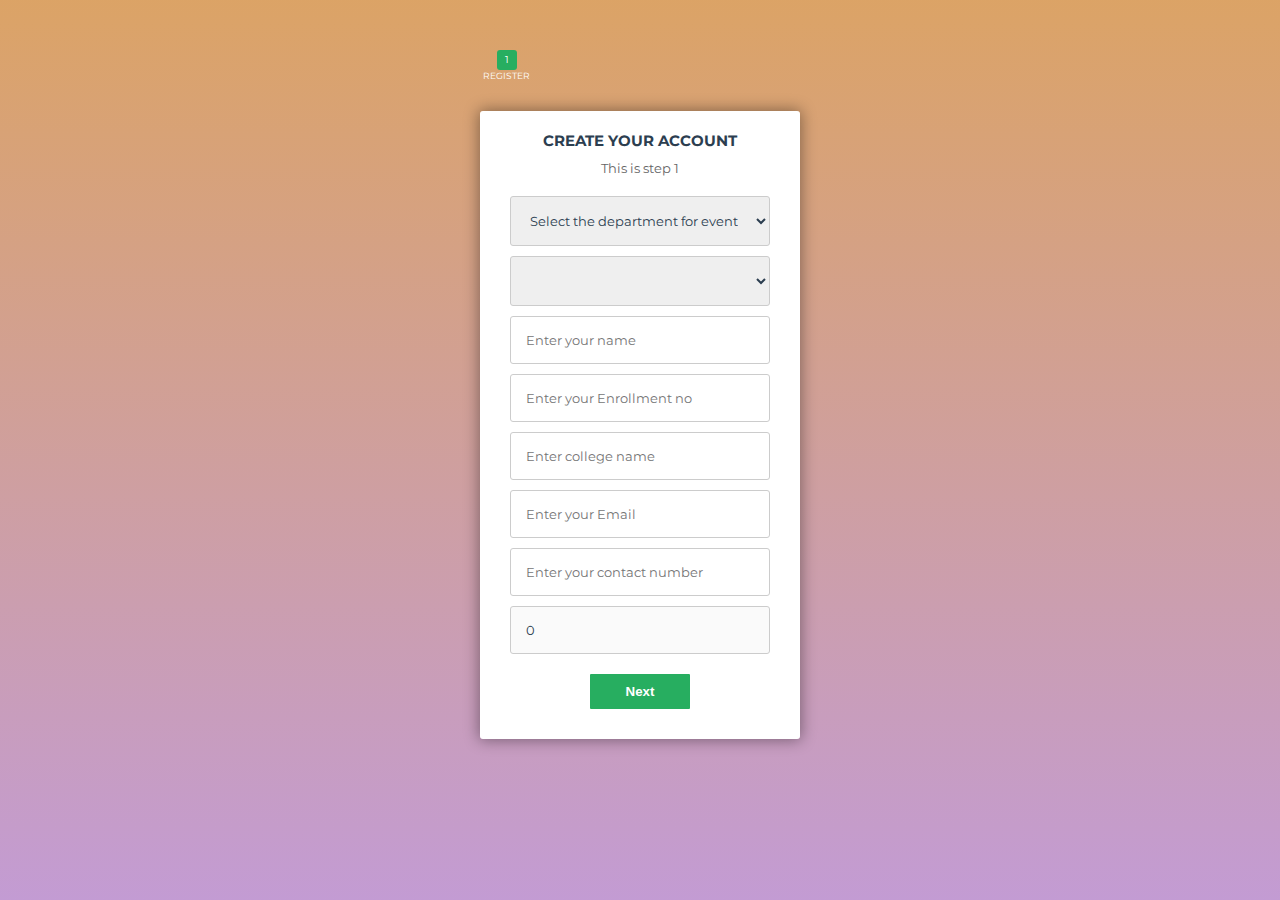
<file: index.html>
<html>
    <head>
        <!-- <link href="formstyle.css" rel="stylesheet"> -->
     <style>
     /*custom font*/
@import url(https://fonts.googleapis.com/css?family=Montserrat);

/*basic reset*/
* {margin: 0; padding: 0;}

html {
	height: 100%;
	/*Image only BG fallback*/
	
	/*background = gradient + image pattern combo*/
	background: 
		linear-gradient(rgba(196, 102, 0, 0.6), rgba(155, 89, 182, 0.6));
}

body {
	font-family: montserrat, arial, verdana;
}
/*form styles*/
#msform {
	width: 400px;
	margin: 50px auto;
	text-align: center;
	position: relative;
}
#msform fieldset {
	background: white;
	border: 0 none;
	border-radius: 3px;
	box-shadow: 0 0 15px 1px rgba(0, 0, 0, 0.4);
	padding: 20px 30px;
	box-sizing: border-box;
	width: 80%;
	margin: 0 10%;
	
	/*stacking fieldsets above each other*/
	position: relative;
}
/*Hide all except first fieldset*/
#msform fieldset:not(:first-of-type) {
	display: none;
}
/*inputs*/
#msform input, #msform textarea, #msform select {
	padding: 15px;
	border: 1px solid #ccc;
	border-radius: 3px;
	margin-bottom: 10px;
	width: 100%;
	box-sizing: border-box;
	font-family: montserrat;
	color: #2C3E50;
	font-size: 13px;
}
/*buttons*/
#msform .action-button {
	width: 100px;
	background: #27AE60;
	font-weight: bold;
	color: white;
	border: 0 none;
	border-radius: 1px;
	cursor: pointer;
	padding: 10px 5px;
	margin: 10px 5px;
}
#msform .action-button:hover, #msform .action-button:focus {
	box-shadow: 0 0 0 2px white, 0 0 0 3px #27AE60;
}
/*headings*/
.fs-title {
	font-size: 15px;
	text-transform: uppercase;
	color: #2C3E50;
	margin-bottom: 10px;
}
.fs-subtitle {
	font-weight: normal;
	font-size: 13px;
	color: #666;
	margin-bottom: 20px;
}
/*progressbar*/
#progressbar {
	margin-bottom: 30px;
	overflow: hidden;
	/*CSS counters to number the steps*/
	counter-reset: step;
}
#progressbar li {
	list-style-type: none;
	color: white;
	text-transform: uppercase;
	font-size: 9px;
	width: 33.33%;
	float: left;
	position: relative;
}
#progressbar li:before {
	content: counter(step);
	counter-increment: step;
	width: 20px;
	line-height: 20px;
	display: block;
	font-size: 10px;
	color: #333;
	background: white;
	border-radius: 3px;
	margin: 0 auto 0 auto;
}
/*progressbar connectors*/





#progressbar li:first-child:after {
	/*connector not needed before the first step*/
	content: none; 
}
/*marking active/completed steps green*/
/*The number of the step and the connector before it = green*/
#progressbar li.active:before,  #progressbar li.active:after{
	background: #27AE60;
	color: white;
}




     </style>
     <link href="https://stackpath.bootstrapcdn.com/font-awesome/4.7.0/css/font-awesome.min.css" rel="stylesheet">

    </head>
    <body>
        <!-- multistep form -->
<form id="msform" name="msform" method="POST">
        <!-- progressbar -->
        <ul id="progressbar">
          <li class="active">Register</li>
           <div id="top1">

           </div>
           <div id="top2">

            </div>
            <div id="top3">

            </div>
            <div id="top4">

            </div>
            <div id="top5">

            </div>
            <div id="top6">

            </div>
            <div id="top7">

            </div>
            <div id="top8">

            </div>
            <div id="top9">

            </div>
            <div id="top10">

            </div>
            <div id="top11">

            </div>
      
        </ul>
        <!-- fieldsets -->
        <fieldset>
          <h2 class="fs-title">Create your account</h2>
          <h3 class="fs-subtitle">This is step 1</h3>
          <select required id="dept" name="dept">
              <option value="">Select the department for event</option>
                <option value="Computer/IT/MCA">Computer/IT/MCA </option>
                <option value="Electrical/E.C/I.C">Electrical/E.C/I.C</option>
                <option value="Chemical/Textile/Pharmacy">Chemical/Textile/Pharmacy</option>
                <option value="Civil">Civil</option>
                <option value="Robotics">Robotics</option>
                <option value="Mechanical">Mechanical</option>
                <option value="GTU innovation council">GTU innovation council</option>
                <option value="Post graduate">Post graduate</option>
                <option value="MBA">MBA</option>
        </select>
          
         
            <div id="eventdynamic">
                    <select id="event" required name="event">
            
                        </select>
            </div>
         

          

          <input type="text" id="name" name="name" placeholder="Enter your name" pattern="[a-zA-Z ]{1,50}" maxlength="50" required />
          <input type="text" id="enroll" name="enroll" placeholder="Enter your Enrollment no" pattern="[0-9]{1,12}" required />
          <input type="text" id="college" name="college" list="clg" placeholder="Enter college name">
              <datalist id="clg">
                <option value="Bhagwan Arihant, Surat">Bhagwan Arihant, Surat</option>
                <option value="Bhagwan Mahavir, Surat">Bhagwan Mahavir, Surat</option>

                <option value="C.K Pithawala Surat">C.K Pithawala, Surat</option>

                <option value="Chhotubhai, Surat GEC">Chhotubhai, Surat GEC</option>

                <option value="FETR, Bardoli">FETR, Bardoli</option>

                <option value="GEC, Bharuch">GEC, Bharuch</option>

                <option value="GEC, Valsad">GEC, Valsad</option>
                <option value="GIDC, Navsari">GIDC, Navsari</option>
                <option value="Laxmi, Valsad">Laxmi, Valsad</option>
                <option value="Mahavir Swami, Surat">Mahavir Swami, Surat</option>
                <option value="MG institute, Navsari">MG institute, Navsari</option>
                <option value="P.P Savani, Surat">P.P Savani,Surat</option>
                <option value="Pacific, Surat">Pacific, Surat</option>
                <option value="Prime, Navsari">Prime, Navsari</option>
                <option value="S.S Agarwal, Navsari">S.S Agarwal, Navsari</option>
                <option value="Sadvidhyamandal, Bharuch">Sadvidhyamandal, Bharuch</option>
                <option value="Sarvajanik, Surat">Sarvajanik, Surat</option>
                <option value="Shroff Rotary, Valia">Shroff Rotary, Valia</option>
                <option value="Sigma Bharuch GTU">Sigma Bharuch GTU</option>
                <option value="SNPITRC, Vidyabharti, Bardoli">SNPITRC, Vidyabharti, Bardoli</option>
                <option value="Swami Atmanand, Surat">Swami Atmanand, Surat</option>
                <option value="Vidhyadeep, Olpad">Vidhyadeep, Olpad</option>
                <option value="Government Polytechnic for Girls">Government Polytechnic for Girls</option>
                <option value="S. & SS Gandhy College of Engineering">S. & SS Gandhy College of Engineering</option>
            </datalist>



          
          <input type="text" id="email" name="email" placeholder="Enter your Email" required />
          <input type="text" id="contact" name="contact" placeholder="Enter your contact number" pattern="[6-9]{1}[0-9]{9}" required />
          <input type="number" id="teamsize" name="teamsize" id="teamsize" value="1" disabled placeholder="Enter team size" />
          <div id="teamsizemsg">

          </div>
          <!-- <input type="submit" name="hide" class="next" style="display:none" /> -->
          <button type="button" name="next" class="next action-button" required>Next</button>
          </fieldset>
          <fieldset>
            <div id="populate1"></div>
          </fieldset>
          <fieldset>
                <div id="populate2"></div>
          </fieldset>
          <fieldset>
                <div id="populate3"></div>
          </fieldset>
          <fieldset>
                <div id="populate4"></div>
          </fieldset>
          <fieldset>
                <div id="populate5"></div>
          </fieldset>
          <fieldset>
                <div id="populate6"></div>
          </fieldset>
          <fieldset>
                <div id="populate7"></div>
          </fieldset>
          <fieldset>
                <div id="populate8"></div>
          </fieldset>
          <fieldset>
                <div id="populate9"></div>
          </fieldset>
          <fieldset>
                <div id="populate10"></div>
          </fieldset>
          <fieldset>
              <div id="populate11"></div>
              
          </fieldset>
       
      </form>

      <script src="formjs1.js"></script>
      <!-- <script src="http://cdnjs.cloudflare.com/ajax/libs/jquery/2.1.3/jquery.min.js"></script>
      <script src="https://cdnjs.cloudflare.com/ajax/libs/jquery-easing/1.3/jquery.easing.min.js"></script> -->
      <script src="jquery1.js"></script>
      <script src="jquery2.js"></script>
      

      <script>
      $("next").click(function(){
          $("hide").click();
         
      });
      </script>
      <script>
          
              $("#dept").change(function(){
                $("#event").empty();
                
                var value1=$("#dept").val();
                
                if(value1=="Computer/IT/MCA")
            {
                $("#event").append('<option value="" selected>Select Event</option>');
                $("#event").append('<option value="Code Quest">Code Quest</option>');
                $("#event").append('<option value="Code Storm">Code Storm</option>');
                $("#event").append('<option value="Dare To Code">Dare To Code</option>');
                $("#event").append('<option value="Design Your Dreams">Design Your Dreams</option>');
                $("#event").append('<option value="Dexter">Dexter</option>');
                $("#event").append('<option value="Master\'s App">Master\'s App</option>');
                $("#event").append('<option value="Web E Thon">Web E Thon</option>');

            }

            else if(value1=="Electrical/E.C/I.C")
            {
                $("#event").append('<option value="" selected>Select Event</option>');
                $("#event").append('<option value="Circuitrix">Circuitrix</option>');
                $("#event").append('<option value="Code Fest">Code Fest</option>');
                $("#event").append('<option value="Dream Machine">Dream Machine</option>');
                $("#event").append('<option value="Laser Warfare 3.0">Laser Warfare 3.0</option>');
                
                $("#event").append('<option value="Sphinx 9.12">Sphinx 9.12</option>');
                $("#event").append('<option value="The Circuit Challenge">The Circuit Challenge</option>');
                $("#event").append('<option value="ThrillX">ThrillX</option>');
                $("#event").append('<option value="Solar Splash">Solar Splash</option>');
            }

            else if(value1=="Chemical/Textile/Pharmacy")
            {
                $("#event").append('<option value="" selected>Select Event</option>');
                $("#event").append('<option value="Chem-E-Drive">Chem-E-Drive</option>');
                $("#event").append('<option value="CheMystry">CheMystry</option>');
                $("#event").append('<option value="Paper presentation(Chemical)">Paper Presentation(Chemical)</option>');
                $("#event").append('<option value="Paper presentation(Textile)">Paper Presentation(Textile)</option>');
                $("#event").append('<option value="Debate Based on Pharma">Debate Based on Pharma</option>');
                $("#event").append('<option value="Pharma Recipe">Pharma Recipe</option>');
                $("#event").append('<option value="Pharma Entrepreneurship">Pharma Entrepreneurship</option>');
                $("#event").append('<option value="Pharma Sketch">Pharma Sketch</option>');
                $("#event").append('<option value="Poster presentation(Textile)">Poster presentation(Textile)</option>');
                $("#event").append('<option value="Poster presentation(Pharmacy)">Poster presentation(Pharmacy)</option>');
            }

            else if(value1=="Civil")
            {
                $("#event").append('<option value="" selected>Select Event</option>');
                $("#event").append('<option value="Artifice">Artifice</option>');
                $("#event").append('<option value="Breakup Bridge">Breakup Bridge</option>');
                $("#event").append('<option value="Colrefs">Colrefs</option>');
                $("#event").append('<option value="Life of Pile">Life of Pile</option>');
                $("#event").append('<option value="Traffica">Traffica</option>');
            }

            else if(value1=="Robotics")
            {
                $("#event").append('<option value="" selected>Select Event</option>');
                $("#event").append('<option value="Death Race">Death Race</option>');
                $("#event").append('<option value="Maze Hunters">Maze Hunters</option>');
                $("#event").append('<option value="ROBO CRICKET">ROBO CRICKET</option>');
                $("#event").append('<option value="ROBO WAR">ROBO WAR</option>');
            }

            else if(value1=="Mechanical")
            {
                $("#event").append('<option value="" selected>Select Event</option>');
                $("#event").append('<option value="Auto spy">Auto spy</option>');
                $("#event").append('<option value="CAD_Cracker">CAD_Cracker</option>');
                $("#event").append('<option value="Hydraulic Arm">Hydraulic Arm</option>');
                $("#event").append('<option value="Junkyard Wars">Junkyard Wars</option>');
                
            }

            else if(value1=="GTU innovation council")
            {
                $("#event").append('<option value="" selected>Select Event</option>');
                $("#event").append('<option value="IDP Expo">IDP Expo</option>');
                $("#event").append('<option value="Patent Clinic">Ptent Clinic</option>');
                $("#event").append('<option value="TechPitch">TechPitch</option>');
                
            }

            else if(value1=="Post graduate")
            {
                $("#event").append('<option value="" selected>Select Event</option>');
                $("#event").append('<option value="Eureka Moment">Eureka Moment</option>');
                $("#event").append('<option value="Research to Publish">Research to Publish</option>');
                $("#event").append('<option value="Research to Revenue">Research to Revenue</option>');
            }

            else if(value1=="MBA")
            {
                $("#event").append('<option value="" selected>Select Event</option>');
                $("#event").append('<option value="Ad-Mad Show">Ad-Mad Show</option>');
                $("#event").append('<option value="Bech-K-Dikha">Bech-K-Dikha</option>');
                $("#event").append('<option value="QUIZ-O-MANIA">QUIZ-O-MANIA</option>');
                $("#event").append('<option value="IDEATHON">IDEATHON</option>');
                $("#event").append('<option value="REEL-2-REAL">REEL-2-REAL</option>');
                $("#event").append('<option value="The Wall Street">The Wall Street</option>');
            }


              });
            
            
          
          
      </script>
      <script>

          $(document).ready(function(){
            for(i=1;i<12;i++)
              {
                var temp="#populate"+i;
                var semp="#top"+i;
                $(temp).empty();
                $(semp).empty();
              }
              $("#teamsize").val(0);
              $("#teamsize").prop("disabled",true);
              $(".next").prop("disabled",true);
          });
          var extrafields=0;
          var selectedeve="";
          var scriptURL="";

            //---reset all the msg and the teamsize field
            $("#dept").change(function(){
                var i=1;
              
              for(i=1;i<12;i++)
              {
                var temp="#populate"+i;
                var semp="#top"+i;
                $(temp).empty();
                $(semp).empty();
              }
              $("#teamsize").val(0);
              $("#teamsize").prop("disabled",true);
              $("#teamsizemsg").empty();
              $(".next").prop("disabled",true);
            });

          //----change the events as per dept
          $("#eventdynamic").on("change","#event",function()
          {
              var i=1;
              
              for(i=1;i<12;i++)
              {
                var temp="#populate"+i;
                var semp="#top"+i;
                $(temp).empty();
                $(semp).empty();
              }
              $("#teamsize").val(0);
              $("#teamsize").prop("disabled",true);
              $("#teamsizemsg").empty();
              $(".next").prop("disabled",true);

                

                selectedeve=$("#event").val();
                // alert(selectedeve);
                
                if(selectedeve=="Code Quest")
                {
                
                scriptURL="https://script.google.com/macros/s/AKfycby8AUKxl8O5SlAtr1htkJnVGKhQGK-esZkBgwGNBP4fbEVF5Uo/exec";
                }
                else if(selectedeve=="Design Your Dreams")
                {
                    scriptURL="https://script.google.com/macros/s/AKfycbwW4LDIJIDGDKsQ9LeqIzRFJfT3-AxTNc8VubIwlkmv143Wak4/exec";
                }
                else if(selectedeve=="Code Storm")
                {
                    scriptURL="https://script.google.com/macros/s/AKfycby-45PC8OcO_V83aJf67U6qwWDleMKtv_jMINF8Y7-_NtYQZMZl/exec";
                }
                else if(selectedeve=="Dare To Code")
                {
                    scriptURL="https://script.google.com/macros/s/AKfycby9uTKz3QfuG0ziijeDhGaI0U2r8jRbai7OZJytCqfb_9MkVlfF/exec";
                }
                else if(selectedeve=="Dexter")
                {
                    scriptURL="https://script.google.com/macros/s/AKfycbwOMok59INwl0t_Wj4lyY10GNJP7IvkTKCcWhvGacj-Odry1y4H/exec";
                }
                else if(selectedeve=="Web E Thon")
                {
                    scriptURL="https://script.google.com/macros/s/AKfycbwN7EtV-wiEf-cc9o_4gSjyWd8XGefn7PszDPhGCPPAUvHzK4k/exec";
                }

                else if(selectedeve=="Master's App")
                {
                    scriptURL="https://script.google.com/macros/s/AKfycbxj-ZGbEcmVVPrm4Ll83G3-h8vEi-DWlqF6c-96GSNF2FDf9EY/exec";
                }
                else if(selectedeve=="Ad-Mad Show")
                {
                    scriptURL="https://script.google.com/macros/s/AKfycbzW28D7fk7lNhHfP5u5cDCoUOmKAQN4tG5mHAEmfzOa7-8F0AU/exec";

                }
                else if(selectedeve=="Bech-K-Dikha")
                {
                    scriptURL="https://script.google.com/macros/s/AKfycbwEW9SJ6h3iSbwYWnVHLRgWaVMF0cX-2RvWx5MV4ynwpqOyYuE/exec";
                    
                }
                else if(selectedeve=="QUIZ-O-MANIA")
                {
                    scriptURL="https://script.google.com/macros/s/AKfycbzLHY7X-pivtN2pA_AXWrs5R2qFgw424TtLTKoH-YIV3nqhKFwt/exec";
                }
                else if(selectedeve=="IDEATHON")
                {
                    scriptURL="https://script.google.com/macros/s/AKfycbx26MSPCd2qxGcBKgqx8jk61gVPVTy2BdoyN7pubE8rC1KQBbP7/exec";
                }
                else if(selectedeve=="REEL-2-REAL")
                {
                    scriptURL="https://script.google.com/macros/s/AKfycbwm_4Qr6gN9CLiFtb-BOLZsxB_LWw2uNw5kcfTaXbLcRTnj240V/exec";
                }
                else if(selectedeve=="The Wall Street")
                {
                    scriptURL="https://script.google.com/macros/s/AKfycbwdCLC1BGBGgBmuhqPTJFyUF1Ud9zZ2keHsGuoCEu-dlcFUyQs/exec";
                }
                else if(selectedeve=="Eureka Moment")
                {
                    scriptURL="https://script.google.com/macros/s/AKfycbwK5qq7EgGxS5IkVU2gB_Xrlx-KLoB_y6zT7YKLzHErHHwntFA/exec";
                }
                else if(selectedeve=="Research to Publish")
                {
                    scriptURL="https://script.google.com/macros/s/AKfycbzV_BJj8gKOWfn4071_MzI_r2brY-r-7IVJYqQW1_5l3DI56_s/exec";
                }
                else if(selectedeve=="Research to Revenue")
                {
                    scriptURL="https://script.google.com/macros/s/AKfycbxqMccC8qw8qnVxzfdm-nZGE_6NrYS49Zn6XpW4aJranfupycNK/exec";
                }

                else if(selectedeve=="CAD_Cracker")
                {
                        scriptURL="https://script.google.com/macros/s/AKfycbwZfhCONwsqgvFyhOr4KkKt3YFSi_kx4eknqcDYBB4OsTYS-NGo/exec";
                }
                else if(selectedeve=="Auto spy")
                {
                    scriptURL="https://script.google.com/macros/s/AKfycbysZmpNeEASjNoI53Ft1QyKyz-mgxa7XjZqxoKZ2CkxyoxLfJg/exec";
                }
                else if(selectedeve=="Junkyard Wars")
                {
                    scriptURL="https://script.google.com/macros/s/AKfycbzxfIzCGbH_t5F0HqpZ5Xi8uoG0SU-mDVjJ3MDvmSE72ZLVBhM/exec";
                }
                else if(selectedeve=="Hydraulic Arm")
                {
                    scriptURL="https://script.google.com/macros/s/AKfycbwsfNbzks16KFndUPYXCPMH--YLfTI8TrsWDDDVxW610e2xNUE/exec";
                }
                else if(selectedeve=="ROBO WAR")
                {
                    scriptURL="https://script.google.com/macros/s/AKfycbxR67bFt8bS-Pe1VTKocsVa6EYhm6Qes2wZkn0X8ZfD0t-4LyY/exec";
                }
                else if(selectedeve=="ROBO CRICKET")
                {
                    scriptURL="https://script.google.com/macros/s/AKfycbz6iVndd_8g7KiYh3a_VpGb1vJZ1XLf9s4saU9rnGwC_GfJFPY/exec";
                }
                else if(selectedeve=="Death Race")
                {
                    scriptURL="https://script.google.com/macros/s/AKfycbzYJTw9ZAxvAqgC52B6AyBLhlAMGALYu447Js5MFhm-UxqfUE0/exec";
                }
                else if(selectedeve=="Maze Hunters")
                {
                    scriptURL="https://script.google.com/macros/s/AKfycbwTae8UNRx0PsdQUrLp9rWUq-dFbniI7B_GNJRu8WSMHhOSW2E/exec";
                }
                else if(selectedeve=="Patent Clinic")
                {
                    scriptURL="https://script.google.com/macros/s/AKfycbyEBQRYFoT0ef90-ryHCcBs1Ue9I282i_E4pXlQxiiIVaGjFxw/exec";
                }
                else if(selectedeve=="IDP Expo")
                {
                    scriptURL="https://script.google.com/macros/s/AKfycbwn_Zil7x5X605x4ZtEe-ZHqIM71Qkjtb3A6rkkDou1ed_mUzs/exec";
                }
                else if(selectedeve=="TechPitch")
                {
                    scriptURL="https://script.google.com/macros/s/AKfycbymMG4AWOyQHbY2cdkRTbyMLjaSntktTb8tRSJIpOFYtBs5QnE/exec";
                }
                else if(selectedeve=="Circuitrix")
                {
                    scriptURL="https://script.google.com/macros/s/AKfycbyAZk796u3rbX1EuX94dO8KbVyEH6OIECkqrcMdC30vG1mKeuA/exec";
                }
                else if(selectedeve=="Code Fest")
                {
                    scriptURL="https://script.google.com/macros/s/AKfycbxQZZLeDe7HhAmC6uhgzBtGcMwPYdbAGskWGDv56amBNIzuziE/exec";
                }
                else if(selectedeve=="Dream Machine")
                {
                    scriptURL="https://script.google.com/macros/s/AKfycbyKInttBYPEmAyUcPRp8N4HWa8TPIH1qiirX5LQ2FGSkgP2zTqX/exec";
                }
                else if(selectedeve=="Solar Splash")
                {
                    scriptURL="https://script.google.com/macros/s/AKfycbxQZDGJkYCz3XpXdB_aPbbDCPrTxidnznZ31HMyHBspW2sYPJA/exec";
                }
                else if(selectedeve=="Sphinx 9.12")
                {
                    scriptURL="https://script.google.com/macros/s/AKfycbweGuz7yjkivEjB3qxORThDABvfG4_KdXgNuHwMEmIU-vq3v7LM/exec";
                }
                else if(selectedeve=="Laser Warfare 3.0")
                {
                    scriptURL="https://script.google.com/macros/s/AKfycbw6pTm7rZUew3STVTgmQ8yuvBUrA98W2P6NcMJ4m6e0zdSrzI0/exec";
                }
                else if(selectedeve=="The Circuit Challenge")
                {
                    scriptURL="https://script.google.com/macros/s/AKfycbySocyzs7_jtMO5o8BBGx0IdtrigXLX8FW3Zma5GOHaU7bTLeFv/exec";
                }
                else if(selectedeve=="ThrillX")
                {
                    scriptURL="https://script.google.com/macros/s/AKfycbxLB7NABx3KWlawPsK734OC-kUu5FnJXLBh34JWDBtT86GyEiM/exec";
                }
                else if(selectedeve=="CheMystry")
                {
                    scriptURL="https://script.google.com/macros/s/AKfycbwJnKTMvd4rlu7cjWeVJQII8qpIRJsookux15QOORVFnIuTvQEO/exec";
                }
                else if(selectedeve=="Chem-E-Drive")
                {
                    scriptURL="https://script.google.com/macros/s/AKfycbyFmCyhN7B1V22t6h9pTlBjGfUVXaiBwrj9fzF15yUXYNzgh2GE/exec";
                }
                else if(selectedeve=="Paper presentation(Chemical)")
                {
                    scriptURL="https://script.google.com/macros/s/AKfycby2Nm_empDtO4ZlGtm0jcNVvpsEZAhZ-r0I0-i6fd3G0tHDptWK/exec";
                }
                else if(selectedeve=="Paper presentation(Textile)")
                {
                    scriptURL="https://script.google.com/macros/s/AKfycbx2XnYxF-ykJvZFX7Y8qrCX_jMIct61UHocsLO7Urffp-N0C0mv/exec";
                }
                else if(selectedeve=="Poster presentation(Textile)")
                {
                    scriptURL="https://script.google.com/macros/s/AKfycbzLbah389SkkfyZNWJLYufL2b6YccK64zizfYwGo7BHmwSMK2A/exec";
                }
                else if(selectedeve=="Poster presentation(Pharmacy)")
                {
                    scriptURL="https://script.google.com/macros/s/AKfycby-1gGwU8ekC3Z2jdFHQ6uDTCfhRLJ46Pgw7glh03LRQwt294JW/exec";
                }
                else if(selectedeve=="Debate Based on Pharma")
                {
                    scriptURL="https://script.google.com/macros/s/AKfycbxlrU1_x1pHlwr9IIzlJhJXDs58oFdE9yD5dA7m4kkzykMRcMfJ/exec";
                }
                else if(selectedeve=="Pharma Entrepreneurship")
                {
                    scriptURL="https://script.google.com/macros/s/AKfycbyIIK3WcW4ymJBoH77abvSLjwfJYXGQGK0_7AmlwU9mOkT7CnEJ/exec";
                }
                else if(selectedeve=="Pharma Recipe")
                {
                    scriptURL="https://script.google.com/macros/s/AKfycby1vAa4p6vFx0XS2Zak3vS8BB2pyKn1-3Ei4kGg4J1LlXqHozE/exec";
                }
                else if(selectedeve=="Pharma Sketch")
                {
                    scriptURL="https://script.google.com/macros/s/AKfycbx9qN1aeNPbCcVqbUXLTjbrDoFMttnLpqHNQ1hquB7jGEaE-ex3/exec";
                }
                else if(selectedeve=="Breakup Bridge")
                {
                    scriptURL="https://script.google.com/macros/s/AKfycbyuPgDlqmUMC7dQN1iR_ty1ehhd7eiyPh8_quMzZ6Lr0WkuoTJV/exec";
                }
                else if(selectedeve=="Life of Pile")
                {
                    scriptURL="https://script.google.com/macros/s/AKfycbwBLyPPuDOJmKtctzRrgIZOKFpbnvG_0Ood9b7y9mC13SumDOOx/exec";
                }
                else if(selectedeve=="Traffica")
                {
                    scriptURL="https://script.google.com/macros/s/AKfycbw7BWFCHYOJwoJRcY3xVnUKdQPMvMGWBf3szFL0GDyp8eqai2E/exec";
                }
                else if(selectedeve=="Artifice")
                {
                    scriptURL="https://script.google.com/macros/s/AKfycbzQPWAX71xOSogit5yZnxdnFgw1pRsshgaszNq_GU_5OROZRew/exec";
                }
                else if(selectedeve=="Colrefs")
                {
                    scriptURL="https://script.google.com/macros/s/AKfycbxs0e3b-w9nkZSJj3g4JM4eAJxilU1QWiNroEh3y3XkL-TbWCaE/exec";
                }



                switch(selectedeve) {
                    

                
            //--------------3,4
            case "Ad-Mad Show":
            case "Bech-K-Dikha":
            case "ROBO CRICKET":
            {
                
            $("#teamsize").prop("disabled",false);
            $(".next").prop("disabled",true);
            
            $("#teamsize").keyup(function(){
                $("#top1").empty();
                $("#top2").empty();
                $("#top3").empty();
                
                $("#top4").empty();
                $("#populate1").empty();
                $("#populate2").empty();
                $("#populate3").empty();
                $("#populate4").empty();
                var size=$("#teamsize").val();
                $("#teamsizemsg").empty();
                $(".next").prop("disabled",false);

               

                if( size < 3 || size > 4 )
                {
                    

                    $("#teamsizemsg").html("<p style=\"color:red\">Make sure the team size is minimum 3 and maximum 4</p>");
                    $(".next").prop("disabled",true);
                }

                if(size==3)
            {
                $("#top1").append('<li>Second member</li>');
                $("#top2").append('<li>Third member</li>');
                
                $("#top3").append('<li>Generate receipt</li>');
                $("#populate1").append(' <h2 class="fs-title">Enter Second member\'s details</h2><input type="text" name="name1" placeholder="Enter name" pattern="[a-zA-Z ]{1,50}" maxlength="50" required /><input type="text" name="enroll1" placeholder="Enter Enrollment no" pattern="[0-9]{1,12}" required /><input type="text" id="college1" name="college1" list="clg" placeholder="Enter college name"><input type="text" name="email1" placeholder="Enter Email" required /><input type="text" name="contact1" placeholder="Enter contact number" pattern="[789][0-9]{9}" required /><input type="button" name="previous" class="previous action-button" value="Previous" required /><input type="button" name="next" class="next action-button" value="Next" required />');
                $("#populate2").append(' <h2 class="fs-title">Enter Third member\'s details</h2><input type="text" name="name2" placeholder="Enter name" pattern="[a-zA-Z ]{1,50}" maxlength="50" required /><input type="text" name="enroll2" placeholder="Enter Enrollment no" pattern="[0-9]{1,12}" required /><input type="text" id="college2" name="college2" list="clg" placeholder="Enter college name"><input type="text" name="email2" placeholder="Enter Email" required /><input type="text" name="contact2" placeholder="Enter contact number" pattern="[789][0-9]{9}" required /><input type="button" name="previous" class="previous action-button" value="Previous" required /><input type="button" name="next" class="next action-button" value="Next" required />');
                $("#populate3").append('<span id="pre">In case "Register" button is not responding check your data.</span><br> <input type="button" id="previous" name="previous" class="previous action-button" value="Previous" required /> <button type="submit" id="btn" class="action-button">Register</button><div id="success_message"></div>');
            }
            else if(size==4)
            {
                $("#top1").append('<li>Second member</li>');
                $("#top2").append('<li>Third member</li>');
                $("#top3").append('<li>Fourth member</li>');
                
                $("#top4").append('<li>Generate receipt</li>');
                $("#populate1").append(' <h2 class="fs-title">Enter Second member\'s details</h2><input type="text" name="name1" placeholder="Enter name" pattern="[a-zA-Z ]{1,50}" maxlength="50" required /><input type="text" name="enroll1" placeholder="Enter Enrollment no" pattern="[0-9]{1,12}" required /><input type="text" id="college1" name="college1" list="clg" placeholder="Enter college name"><input type="text" name="email1" placeholder="Enter Email1" required /><input type="text" name="contact1" placeholder="Enter contact number" pattern="[789][0-9]{9}" required /><input type="button" name="previous" class="previous action-button" value="Previous" required /><input type="button" name="next" class="next action-button" value="Next" required />');
                $("#populate2").append(' <h2 class="fs-title">Enter Third member\'s details</h2><input type="text" name="name2" placeholder="Enter name" pattern="[a-zA-Z ]{1,50}" maxlength="50" required /><input type="text" name="enroll2" placeholder="Enter Enrollment no" pattern="[0-9]{1,12}" required /><input type="text" id="college2" name="college2" list="clg" placeholder="Enter college name"><input type="text" name="email2" placeholder="Enter Email2" required /><input type="text" name="contact2" placeholder="Enter contact number" pattern="[789][0-9]{9}" required /><input type="button" name="previous" class="previous action-button" value="Previous" required /><input type="button" name="next" class="next action-button" value="Next" required />');
                $("#populate3").append(' <h2 class="fs-title">Enter Fourth member\'s details</h2><input type="text" name="name3" placeholder="Enter name" pattern="[a-zA-Z ]{1,50}" maxlength="50" required /><input type="text" name="enroll3" placeholder="Enter Enrollment no" pattern="[0-9]{1,12}" required /><input type="text" id="college3" name="college3" list="clg" placeholder="Enter college name"><input type="text" name="email3" placeholder="Enter Email3" required /><input type="text" name="contact3" placeholder="Enter contact number" pattern="[789][0-9]{9}" required /><input type="button" name="previous" class="previous action-button" value="Previous" required /><input type="button" name="next" class="next action-button" value="Next" required />');
                $("#populate4").append('<span id="pre">In case "Register" button is not responding check your data.</span><br> <input type="button" id="previous" name="previous" class="previous action-button" value="Previous" required /> <button type="submit" id="btn" class="action-button">Register</button><div id="success_message"></div>');
            }
                
            });
            }

            break;
            //----------2,3
            case "Artifice":
            case "Breakup Bridge":
            case "Circuitrix":
            case "Code Fest":
            case "Solar Splash":
            case "The Circuit Challenge": 
            case "Dream Machine":
            $("#teamsize").prop("disabled",false);
            $(".next").prop("disabled",true);
            
            $("#teamsize").keyup(function(){
                $("#top1").empty();
                $("#top2").empty();
                $("#top3").empty();
                
                $("#top4").empty();
                $("#populate1").empty();
                $("#populate2").empty();
                $("#populate3").empty();
                $("#populate4").empty();
                var size=$("#teamsize").val();
                $("#teamsizemsg").empty();
                $(".next").prop("disabled",false);

               

                if( size < 2 || size > 3 )
                {
                    

                    $("#teamsizemsg").html("<p style=\"color:red\">Make sure the team size is minimum 2 and maximum 3</p>");
                    $(".next").prop("disabled",true);
                }

                if(size==2)
            {
                $("#top1").append('<li>Second member</li>');
                $("#top2").append('<li>Generate receipt</li>');
                $("#populate1").append(' <h2 class="fs-title">Enter Second member\'s details</h2><input type="text" name="name1" placeholder="Enter name" pattern="[a-zA-Z ]{1,50}" maxlength="50" required /><input type="text" name="enroll1" placeholder="Enter Enrollment no" pattern="[0-9]{1,12}" required /><input type="text" id="college1" name="college1" list="clg" placeholder="Enter college name"><input type="text" name="email1" placeholder="Enter Email" required /><input type="text" name="contact1" placeholder="Enter contact number" pattern="[789][0-9]{9}" required /><input type="button" name="previous" class="previous action-button" value="Previous" required /><input type="button" name="next" class="next action-button" value="Next" required />');
                $("#populate2").append('<span id="pre">In case "Register" button is not responding check your data.</span><br> <input type="button" id="previous" name="previous" class="previous action-button" value="Previous" required /> <button type="submit" id="btn" class="action-button">Register</button><div id="success_message"></div>');
            }
            else if(size==3)
            {
                $("#top1").append('<li>Second member</li>');
                $("#top2").append('<li>Third member</li>');
                $("#top3").append('<li>Generate receipt</li>');
                $("#populate1").append(' <h2 class="fs-title">Enter Second member\'s details</h2><input type="text" name="name1" placeholder="Enter name" pattern="[a-zA-Z ]{1,50}" maxlength="50" required /><input type="text" name="enroll1" placeholder="Enter Enrollment no" pattern="[0-9]{1,12}" required /><input type="text" id="college1" name="college1" list="clg" placeholder="Enter college name"><input type="text" name="email1" placeholder="Enter Email" required /><input type="text" name="contact1" placeholder="Enter contact number" pattern="[789][0-9]{9}" required /><input type="button" name="previous" class="previous action-button" value="Previous" required /><input type="button" name="next" class="next action-button" value="Next" required />');
                $("#populate2").append(' <h2 class="fs-title">Enter Third member\'s details</h2><input type="text" name="name2" placeholder="Enter name" pattern="[a-zA-Z ]{1,50}" maxlength="50" required /><input type="text" name="enroll2" placeholder="Enter Enrollment no" pattern="[0-9]{1,12}" required /><input type="text" id="college2" name="college2" list="clg" placeholder="Enter college name"><input type="text" name="email2" placeholder="Enter Email" required /><input type="text" name="contact2" placeholder="Enter contact number" pattern="[789][0-9]{9}" required /><input type="button" name="previous" class="previous action-button" value="Previous" required /><input type="button" name="next" class="next action-button" value="Next" required />');
                $("#populate3").append('<span id="pre">In case "Register" button is not responding check your data.</span><br> <input type="button" id="previous" name="previous" class="previous action-button" value="Previous" required /> <button type="submit" id="btn" class="action-button">Register</button><div id="success_message"></div>');
            }
                
            });
            break;

            //-------2,4
            case "Auto spy":
            case "ROBO WAR":
            case "Colrefs":
            case "Death Race":
            case "IDEATHON":
            case "IDP Expo": 
            case "Junkyard Wars":
            case "Life of Pile":
            case "Maze Hunters":
            case "Patent Clinic":
            case "REEL-2-REAL":
            case "TechPitch":
            case "Traffica":
            case "Poster presentation(Textile)":
            $("#teamsize").prop("disabled",false);
            $(".next").prop("disabled",true);
            
            $("#teamsize").keyup(function(){
                $("#top1").empty();
                $("#top2").empty();
                $("#top3").empty();
                
                $("#top4").empty();
                $("#populate1").empty();
                $("#populate2").empty();
                $("#populate3").empty();
                $("#populate4").empty();
                var size=$("#teamsize").val();
                $("#teamsizemsg").empty();
                $(".next").prop("disabled",false);

               

                if( size < 2 || size > 4 )
                {
                    

                    $("#teamsizemsg").html("<p style=\"color:red\">Make sure the team size is minimum 2 and maximum 4</p>");
                    $(".next").prop("disabled",true);
                }

                if(size==2)
            {
                $("#top1").append('<li>Second member</li>');
                $("#top2").append('<li>Generate receipt</li>');
                $("#populate1").append(' <h2 class="fs-title">Enter Second member\'s details</h2><input type="text" name="name1" placeholder="Enter name" pattern="[a-zA-Z ]{1,50}" maxlength="50" required /><input type="text" name="enroll1" placeholder="Enter Enrollment no" pattern="[0-9]{1,12}" required /><input type="text" id="college1" name="college1" list="clg" placeholder="Enter college name"><input type="text" name="email1" placeholder="Enter Email" required /><input type="text" name="contact1" placeholder="Enter contact number" pattern="[789][0-9]{9}" required /><input type="button" name="previous" class="previous action-button" value="Previous" required /><input type="button" name="next" class="next action-button" value="Next" required />');
                $("#populate2").append('<span id="pre">In case "Register" button is not responding check your data.</span><br> <input type="button" id="previous" name="previous" class="previous action-button" value="Previous" required /> <button type="submit" id="btn" class="action-button">Register</button><div id="success_message"></div>');
            }
            else if(size==3)
            {
                $("#top1").append('<li>Second member</li>');
                $("#top2").append('<li>Third member</li>');
                $("#top3").append('<li>Generate receipt</li>');
                $("#populate1").append(' <h2 class="fs-title">Enter Second member\'s details</h2><input type="text" name="name1" placeholder="Enter name" pattern="[a-zA-Z ]{1,50}" maxlength="50" required /><input type="text" name="enroll1" placeholder="Enter Enrollment no" pattern="[0-9]{1,12}" required /><input type="text" id="college1" name="college1" list="clg" placeholder="Enter college name"><input type="text" name="email1" placeholder="Enter Email" required /><input type="text" name="contact1" placeholder="Enter contact number" pattern="[789][0-9]{9}" required /><input type="button" name="previous" class="previous action-button" value="Previous" required /><input type="button" name="next" class="next action-button" value="Next" required />');
                $("#populate2").append(' <h2 class="fs-title">Enter Third member\'s details</h2><input type="text" name="name2" placeholder="Enter name" pattern="[a-zA-Z ]{1,50}" maxlength="50" required /><input type="text" name="enroll2" placeholder="Enter Enrollment no" pattern="[0-9]{1,12}" required /><input type="text" id="college2" name="college2" list="clg" placeholder="Enter college name"><input type="text" name="email2" placeholder="Enter Email" required /><input type="text" name="contact2" placeholder="Enter contact number" pattern="[789][0-9]{9}" required /><input type="button" name="previous" class="previous action-button" value="Previous" required /><input type="button" name="next" class="next action-button" value="Next" required />');
                $("#populate3").append('<span id="pre">In case "Register" button is not responding check your data.</span><br> <input type="button" id="previous" name="previous" class="previous action-button" value="Previous" required /> <button type="submit" id="btn" class="action-button">Register</button><div id="success_message"></div>');
            }

            else if(size==4)
            {
                $("#top1").append('<li>Second member</li>');
                $("#top2").append('<li>Third member</li>');
                $("#top3").append('<li>Fourth member</li>');
                
                $("#top4").append('<li>Generate receipt</li>');
                $("#populate1").append(' <h2 class="fs-title">Enter Second member\'s details</h2><input type="text" name="name1" placeholder="Enter name" pattern="[a-zA-Z ]{1,50}" maxlength="50" required /><input type="text" name="enroll1" placeholder="Enter Enrollment no" pattern="[0-9]{1,12}" required /><input type="text" id="college1" name="college1" list="clg" placeholder="Enter college name"><input type="text" name="email1" placeholder="Enter Email" required /><input type="text" name="contact1" placeholder="Enter contact number" pattern="[789][0-9]{9}" required /><input type="button" name="previous" class="previous action-button" value="Previous" required /><input type="button" name="next" class="next action-button" value="Next" required />');
                $("#populate2").append(' <h2 class="fs-title">Enter Third member\'s details</h2><input type="text" name="name2" placeholder="Enter name" pattern="[a-zA-Z ]{1,50}" maxlength="50" required /><input type="text" name="enroll2" placeholder="Enter Enrollment no" pattern="[0-9]{1,12}" required /><input type="text" id="college2" name="college2" list="clg" placeholder="Enter college name"><input type="text" name="email2" placeholder="Enter Email" required /><input type="text" name="contact2" placeholder="Enter contact number" pattern="[789][0-9]{9}" required /><input type="button" name="previous" class="previous action-button" value="Previous" required /><input type="button" name="next" class="next action-button" value="Next" required />');
                $("#populate3").append(' <h2 class="fs-title">Enter Fourth member\'s details</h2><input type="text" name="name3" placeholder="Enter name" pattern="[a-zA-Z ]{1,50}" maxlength="50" required /><input type="text" name="enroll3" placeholder="Enter Enrollment no" pattern="[0-9]{1,12}" required /><input type="text" id="college3" name="college3" list="clg" placeholder="Enter college name"><input type="text" name="email3" placeholder="Enter Email" required /><input type="text" name="contact3" placeholder="Enter contact number" pattern="[789][0-9]{9}" required /><input type="button" name="previous" class="previous action-button" value="Previous" required /><input type="button" name="next" class="next action-button" value="Next" required />');
                $("#populate4").append('<span id="pre">In case "Register" button is not responding check your data.</span><br> <input type="button" id="previous" name="previous" class="previous action-button" value="Previous" required /> <button type="submit" id="btn" class="action-button">Register</button><div id="success_message"></div>');
            }


                
            });
            break;

            //-------only 1
            case "CAD_Cracker":
            case "Code Quest":
            case "Code Storm":
            case "Dare To Code":
            case "Pharma Sketch":
            case "The Wall Street":
            $("#teamsize").val(1);
            $("#teamsize").prop("disabled",true);
            $(".next").prop("disabled",false);
            
            $("#top1").append('<li>Generate receipt</li>');
            $("#populate1").append('<span id="pre">In case "Register" button is not responding check your data.</span><br> <input type="button" id="previous" name="previous" class="previous action-button" value="Previous" required /> <button type="submit" id="btn" class="action-button">Register</button><div id="success_message"></div>');

            break;

            

            //--------1,2
            case "CheMystry":
            case "Chem-E-Drive":
            case "Eureka Moment":
            case "Paper presentation(Chemical)":
            case "Paper presentation(Textile)":
            case "Research to Revenue":
            case "Pharma Recipe":
            case "Pharma Entrepreneurship":
            $("#teamsize").prop("disabled",false);
            $(".next").prop("disabled",true);
            
            $("#teamsize").keyup(function(){
                $("#top1").empty();
                $("#top2").empty();
                $("#top3").empty();
                
                $("#top4").empty();
                $("#populate1").empty();
                $("#populate2").empty();
                $("#populate3").empty();
                $("#populate4").empty();
                var size=$("#teamsize").val();
                $("#teamsizemsg").empty();
                $(".next").prop("disabled",false);

               

                if( size < 1 || size > 2 )
                {
                    

                    $("#teamsizemsg").html("<p style=\"color:red\">Make sure the team size is minimum 1 and maximum 2</p>");
                    $(".next").prop("disabled",true);
                }

                if(size==1)
            {
                
                $("#top1").append('<li>Generate receipt</li>');
                $("#populate1").append('<span id="pre">In case "Register" button is not responding check your data.</span><br> <input type="button" id="previous" name="previous" class="previous action-button" value="Previous" required /> <button type="submit" id="btn" class="action-button">Register</button><div id="success_message"></div>');
            }
            else if(size==2)
            {
                $("#top1").append('<li>Second member</li>');
                $("#top2").append('<li>Generate receipt</li>');
                $("#populate1").append(' <h2 class="fs-title">Enter Second member\'s details</h2><input type="text" name="name1" placeholder="Enter name" pattern="[a-zA-Z ]{1,50}" maxlength="50" required /><input type="text" name="enroll1" placeholder="Enter Enrollment no" pattern="[0-9]{1,12}" required /><input type="text" id="college1" name="college1" list="clg" placeholder="Enter college name"><input type="text" name="email1" placeholder="Enter Email" required /><input type="text" name="contact1" placeholder="Enter contact number" pattern="[789][0-9]{9}" required /><input type="button" name="previous" class="previous action-button" value="Previous" required /><input type="button" name="next" class="next action-button" value="Next" required />');
                $("#populate2").append('<span id="pre">In case "Register" button is not responding check your data.</span><br> <input type="button" id="previous" name="previous" class="previous action-button" value="Previous" required /> <button type="submit" id="btn" class="action-button">Register</button><div id="success_message"></div>');
            }
                
            });
            break;

            //-------only 2
            case "Debate Based on Pharma":
            case "Design Your Dreams":
            case "Dexter":
            case "Master's App":
            case "QUIZ-O-MANIA":
            case "Web E Thon": 
            case "ThrillX":
            $("#teamsize").val(2);
            // alert(selectedeve);
            $("#teamsize").prop("disabled",true);
            $(".next").prop("disabled",false);
            
            $("#top1").append('<li>Second member</li>');
                $("#top2").append('<li>Generate receipt</li>');
                $("#populate1").append(' <h2 class="fs-title">Enter Second member\'s details</h2><input type="text" name="name1" placeholder="Enter name" pattern="[a-zA-Z ]{1,50}" maxlength="50" required /><input type="text" name="enroll1" placeholder="Enter Enrollment no" pattern="[0-9]{1,12}" required /><input type="text" id="college1" name="college1" list="clg" placeholder="Enter college name"><input type="text" name="email1" placeholder="Enter Email" required /><input type="text" name="contact1" placeholder="Enter contact number" pattern="[789][0-9]{9}" required /><input type="button" name="previous" class="previous action-button" value="Previous" required /><input type="button" name="next" class="next action-button" value="Next" required />');
                $("#populate2").append('<span id="pre">In case "Register" button is not responding check your data.</span><br> <input type="button" id="previous" name="previous" class="previous action-button" value="Previous" required /> <button type="submit" id="btn" class="action-button">Register</button><div id="success_message"></div>');

            break;

             //-------1,3
             case "Hydraulic Arm":
            case "Poster presentation(Pharmacy)":
            $("#teamsize").prop("disabled",false);
            $(".next").prop("disabled",true);
            
            $("#teamsize").keyup(function(){
                $("#top1").empty();
                $("#top2").empty();
                $("#top3").empty();
                
                $("#top4").empty();
                $("#populate1").empty();
                $("#populate2").empty();
                $("#populate3").empty();
                $("#populate4").empty();
                var size=$("#teamsize").val();
                $("#teamsizemsg").empty();
                $(".next").prop("disabled",false);

               

                if( size < 1 || size > 3 )
                {
                    

                    $("#teamsizemsg").html("<p style=\"color:red\">Make sure the team size is minimum 2 and maximum 3</p>");
                    $(".next").prop("disabled",true);
                }

                if(size==1)
            {
                
                $("#top1").append('<li>Generate receipt</li>');
                $("#populate1").append('<span id="pre">In case "Register" button is not responding check your data.</span><br> <input type="button" id="previous" name="previous" class="previous action-button" value="Previous" required /> <button type="submit" id="btn" class="action-button">Register</button><div id="success_message"></div>');
            }
            else if(size==2)
            {
                $("#top1").append('<li>Second member</li>');
                $("#top2").append('<li>Generate receipt</li>');
                $("#populate1").append(' <h2 class="fs-title">Enter Second member\'s details</h2><input type="text" name="name1" placeholder="Enter name" pattern="[a-zA-Z ]{1,50}" maxlength="50" required /><input type="text" name="enroll1" placeholder="Enter Enrollment no" pattern="[0-9]{1,12}" required /><input type="text" id="college1" name="college1" list="clg" placeholder="Enter college name"><input type="text" name="email1" placeholder="Enter Email" required /><input type="text" name="contact1" placeholder="Enter contact number" pattern="[789][0-9]{9}" required /><input type="button" name="previous" class="previous action-button" value="Previous" required /><input type="button" name="next" class="next action-button" value="Next" required />');
                $("#populate2").append('<span id="pre">In case "Register" button is not responding check your data.</span><br> <input type="button" id="previous" name="previous" class="previous action-button" value="Previous" required /> <button type="submit" id="btn" class="action-button">Register</button><div id="success_message"></div>');
            }

            else if(size==3)
            {
                $("#top1").append('<li>Second member</li>');
                $("#top2").append('<li>Third member</li>');
                
                $("#top3").append('<li>Generate receipt</li>');
                $("#populate1").append(' <h2 class="fs-title">Enter Second member\'s details</h2><input type="text" name="name1" placeholder="Enter name" pattern="[a-zA-Z ]{1,50}" maxlength="50" required /><input type="text" name="enroll1" placeholder="Enter Enrollment no" pattern="[0-9]{1,12}" required /><input type="text" id="college1" name="college1" list="clg" placeholder="Enter college name"><input type="text" name="email1" placeholder="Enter Email" required /><input type="text" name="contact1" placeholder="Enter contact number" pattern="[789][0-9]{9}" required /><input type="button" name="previous" class="previous action-button" value="Previous" required /><input type="button" name="next" class="next action-button" value="Next" required />');
                $("#populate2").append(' <h2 class="fs-title">Enter Third member\'s details</h2><input type="text" name="name2" placeholder="Enter name" pattern="[a-zA-Z ]{1,50}" maxlength="50" required /><input type="text" name="enroll2" placeholder="Enter Enrollment no" pattern="[0-9]{1,12}" required /><input type="text" id="college2" name="college2" list="clg" placeholder="Enter college name"><input type="text" name="email2" placeholder="Enter Email" required /><input type="text" name="contact2" placeholder="Enter contact number" pattern="[789][0-9]{9}" required /><input type="button" name="previous" class="previous action-button" value="Previous" required /><input type="button" name="next" class="next action-button" value="Next" required />');
                $("#populate3").append('<span id="pre">In case "Register" button is not responding check your data.</span><br> <input type="button" id="previous" name="previous" class="previous action-button" value="Previous" required /> <button type="submit" id="btn" class="action-button">Register</button><div id="success_message"></div>');
            }


                
            });
            break;

            //-------only 3
            case "Laser Warfare 3.0":
           
            $("#teamsize").val(3);
            $("#teamsize").prop("disabled",true);
            $(".next").prop("disabled",false);
            
            $("#top1").append('<li>Second member</li>');
            $("#top2").append('<li>Third member</li>');
                $("#top3").append('<li>Generate receipt</li>');
                $("#populate1").append(' <h2 class="fs-title">Enter Second member\'s details</h2><input type="text" name="name1" placeholder="Enter name" pattern="[a-zA-Z ]{1,50}" maxlength="50" required /><input type="text" name="enroll1" placeholder="Enter Enrollment no" pattern="[0-9]{1,12}" required /><input type="text" id="college1" name="college1" list="clg" placeholder="Enter college name"><input type="text" name="email1" placeholder="Enter Email" required /><input type="text" name="contact1" placeholder="Enter contact number" pattern="[789][0-9]{9}" required /><input type="button" name="previous" class="previous action-button" value="Previous" required /><input type="button" name="next" class="next action-button" value="Next" required />');
                $("#populate2").append(' <h2 class="fs-title">Enter Third member\'s details</h2><input type="text" name="name2" placeholder="Enter name" pattern="[a-zA-Z ]{1,50}" maxlength="50" required /><input type="text" name="enroll2" placeholder="Enter Enrollment no" pattern="[0-9]{1,12}" required /><input type="text" id="college2" name="college2" list="clg" placeholder="Enter college name"><input type="text" name="email2" placeholder="Enter Email" required /><input type="text" name="contact2" placeholder="Enter contact number" pattern="[789][0-9]{9}" required /><input type="button" name="previous" class="previous action-button" value="Previous" required /><input type="button" name="next" class="next action-button" value="Next" required />');
                $("#populate3").append('<span id="pre">In case "Register" button is not responding check your data.</span><br> <input type="button" id="previous" name="previous" class="previous action-button" value="Previous" required /> <button type="submit" id="btn" class="action-button">Register</button><div id="success_message"></div>');

            break;


            //-------3,6
            
            case "Research to Publish":
            $("#teamsize").prop("disabled",false);
            $(".next").prop("disabled",true);
            
            $("#teamsize").keyup(function(){
                $("#top1").empty();
                $("#top2").empty();
                $("#top3").empty();
                
                $("#top4").empty();
                $("#populate1").empty();
                $("#populate2").empty();
                $("#populate3").empty();
                $("#populate4").empty();
                var size=$("#teamsize").val();
                $("#teamsizemsg").empty();
                $(".next").prop("disabled",false);

               

                if( size < 1 || size > 4 )
                {
                    

                    $("#teamsizemsg").html("<p style=\"color:red\">Make sure the team size is minimum 1 and maximum 4</p>");
                    $(".next").prop("disabled",true);
                }

                if(size==1)
            {
                
                $("#top1").append('<li>Generate receipt</li>');
                $("#populate1").append('<span id="pre">In case "Register" button is not responding check your data.</span><br> <input type="button" id="previous" name="previous" class="previous action-button" value="Previous" required /> <button type="submit" id="btn" class="action-button">Register</button><div id="success_message"></div>');
            }
            else if(size==2)
            {
                $("#top1").append('<li>Second member</li>');
                $("#top2").append('<li>Generate receipt</li>');
                $("#populate1").append(' <h2 class="fs-title">Enter Second member\'s details</h2><input type="text" name="name1" placeholder="Enter name" pattern="[a-zA-Z ]{1,50}" maxlength="50" required /><input type="text" name="enroll1" placeholder="Enter Enrollment no" pattern="[0-9]{1,12}" required /><input type="text" id="college1" name="college1" list="clg" placeholder="Enter college name"><input type="text" name="email1" placeholder="Enter Email" required /><input type="text" name="contact1" placeholder="Enter contact number" pattern="[789][0-9]{9}" required /><input type="button" name="previous" class="previous action-button" value="Previous" required /><input type="button" name="next" class="next action-button" value="Next" required />');
                $("#populate2").append('<span id="pre">In case "Register" button is not responding check your data.</span><br> <input type="button" id="previous" name="previous" class="previous action-button" value="Previous" required /> <button type="submit" id="btn" class="action-button">Register</button><div id="success_message"></div>');
            }

            else if(size==3)
            {
                $("#top1").append('<li>Second member</li>');
                $("#top2").append('<li>Third member</li>');
                
                $("#top3").append('<li>Generate receipt</li>');
                $("#populate1").append(' <h2 class="fs-title">Enter Second member\'s details</h2><input type="text" name="name1" placeholder="Enter name" pattern="[a-zA-Z ]{1,50}" maxlength="50" required /><input type="text" name="enroll1" placeholder="Enter Enrollment no" pattern="[0-9]{1,12}" required /><input type="text" id="college1" name="college1" list="clg" placeholder="Enter college name">input type="text" name="email1" placeholder="Enter Email" required /><input type="text" name="contact1" placeholder="Enter contact number" pattern="[789][0-9]{9}" required /><input type="button" name="previous" class="previous action-button" value="Previous" required /><input type="button" name="next" class="next action-button" value="Next" required />');
                $("#populate2").append(' <h2 class="fs-title">Enter Third member\'s details</h2><input type="text" name="name2" placeholder="Enter name" pattern="[a-zA-Z ]{1,50}" maxlength="50" required /><input type="text" name="enroll2" placeholder="Enter Enrollment no" pattern="[0-9]{1,12}" required /><input type="text" id="college2" name="college2" list="clg" placeholder="Enter college name"><input type="text" name="email2" placeholder="Enter Email" required /><input type="text" name="contact2" placeholder="Enter contact number" pattern="[789][0-9]{9}" required /><input type="button" name="previous" class="previous action-button" value="Previous" required /><input type="button" name="next" class="next action-button" value="Next" required />');
                $("#populate3").append('<span id="pre">In case "Register" button is not responding check your data.</span><br> <input type="button" id="previous" name="previous" class="previous action-button" value="Previous" required /> <button type="submit" id="btn" class="action-button">Register</button><div id="success_message"></div>');
            }

            else if(size==4)
            {
                $("#top1").append('<li>Second member</li>');
                $("#top2").append('<li>Third member</li>');
                $("#top3").append('<li>Fourth member</li>');
                $("#top4").append('<li>Generate receipt</li>');
                $("#populate1").append(' <h2 class="fs-title">Enter Second member\'s details</h2><input type="text" name="name" placeholder="Enter name" pattern="[a-zA-Z ]{1,50}" maxlength="50" required /><input type="text" name="enroll" placeholder="Enter Enrollment no" pattern="[0-9]{1,12}" required /><input type="text" id="college1" name="college1" list="clg" placeholder="Enter college name"><input type="text" name="email" placeholder="Enter Email" required /><input type="text" name="contact" placeholder="Enter contact number" pattern="[789][0-9]{9}" required /><input type="button" name="previous" class="previous action-button" value="Previous" required /><input type="button" name="next" class="next action-button" value="Next" required />');
                $("#populate2").append(' <h2 class="fs-title">Enter Third member\'s details</h2><input type="text" name="name" placeholder="Enter name" pattern="[a-zA-Z ]{1,50}" maxlength="50" required /><input type="text" name="enroll" placeholder="Enter Enrollment no" pattern="[0-9]{1,12}" required /><input type="text" id="college2" name="college2" list="clg" placeholder="Enter college name"><input type="text" name="email" placeholder="Enter Email" required /><input type="text" name="contact" placeholder="Enter contact number" pattern="[789][0-9]{9}" required /><input type="button" name="previous" class="previous action-button" value="Previous" required /><input type="button" name="next" class="next action-button" value="Next" required />');
                $("#populate3").append(' <h2 class="fs-title">Enter Fourth member\'s details</h2><input type="text" name="name" placeholder="Enter name" pattern="[a-zA-Z ]{1,50}" maxlength="50" required /><input type="text" name="enroll" placeholder="Enter Enrollment no" pattern="[0-9]{1,12}" required /><input type="text" id="college3" name="college3" list="clg" placeholder="Enter college name"><input type="text" name="email" placeholder="Enter Email" required /><input type="text" name="contact" placeholder="Enter contact number" pattern="[789][0-9]{9}" required /><input type="button" name="previous" class="previous action-button" value="Previous" required /><input type="button" name="next" class="next action-button" value="Next" required />');

                $("#populate4").append('<span id="pre">In case "Register" button is not responding check your data.</span><br> <input type="button" id="previous" name="previous" class="previous action-button" value="Previous" required /> <button type="submit" id="btn" class="action-button">Register</button><div id="success_message"></div>');
            }


                
            });
            break;

            case "Sphinx 9.12":
            $("#teamsize").prop("disabled",false);
            $(".next").prop("disabled",true);
            
            $("#teamsize").keyup(function(){
                $("#top1").empty();
                $("#top2").empty();
                $("#top3").empty();
                
                $("#top4").empty();
                $("#populate1").empty();
                $("#populate2").empty();
                $("#populate3").empty();
                $("#populate4").empty();
                var size=$("#teamsize").val();
                $("#teamsizemsg").empty();
                $(".next").prop("disabled",false);

               

                if( size < 3 || size > 6 )
                {
                    

                    $("#teamsizemsg").html("<p style=\"color:red\">Make sure the team size is minimum 3 and maximum 6</p>");
                    $(".next").prop("disabled",true);
                }

              

            if(size==3)
            {
                $("#top1").append('<li>Second member</li>');
                $("#top2").append('<li>Third member</li>');
                
                $("#top3").append('<li>Generate receipt</li>');
                $("#populate1").append(' <h2 class="fs-title">Enter Second member\'s details</h2><input type="text" name="name1" placeholder="Enter name" pattern="[a-zA-Z ]{1,50}" maxlength="50" required /><input type="text" name="enroll1" placeholder="Enter Enrollment no" pattern="[0-9]{1,12}" required /><input type="text" id="college1" name="college1" list="clg" placeholder="Enter college name"><input type="text" name="email1" placeholder="Enter Email" required /><input type="text" name="contact1" placeholder="Enter contact number" pattern="[789][0-9]{9}" required /><input type="button" name="previous" class="previous action-button" value="Previous" required /><input type="button" name="next" class="next action-button" value="Next" required />');
                $("#populate2").append(' <h2 class="fs-title">Enter Third member\'s details</h2><input type="text" name="name2" placeholder="Enter name" pattern="[a-zA-Z ]{1,50}" maxlength="50" required /><input type="text" name="enroll2" placeholder="Enter Enrollment no" pattern="[0-9]{1,12}" required /><input type="text" id="college2" name="college2" list="clg" placeholder="Enter college name"><input type="text" name="email2" placeholder="Enter Email" required /><input type="text" name="contact2" placeholder="Enter contact number" pattern="[789][0-9]{9}" required /><input type="button" name="previous" class="previous action-button" value="Previous" required /><input type="button" name="next" class="next action-button" value="Next" required />');
                $("#populate3").append('<span id="pre">In case "Register" button is not responding check your data.</span><br> <input type="button" id="previous" name="previous" class="previous action-button" value="Previous" required /> <button type="submit" id="btn" class="action-button">Register</button><div id="success_message"></div>');
            }

            else if(size==4)
            {
                $("#top1").append('<li>Second member</li>');
                $("#top2").append('<li>Third member</li>');
                $("#top3").append('<li>Fourth member</li>');
                $("#top4").append('<li>Generate receipt</li>');
                $("#populate1").append(' <h2 class="fs-title">Enter Second member\'s details</h2><input type="text" name="name1" placeholder="Enter name" pattern="[a-zA-Z ]{1,50}" maxlength="50" required /><input type="text" name="enroll1" placeholder="Enter Enrollment no" pattern="[0-9]{1,12}" required /><input type="text" id="college1" name="college1" list="clg" placeholder="Enter college name"><input type="text" name="email1" placeholder="Enter Email" required /><input type="text" name="contact1" placeholder="Enter contact number" pattern="[789][0-9]{9}" required /><input type="button" name="previous" class="previous action-button" value="Previous" required /><input type="button" name="next" class="next action-button" value="Next" required />');
                $("#populate2").append(' <h2 class="fs-title">Enter Third member\'s details</h2><input type="text" name="name2" placeholder="Enter name" pattern="[a-zA-Z ]{1,50}" maxlength="50" required /><input type="text" name="enroll2" placeholder="Enter Enrollment no" pattern="[0-9]{1,12}" required /><input type="text" id="college2" name="college2" list="clg" placeholder="Enter college name"><input type="text" name="email2" placeholder="Enter Email" required /><input type="text" name="contact2" placeholder="Enter contact number" pattern="[789][0-9]{9}" required /><input type="button" name="previous" class="previous action-button" value="Previous" required /><input type="button" name="next" class="next action-button" value="Next" required />');
                $("#populate3").append(' <h2 class="fs-title">Enter Fourth member\'s details</h2><input type="text" name="name3" placeholder="Enter name" pattern="[a-zA-Z ]{1,50}" maxlength="50" required /><input type="text" name="enroll3" placeholder="Enter Enrollment no" pattern="[0-9]{1,12}" required /><input type="text" id="college3" name="college3" list="clg" placeholder="Enter college name"><input type="text" name="email3" placeholder="Enter Email" required /><input type="text" name="contact3" placeholder="Enter contact number" pattern="[789][0-9]{9}" required /><input type="button" name="previous" class="previous action-button" value="Previous" required /><input type="button" name="next" class="next action-button" value="Next" required />');

                $("#populate4").append('<span id="pre">In case "Register" button is not responding check your data.</span><br> <input type="button" id="previous" name="previous" class="previous action-button" value="Previous" required /> <button type="submit" id="btn" class="action-button">Register</button><div id="success_message"></div>');
            }

            else if(size==5)
            {
                $("#top1").append('<li>Second member</li>');
                $("#top2").append('<li>Third member</li>');
                $("#top3").append('<li>Fourth member</li>');
                $("#top4").append('<li>Fifth member</li>');

                $("#top5").append('<li>Generate receipt</li>');
                $("#populate1").append(' <h2 class="fs-title">Enter Second member\'s details</h2><input type="text" name="name1" placeholder="Enter name" pattern="[a-zA-Z ]{1,50}" maxlength="50" required /><input type="text" name="enroll1" placeholder="Enter Enrollment no" pattern="[0-9]{1,12}" required /><input type="text" id="college1" name="college1" list="clg" placeholder="Enter college name"><input type="text" name="email1" placeholder="Enter Email" required /><input type="text" name="contact1" placeholder="Enter contact number" pattern="[789][0-9]{9}" required /><input type="button" name="previous" class="previous action-button" value="Previous" required /><input type="button" name="next" class="next action-button" value="Next" required />');
                $("#populate2").append(' <h2 class="fs-title">Enter Third member\'s details</h2><input type="text" name="name2" placeholder="Enter name" pattern="[a-zA-Z ]{1,50}" maxlength="50" required /><input type="text" name="enroll2" placeholder="Enter Enrollment no" pattern="[0-9]{1,12}" required /><input type="text" id="college2" name="college2" list="clg" placeholder="Enter college name"><input type="text" name="email2" placeholder="Enter Email" required /><input type="text" name="contact2" placeholder="Enter contact number" pattern="[789][0-9]{9}" required /><input type="button" name="previous" class="previous action-button" value="Previous" required /><input type="button" name="next" class="next action-button" value="Next" required />');
                $("#populate3").append(' <h2 class="fs-title">Enter Fourth member\'s details</h2><input type="text" name="name3" placeholder="Enter name" pattern="[a-zA-Z ]{1,50}" maxlength="50" required /><input type="text" name="enroll3" placeholder="Enter Enrollment no" pattern="[0-9]{1,12}" required /><input type="text" id="college3" name="college3" list="clg" placeholder="Enter college name"><input type="text" name="email3" placeholder="Enter Email" required /><input type="text" name="contact3" placeholder="Enter contact number" pattern="[789][0-9]{9}" required /><input type="button" name="previous" class="previous action-button" value="Previous" required /><input type="button" name="next" class="next action-button" value="Next" required />');
                $("#populate4").append(' <h2 class="fs-title">Enter Fifth member\'s details</h2><input type="text" name="name4" placeholder="Enter name" pattern="[a-zA-Z ]{1,50}" maxlength="50" required /><input type="text" name="enroll4" placeholder="Enter Enrollment no" pattern="[0-9]{1,12}" required /><input type="text" id="college4" name="college4" list="clg" placeholder="Enter college name"><input type="text" name="email4" placeholder="Enter Email" required /><input type="text" name="contact4" placeholder="Enter contact number" pattern="[789][0-9]{9}" required /><input type="button" name="previous" class="previous action-button" value="Previous" required /><input type="button" name="next" class="next action-button" value="Next" required />');

                $("#populate5").append('<span id="pre">In case "Register" button is not responding check your data.</span><br> <input type="button" id="previous" name="previous" class="previous action-button" value="Previous" required /> <button type="submit" id="btn" class="action-button">Register</button><div id="success_message"></div>');
            }

            else if(size==6)
            {
                $("#top1").append('<li>Second member</li>');
                $("#top2").append('<li>Third member</li>');
                $("#top3").append('<li>Fourth member</li>');
                $("#top4").append('<li>Fifth member</li>');
                $("#top5").append('<li>Sixth member</li>');

                $("#top6").append('<li>Generate receipt</li>');
                $("#populate1").append(' <h2 class="fs-title">Enter Second member\'s details</h2><input type="text" name="name1" placeholder="Enter name" pattern="[a-zA-Z ]{1,50}" maxlength="50" required /><input type="text" name="enroll1" placeholder="Enter Enrollment no" pattern="[0-9]{1,12}" required /><input type="text" id="college1" name="college1" list="clg" placeholder="Enter college name"><input type="text" name="email1" placeholder="Enter Email" required /><input type="text" name="contact1" placeholder="Enter contact number" pattern="[789][0-9]{9}" required /><input type="button" name="previous" class="previous action-button" value="Previous" required /><input type="button" name="next" class="next action-button" value="Next" required />');
                $("#populate2").append(' <h2 class="fs-title">Enter Third member\'s details</h2><input type="text" name="name2" placeholder="Enter name" pattern="[a-zA-Z ]{1,50}" maxlength="50" required /><input type="text" name="enroll2" placeholder="Enter Enrollment no" pattern="[0-9]{1,12}" required /><input type="text" id="college2" name="college2" list="clg" placeholder="Enter college name"><input type="text" name="email2" placeholder="Enter Email" required /><input type="text" name="contact2" placeholder="Enter contact number" pattern="[789][0-9]{9}" required /><input type="button" name="previous" class="previous action-button" value="Previous" required /><input type="button" name="next" class="next action-button" value="Next" required />');
                $("#populate3").append(' <h2 class="fs-title">Enter Fourth member\'s details</h2><input type="text" name="name3" placeholder="Enter name" pattern="[a-zA-Z ]{1,50}" maxlength="50" required /><input type="text" name="enroll3" placeholder="Enter Enrollment no" pattern="[0-9]{1,12}" required /><input type="text" id="college3" name="college3" list="clg" placeholder="Enter college name"><input type="text" name="email3" placeholder="Enter Email" required /><input type="text" name="contact3" placeholder="Enter contact number" pattern="[789][0-9]{9}" required /><input type="button" name="previous" class="previous action-button" value="Previous" required /><input type="button" name="next" class="next action-button" value="Next" required />');
                $("#populate4").append(' <h2 class="fs-title">Enter Fifth member\'s details</h2><input type="text" name="name4" placeholder="Enter name" pattern="[a-zA-Z ]{1,50}" maxlength="50" required /><input type="text" name="enroll4" placeholder="Enter Enrollment no" pattern="[0-9]{1,12}" required /><input type="text" id="college4" name="college4" list="clg" placeholder="Enter college name"><input type="text" name="email4" placeholder="Enter Email" required /><input type="text" name="contact4" placeholder="Enter contact number" pattern="[789][0-9]{9}" required /><input type="button" name="previous" class="previous action-button" value="Previous" required /><input type="button" name="next" class="next action-button" value="Next" required />');
                $("#populate5").append(' <h2 class="fs-title">Enter Sixth member\'s details</h2><input type="text" name="name5" placeholder="Enter name" pattern="[a-zA-Z ]{1,50}" maxlength="50" required /><input type="text" name="enroll5" placeholder="Enter Enrollment no" pattern="[0-9]{1,12}" required /><input type="text" id="college5" name="college5" list="clg" placeholder="Enter college name"><input type="text" name="email5" placeholder="Enter Email" required /><input type="text" name="contact5" placeholder="Enter contact number" pattern="[789][0-9]{9}" required /><input type="button" name="previous" class="previous action-button" value="Previous" required /><input type="button" name="next" class="next action-button" value="Next" required />');

                $("#populate6").append('<span id="pre">In case "Register" button is not responding check your data.</span><br> <input type="button" id="previous" name="previous" class="previous action-button" value="Previous" required /> <button type="submit" id="btn" class="action-button">Register</button><div id="success_message"></div>');
            }

            


                
            });
            break;


                default:

            }
            

                
                
          });

          //---------------------------response
          
 
  
  const form = document.forms['msform']

  form.addEventListener('submit', e => {
            document.querySelector("#btn").innerHTML='<i class="fa fa-spinner fa-spin" style="font-size:24px"></i>';
            
              setTimeout(function() { $("#btn").hide(); }, 4000);
          e.preventDefault()
          fetch(scriptURL, { method: 'POST', body: new FormData(form)})
            .then(response => {
                
              document.querySelector("#success_message").innerHTML = '<br><div class="alert alert-success" role="alert" style="color:green;"> Yay! You Registered Successfully! We will mail you the receipt shortly, Carry the same with you during event.</div>';
              document.querySelector("#previous").remove();
                document.querySelector("#pre").remove();
            })
            .catch(error => document.querySelector("#success_message").innerHTML = '<br><div class="alert alert-danger" role="alert" style="color:red;">Something went wrong, Refresh and register again</div>');
        });




      </script>

      <script>
      var i;
      var t;

      $(document).ready(function(){

        for (i = 1; i < 11; i++) { 
        t="#populate"+i;
        // alert(t);
        s="#top"+i;
        $(t).on("click",".next",function(){
            
            if(animating) return false;
	animating = true;
	
	current_fs = $(this).parent().parent();
	next_fs = $(this).parent().parent().next();
	
	//activate next step on progressbar using the index of next_fs
	$("#progressbar li").eq($("fieldset").index(next_fs)).addClass("active");
	
	//show the next fieldset
	next_fs.show(); 
	//hide the current fieldset with style
	current_fs.animate({opacity: 0}, {
		step: function(now, mx) {
			//as the opacity of current_fs reduces to 0 - stored in "now"
			//1. scale current_fs down to 80%
			scale = 1 - (1 - now) * 0.2;
			//2. bring next_fs from the right(50%)
			left = (now * 50)+"%";
			//3. increase opacity of next_fs to 1 as it moves in
			opacity = 1 - now;
			current_fs.css({
        'transform': 'scale('+scale+')',
        'position': 'absolute'
      });
			next_fs.css({'left': left, 'opacity': opacity});
		}, 
		duration: 800, 
		complete: function(){
			current_fs.hide();
			animating = false;
		}, 
		//this comes from the custom easing plugin
		easing: 'easeInOutBack'
	});

        });

        $(t).on("click",".previous",function(){

            if(animating) return false;
	animating = true;
	
	current_fs = $(this).parent().parent();
	previous_fs = $(this).parent().parent().prev();
	
	//de-activate current step on progressbar
	$("#progressbar li").eq($("fieldset").index(current_fs)).removeClass("active");
	
	//show the previous fieldset
	previous_fs.show(); 
	//hide the current fieldset with style
	current_fs.animate({opacity: 0}, {
		step: function(now, mx) {
			//as the opacity of current_fs reduces to 0 - stored in "now"
			//1. scale previous_fs from 80% to 100%
			scale = 0.8 + (1 - now) * 0.2;
			//2. take current_fs to the right(50%) - from 0%
			left = ((1-now) * 50)+"%";
			//3. increase opacity of previous_fs to 1 as it moves in
			opacity = 1 - now;
			current_fs.css({'left': left});
			previous_fs.css({'transform': 'scale('+scale+')', 'opacity': opacity});
		}, 
		duration: 800, 
		complete: function(){
			current_fs.hide();
			animating = false;
		}, 
		//this comes from the custom easing plugin
		easing: 'easeInOutBack'
	});
            
        });
        
        }


      });

        
      </script>

      <script>
      //jQuery time
var current_fs, next_fs, previous_fs; //fieldsets
var left, opacity, scale; //fieldset properties which we will animate
var animating; //flag to prevent quick multi-click glitches

    $(document).ready(function(){
        $(".next").click(function(){
	if(animating) return false;
	animating = true;
	
	current_fs = $(this).parent();
	next_fs = $(this).parent().next();
	
	//activate next step on progressbar using the index of next_fs
	$("#progressbar li").eq($("fieldset").index(next_fs)).addClass("active");
	
	//show the next fieldset
	next_fs.show(); 
	//hide the current fieldset with style
	current_fs.animate({opacity: 0}, {
		step: function(now, mx) {
			//as the opacity of current_fs reduces to 0 - stored in "now"
			//1. scale current_fs down to 80%
			scale = 1 - (1 - now) * 0.2;
			//2. bring next_fs from the right(50%)
			left = (now * 50)+"%";
			//3. increase opacity of next_fs to 1 as it moves in
			opacity = 1 - now;
			current_fs.css({
        'transform': 'scale('+scale+')',
        'position': 'absolute'
      });
			next_fs.css({'left': left, 'opacity': opacity});
		}, 
		duration: 800, 
		complete: function(){
			current_fs.hide();
			animating = false;
		}, 
		//this comes from the custom easing plugin
		easing: 'easeInOutBack'
	});
});

$(".previous").click(function(){
	if(animating) return false;
	animating = true;
	
	current_fs = $(this).parent();
	previous_fs = $(this).parent().prev();
	
	//de-activate current step on progressbar
	$("#progressbar li").eq($("fieldset").index(current_fs)).removeClass("active");
	
	//show the previous fieldset
	previous_fs.show(); 
	//hide the current fieldset with style
	current_fs.animate({opacity: 0}, {
		step: function(now, mx) {
			//as the opacity of current_fs reduces to 0 - stored in "now"
			//1. scale previous_fs from 80% to 100%
			scale = 0.8 + (1 - now) * 0.2;
			//2. take current_fs to the right(50%) - from 0%
			left = ((1-now) * 50)+"%";
			//3. increase opacity of previous_fs to 1 as it moves in
			opacity = 1 - now;
			current_fs.css({'left': left});
			previous_fs.css({'transform': 'scale('+scale+')', 'opacity': opacity});
		}, 
		duration: 800, 
		complete: function(){
			current_fs.hide();
			animating = false;
		}, 
		//this comes from the custom easing plugin
		easing: 'easeInOutBack'
	});
});



    });
    
 

      </script>



    </body>
</html>
</file>
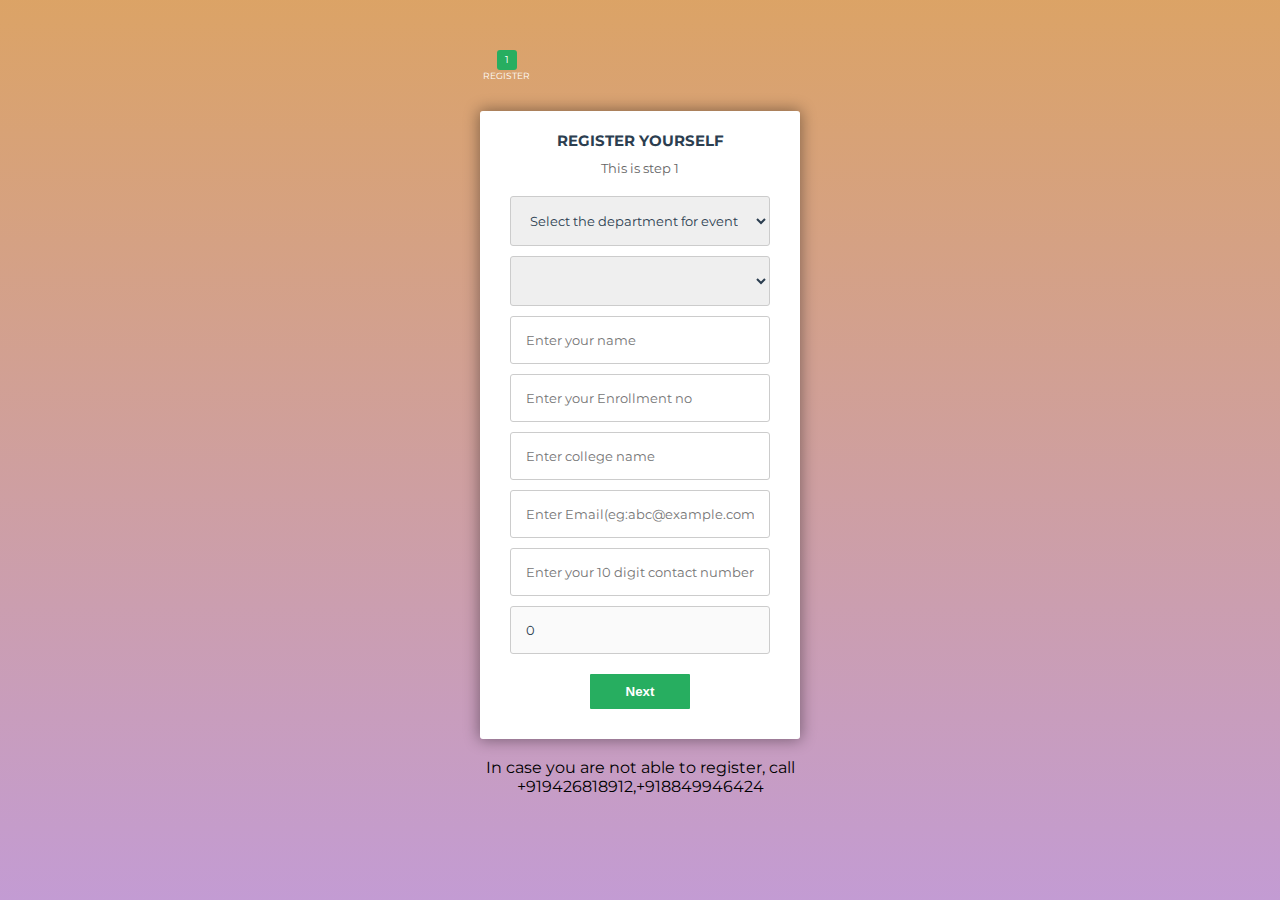
<file: finalindex.html>
<html>
    <head>
        <!-- <link href="formstyle.css" rel="stylesheet"> -->
     <style>
     /*custom font*/
@import url(https://fonts.googleapis.com/css?family=Montserrat);

/*basic reset*/
* {margin: 0; padding: 0;}

html {
	height: 100%;
	/*Image only BG fallback*/
	
	/*background = gradient + image pattern combo*/
	background: 
		linear-gradient(rgba(196, 102, 0, 0.6), rgba(155, 89, 182, 0.6));
}

body {
	font-family: montserrat, arial, verdana;
}
/*form styles*/
#msform {
	width: 400px;
	margin: 50px auto;
	text-align: center;
	position: relative;
}
#msform fieldset {
	background: white;
	border: 0 none;
	border-radius: 3px;
	box-shadow: 0 0 15px 1px rgba(0, 0, 0, 0.4);
	padding: 20px 30px;
	box-sizing: border-box;
	width: 80%;
	margin: 0 10%;
	
	/*stacking fieldsets above each other*/
	position: relative;
}
/*Hide all except first fieldset*/
#msform fieldset:not(:first-of-type) {
	display: none;
}
/*inputs*/
#msform input, #msform textarea, #msform select {
	padding: 15px;
	border: 1px solid #ccc;
	border-radius: 3px;
	margin-bottom: 10px;
	width: 100%;
	box-sizing: border-box;
	font-family: montserrat;
	color: #2C3E50;
	font-size: 13px;
}
/*buttons*/
#msform .action-button {
	width: 100px;
	background: #27AE60;
	font-weight: bold;
	color: white;
	border: 0 none;
	border-radius: 1px;
	cursor: pointer;
	padding: 10px 5px;
	margin: 10px 5px;
}
#msform .action-button:hover, #msform .action-button:focus {
	box-shadow: 0 0 0 2px white, 0 0 0 3px #27AE60;
}
/*headings*/
.fs-title {
	font-size: 15px;
	text-transform: uppercase;
	color: #2C3E50;
	margin-bottom: 10px;
}
.fs-subtitle {
	font-weight: normal;
	font-size: 13px;
	color: #666;
	margin-bottom: 20px;
}
/*progressbar*/
#progressbar {
	margin-bottom: 30px;
	overflow: hidden;
	/*CSS counters to number the steps*/
	counter-reset: step;
}
#progressbar li {
	list-style-type: none;
	color: white;
	text-transform: uppercase;
	font-size: 9px;
	width: 33.33%;
	float: left;
	position: relative;
}
#progressbar li:before {
	content: counter(step);
	counter-increment: step;
	width: 20px;
	line-height: 20px;
	display: block;
	font-size: 10px;
	color: #333;
	background: white;
	border-radius: 3px;
	margin: 0 auto 0 auto;
}
/*progressbar connectors*/





#progressbar li:first-child:after {
	/*connector not needed before the first step*/
	content: none; 
}
/*marking active/completed steps green*/
/*The number of the step and the connector before it = green*/
#progressbar li.active:before,  #progressbar li.active:after{
	background: #27AE60;
	color: white;
}




     </style>
     <link href="https://stackpath.bootstrapcdn.com/font-awesome/4.7.0/css/font-awesome.min.css" rel="stylesheet">

    </head>
    <body>
        <!-- multistep form -->
<form id="msform" name="msform" method="POST">
        <!-- progressbar -->
        <ul id="progressbar">
          <li class="active">Register</li>
           <div id="top1">

           </div>
           <div id="top2">

            </div>
            <div id="top3">

            </div>
            <div id="top4">

            </div>
            <div id="top5">

            </div>
            <div id="top6">

            </div>
            <div id="top7">

            </div>
            <div id="top8">

            </div>
            <div id="top9">

            </div>
            <div id="top10">

            </div>
            <div id="top11">

            </div>
      
        </ul>
        <!-- fieldsets -->
        <fieldset>
          <h2 class="fs-title">Register yourself</h2>
          <h3 class="fs-subtitle">This is step 1</h3>
          <select required id="dept" name="dept">
              <option value="">Select the department for event</option>
                <option value="Computer/IT/MCA">Computer/IT/MCA </option>
                <option value="Electrical/E.C/I.C">Electrical/E.C/I.C</option>
                <option value="Chemical/Textile/Pharmacy">Chemical/Textile/Pharmacy</option>
                <option value="Civil">Civil</option>
                <option value="Robotics">Robotics</option>
                <option value="Mechanical">Mechanical</option>
                <option value="GTU innovation council">GTU innovation council</option>
                <option value="Post graduate">Post graduate</option>
                <option value="MBA">MBA</option>
        </select>
          
         
            <div id="eventdynamic">
                    <select id="event" required name="event">
            
                        </select>
            </div>
         

          

          <input type="text" id="name" name="name" placeholder="Enter your name" pattern="[a-zA-Z ]{1,50}" maxlength="50" required />
          <input type="text" id="enroll" name="enroll" placeholder="Enter your Enrollment no" required />
          <input type="text" id="college" name="college" list="clg" placeholder="Enter college name">
              <datalist id="clg">
                <option value="Bhagwan Arihant, Surat">Bhagwan Arihant, Surat</option>
                <option value="Bhagwan Mahavir, Surat">Bhagwan Mahavir, Surat</option>

                <option value="C.K Pithawala Surat">C.K Pithawala, Surat</option>

                <option value="Chhotubhai, Surat GEC">Chhotubhai, Surat GEC</option>

                <option value="FETR, Bardoli">FETR, Bardoli</option>

                <option value="GEC, Bharuch">GEC, Bharuch</option>

                <option value="GEC, Valsad">GEC, Valsad</option>
                <option value="GIDC, Navsari">GIDC, Navsari</option>
                <option value="Laxmi, Valsad">Laxmi, Valsad</option>
                <option value="Mahavir Swami, Surat">Mahavir Swami, Surat</option>
                <option value="MG institute, Navsari">MG institute, Navsari</option>
                <option value="P.P Savani, Surat">P.P Savani,Surat</option>
                <option value="Pacific, Surat">Pacific, Surat</option>
                <option value="Prime, Navsari">Prime, Navsari</option>
                <option value="S.S Agarwal, Navsari">S.S Agarwal, Navsari</option>
                <option value="Sadvidhyamandal, Bharuch">Sadvidhyamandal, Bharuch</option>
                <option value="Sarvajanik, Surat">Sarvajanik, Surat</option>
                <option value="Shroff Rotary, Valia">Shroff Rotary, Valia</option>
                <option value="Sigma Bharuch GTU">Sigma Bharuch GTU</option>
                <option value="SNPITRC, Vidyabharti, Bardoli">SNPITRC, Vidyabharti, Bardoli</option>
                <option value="Swami Atmanand, Surat">Swami Atmanand, Surat</option>
                <option value="Vidhyadeep, Olpad">Vidhyadeep, Olpad</option>
                <option value="Government Polytechnic for Girls">Government Polytechnic for Girls</option>
                <option value="S. & SS Gandhy College of Engineering">S. & SS Gandhy College of Engineering</option>
            </datalist>



          
          <input type="text" id="email" name="email" placeholder="Enter Email(eg:abc@example.com)(eg:abc@example.com)(eg:abc@example.com)" required />
          <input type="text" id="contact" name="contact" placeholder="Enter your 10 digit contact number" pattern="[6-9]{1}[0-9]{9}" required />
          <input type="number" id="teamsize" name="teamsize" id="teamsize" value="1" disabled placeholder="Enter team size" />
          <input type="hidden" id="amount" value="50"> 
          <div id="teamsizemsg">

          </div>
          <!-- <input type="submit" name="hide" class="next" style="display:none" /> -->
          <button type="button" name="next" class="next action-button" required>Next</button>
          </fieldset>
          <fieldset>
            <div id="populate1"></div>
          </fieldset>
          <fieldset>
                <div id="populate2"></div>
          </fieldset>
          <fieldset>
                <div id="populate3"></div>
          </fieldset>
          <fieldset>
                <div id="populate4"></div>
          </fieldset>
          <fieldset>
                <div id="populate5"></div>
          </fieldset>
          <fieldset>
                <div id="populate6"></div>
          </fieldset>
          <fieldset>
                <div id="populate7"></div>
          </fieldset>
          <fieldset>
                <div id="populate8"></div>
          </fieldset>
          <fieldset>
                <div id="populate9"></div>
          </fieldset>
          <fieldset>
                <div id="populate10"></div>
          </fieldset>
          <fieldset>
              <div id="populate11"></div>
              
          </fieldset>
          <br>
          In case you are not able to register, call +919426818912,+918849946424
      </form>
      

      <script src="formjs1.js"></script>
      <!-- <script src="http://cdnjs.cloudflare.com/ajax/libs/jquery/2.1.3/jquery.min.js"></script>
      <script src="https://cdnjs.cloudflare.com/ajax/libs/jquery-easing/1.3/jquery.easing.min.js"></script> -->
      <script src="jquery1.js"></script>
      <script src="jquery2.js"></script>
      

      <script>
      $("next").click(function(){
          $("hide").click();
         
      });
      </script>
      <script>
          
              $("#dept").change(function(){
                $("#event").empty();
                
                var value1=$("#dept").val();
                
                if(value1=="Computer/IT/MCA")
            {
                $("#event").append('<option value="" selected>Select Event</option>');
                $("#event").append('<option value="Code Quest">Code Quest</option>');
                $("#event").append('<option value="Code Storm">Code Storm</option>');
                $("#event").append('<option value="Dare To Code">Dare To Code</option>');
                $("#event").append('<option value="Design Your Dreams">Design Your Dreams</option>');
                $("#event").append('<option value="Dexter">Dexter</option>');
                $("#event").append('<option value="Master\'s App">Master\'s App</option>');
                $("#event").append('<option value="Web E Thon">Web E Thon</option>');

            }

            else if(value1=="Electrical/E.C/I.C")
            {
                $("#event").append('<option value="" selected>Select Event</option>');
                $("#event").append('<option value="Circuitrix">Circuitrix</option>');
                $("#event").append('<option value="Code Fest">Code Fest</option>');
                $("#event").append('<option value="Dream Machine">Dream Machine</option>');
                $("#event").append('<option value="Laser Warfare 3.0">Laser Warfare 3.0</option>');
                
                $("#event").append('<option value="Sphinx 9.12">Sphinx 9.12</option>');
                $("#event").append('<option value="The Circuit Challenge">The Circuit Challenge</option>');
                $("#event").append('<option value="ThrillX">ThrillX</option>');
                $("#event").append('<option value="Solar Splash">Solar Splash</option>');
            }

            else if(value1=="Chemical/Textile/Pharmacy")
            {
                $("#event").append('<option value="" selected>Select Event</option>');
                $("#event").append('<option value="Chem-E-Drive">Chem-E-Drive</option>');
                $("#event").append('<option value="CheMystry">CheMystry</option>');
                $("#event").append('<option value="Paper presentation(Chemical)">Paper Presentation(Chemical)</option>');
                $("#event").append('<option value="Paper presentation(Textile)">Paper Presentation(Textile)</option>');
                $("#event").append('<option value="Debate Based on Pharma">Debate Based on Pharma</option>');
                $("#event").append('<option value="Pharma Recipe">Pharma Recipe</option>');
                $("#event").append('<option value="Pharma Entrepreneurship">Pharma Entrepreneurship</option>');
                $("#event").append('<option value="Pharma Sketch">Pharma Sketch</option>');
                $("#event").append('<option value="Poster presentation(Textile)">Poster presentation(Textile)</option>');
                $("#event").append('<option value="Poster presentation(Pharmacy)">Poster presentation(Pharmacy)</option>');
            }

            else if(value1=="Civil")
            {
                $("#event").append('<option value="" selected>Select Event</option>');
                $("#event").append('<option value="Artifice">Artifice</option>');
                $("#event").append('<option value="Breakup Bridge">Breakup Bridge</option>');
                $("#event").append('<option value="Colrefs">Colrefs</option>');
                $("#event").append('<option value="Life of Pile">Life of Pile</option>');
                $("#event").append('<option value="Traffica">Traffica</option>');
            }

            else if(value1=="Robotics")
            {
                $("#event").append('<option value="" selected>Select Event</option>');
                $("#event").append('<option value="Death Race">Death Race</option>');
                $("#event").append('<option value="Maze Hunters">Maze Hunters</option>');
                $("#event").append('<option value="ROBO CRICKET">ROBO CRICKET</option>');
                $("#event").append('<option value="ROBO WAR">ROBO WAR</option>');
            }

            else if(value1=="Mechanical")
            {
                $("#event").append('<option value="" selected>Select Event</option>');
                $("#event").append('<option value="Auto spy">Auto spy</option>');
                $("#event").append('<option value="CAD_Cracker">CAD_Cracker</option>');
                $("#event").append('<option value="Hydraulic Arm">Hydraulic Arm</option>');
                $("#event").append('<option value="Junkyard Wars">Junkyard Wars</option>');
                
            }

            else if(value1=="GTU innovation council")
            {
                $("#event").append('<option value="" selected>Select Event</option>');
                $("#event").append('<option value="IDP Expo">IDP Expo</option>');
                $("#event").append('<option value="Patent Clinic">Ptent Clinic</option>');
                $("#event").append('<option value="TechPitch">TechPitch</option>');
                
            }

            else if(value1=="Post graduate")
            {
                $("#event").append('<option value="" selected>Select Event</option>');
                $("#event").append('<option value="Eureka Moment">Eureka Moment</option>');
                $("#event").append('<option value="Research to Publish">Research to Publish</option>');
                $("#event").append('<option value="Research to Revenue">Research to Revenue</option>');
            }

            else if(value1=="MBA")
            {
                $("#event").append('<option value="" selected>Select Event</option>');
                $("#event").append('<option value="Ad-Mad Show">Ad-Mad Show</option>');
                $("#event").append('<option value="Bech-K-Dikha">Bech-K-Dikha</option>');
                $("#event").append('<option value="QUIZ-O-MANIA">QUIZ-O-MANIA</option>');
                $("#event").append('<option value="IDEATHON">IDEATHON</option>');
                $("#event").append('<option value="REEL-2-REAL">REEL-2-REAL</option>');
                $("#event").append('<option value="The Wall Street">The Wall Street</option>');
            }


              });
              $
            
          
          
      </script>
      <script>

          $(document).ready(function(){
            for(i=1;i<12;i++)
              {
                var temp="#populate"+i;
                var semp="#top"+i;
                $(temp).empty();
                $(semp).empty();
              }
              $("#teamsize").val(0);
              $("#teamsize").prop("disabled",true);
              $(".next").prop("disabled",true);
          });
          var extrafields=0;
          var selectedeve="";
          var scriptURL="";

            //---reset all the msg and the teamsize field
            $("#dept").change(function(){
                var i=1;
              
              for(i=1;i<12;i++)
              {
                var temp="#populate"+i;
                var semp="#top"+i;
                $(temp).empty();
                $(semp).empty();
              }
              $("#teamsize").val(0);
              $("#teamsize").prop("disabled",true);
              $("#teamsizemsg").empty();
              $(".next").prop("disabled",true);
            });

          //----change the events as per dept
          $("#eventdynamic").on("change","#event",function()
          {
              var i=1;
              
              for(i=1;i<12;i++)
              {
                var temp="#populate"+i;
                var semp="#top"+i;
                $(temp).empty();
                $(semp).empty();
              }
              $("#teamsize").val(0);
              $("#teamsize").prop("disabled",true);
              $("#teamsizemsg").empty();
              $(".next").prop("disabled",true);

                

                selectedeve=$("#event").val();
                // alert(selectedeve);
                
                if(selectedeve=="Code Quest")
                {
                
                scriptURL="https://script.google.com/macros/s/AKfycby8AUKxl8O5SlAtr1htkJnVGKhQGK-esZkBgwGNBP4fbEVF5Uo/exec";
                }
                else if(selectedeve=="Design Your Dreams")
                {
                    scriptURL="https://script.google.com/macros/s/AKfycbwW4LDIJIDGDKsQ9LeqIzRFJfT3-AxTNc8VubIwlkmv143Wak4/exec";
                }
                else if(selectedeve=="Code Storm")
                {
                    scriptURL="https://script.google.com/macros/s/AKfycby-45PC8OcO_V83aJf67U6qwWDleMKtv_jMINF8Y7-_NtYQZMZl/exec";
                }
                else if(selectedeve=="Dare To Code")
                {
                    scriptURL="https://script.google.com/macros/s/AKfycby9uTKz3QfuG0ziijeDhGaI0U2r8jRbai7OZJytCqfb_9MkVlfF/exec";
                }
                else if(selectedeve=="Dexter")
                {
                    scriptURL="https://script.google.com/macros/s/AKfycbwOMok59INwl0t_Wj4lyY10GNJP7IvkTKCcWhvGacj-Odry1y4H/exec";
                }
                else if(selectedeve=="Web E Thon")
                {
                    scriptURL="https://script.google.com/macros/s/AKfycbwN7EtV-wiEf-cc9o_4gSjyWd8XGefn7PszDPhGCPPAUvHzK4k/exec";
                }

                else if(selectedeve=="Master's App")
                {
                    scriptURL="https://script.google.com/macros/s/AKfycbxj-ZGbEcmVVPrm4Ll83G3-h8vEi-DWlqF6c-96GSNF2FDf9EY/exec";
                }
                else if(selectedeve=="Ad-Mad Show")
                {
                    scriptURL="https://script.google.com/macros/s/AKfycbzW28D7fk7lNhHfP5u5cDCoUOmKAQN4tG5mHAEmfzOa7-8F0AU/exec";

                }
                else if(selectedeve=="Bech-K-Dikha")
                {
                    scriptURL="https://script.google.com/macros/s/AKfycbwEW9SJ6h3iSbwYWnVHLRgWaVMF0cX-2RvWx5MV4ynwpqOyYuE/exec";
                    
                }
                else if(selectedeve=="QUIZ-O-MANIA")
                {
                    scriptURL="https://script.google.com/macros/s/AKfycbzLHY7X-pivtN2pA_AXWrs5R2qFgw424TtLTKoH-YIV3nqhKFwt/exec";
                }
                else if(selectedeve=="IDEATHON")
                {
                    scriptURL="https://script.google.com/macros/s/AKfycbx26MSPCd2qxGcBKgqx8jk61gVPVTy2BdoyN7pubE8rC1KQBbP7/exec";
                }
                else if(selectedeve=="REEL-2-REAL")
                {
                    scriptURL="https://script.google.com/macros/s/AKfycbwm_4Qr6gN9CLiFtb-BOLZsxB_LWw2uNw5kcfTaXbLcRTnj240V/exec";
                }
                else if(selectedeve=="The Wall Street")
                {
                    scriptURL="https://script.google.com/macros/s/AKfycbwdCLC1BGBGgBmuhqPTJFyUF1Ud9zZ2keHsGuoCEu-dlcFUyQs/exec";
                }
                else if(selectedeve=="Eureka Moment")
                {
                    scriptURL="https://script.google.com/macros/s/AKfycbwK5qq7EgGxS5IkVU2gB_Xrlx-KLoB_y6zT7YKLzHErHHwntFA/exec";
                }
                else if(selectedeve=="Research to Publish")
                {
                    scriptURL="https://script.google.com/macros/s/AKfycbzV_BJj8gKOWfn4071_MzI_r2brY-r-7IVJYqQW1_5l3DI56_s/exec";
                }
                else if(selectedeve=="Research to Revenue")
                {
                    scriptURL="https://script.google.com/macros/s/AKfycbxqMccC8qw8qnVxzfdm-nZGE_6NrYS49Zn6XpW4aJranfupycNK/exec";
                }

                else if(selectedeve=="CAD_Cracker")
                {
                        scriptURL="https://script.google.com/macros/s/AKfycbwZfhCONwsqgvFyhOr4KkKt3YFSi_kx4eknqcDYBB4OsTYS-NGo/exec";
                }
                else if(selectedeve=="Auto spy")
                {
                    scriptURL="https://script.google.com/macros/s/AKfycbysZmpNeEASjNoI53Ft1QyKyz-mgxa7XjZqxoKZ2CkxyoxLfJg/exec";
                }
                else if(selectedeve=="Junkyard Wars")
                {
                    scriptURL="https://script.google.com/macros/s/AKfycbzxfIzCGbH_t5F0HqpZ5Xi8uoG0SU-mDVjJ3MDvmSE72ZLVBhM/exec";
                }
                else if(selectedeve=="Hydraulic Arm")
                {
                    scriptURL="https://script.google.com/macros/s/AKfycbwsfNbzks16KFndUPYXCPMH--YLfTI8TrsWDDDVxW610e2xNUE/exec";
                }
                else if(selectedeve=="ROBO WAR")
                {
                    scriptURL="https://script.google.com/macros/s/AKfycbxR67bFt8bS-Pe1VTKocsVa6EYhm6Qes2wZkn0X8ZfD0t-4LyY/exec";
                }
                else if(selectedeve=="ROBO CRICKET")
                {
                    scriptURL="https://script.google.com/macros/s/AKfycbz6iVndd_8g7KiYh3a_VpGb1vJZ1XLf9s4saU9rnGwC_GfJFPY/exec";
                }
                else if(selectedeve=="Death Race")
                {
                    scriptURL="https://script.google.com/macros/s/AKfycbzYJTw9ZAxvAqgC52B6AyBLhlAMGALYu447Js5MFhm-UxqfUE0/exec";
                }
                else if(selectedeve=="Maze Hunters")
                {
                    scriptURL="https://script.google.com/macros/s/AKfycbwTae8UNRx0PsdQUrLp9rWUq-dFbniI7B_GNJRu8WSMHhOSW2E/exec";
                }
                else if(selectedeve=="Patent Clinic")
                {
                    scriptURL="https://script.google.com/macros/s/AKfycbyEBQRYFoT0ef90-ryHCcBs1Ue9I282i_E4pXlQxiiIVaGjFxw/exec";
                }
                else if(selectedeve=="IDP Expo")
                {
                    scriptURL="https://script.google.com/macros/s/AKfycbwn_Zil7x5X605x4ZtEe-ZHqIM71Qkjtb3A6rkkDou1ed_mUzs/exec";
                }
                else if(selectedeve=="TechPitch")
                {
                    scriptURL="https://script.google.com/macros/s/AKfycbymMG4AWOyQHbY2cdkRTbyMLjaSntktTb8tRSJIpOFYtBs5QnE/exec";
                }
                else if(selectedeve=="Circuitrix")
                {
                    scriptURL="https://script.google.com/macros/s/AKfycbyAZk796u3rbX1EuX94dO8KbVyEH6OIECkqrcMdC30vG1mKeuA/exec";
                }
                else if(selectedeve=="Code Fest")
                {
                    scriptURL="https://script.google.com/macros/s/AKfycbxQZZLeDe7HhAmC6uhgzBtGcMwPYdbAGskWGDv56amBNIzuziE/exec";
                }
                else if(selectedeve=="Dream Machine")
                {
                    scriptURL="https://script.google.com/macros/s/AKfycbyKInttBYPEmAyUcPRp8N4HWa8TPIH1qiirX5LQ2FGSkgP2zTqX/exec";
                }
                else if(selectedeve=="Solar Splash")
                {
                    scriptURL="https://script.google.com/macros/s/AKfycbxQZDGJkYCz3XpXdB_aPbbDCPrTxidnznZ31HMyHBspW2sYPJA/exec";
                }
                else if(selectedeve=="Sphinx 9.12")
                {
                    scriptURL="https://script.google.com/macros/s/AKfycbweGuz7yjkivEjB3qxORThDABvfG4_KdXgNuHwMEmIU-vq3v7LM/exec";
                }
                else if(selectedeve=="Laser Warfare 3.0")
                {
                    scriptURL="https://script.google.com/macros/s/AKfycbw6pTm7rZUew3STVTgmQ8yuvBUrA98W2P6NcMJ4m6e0zdSrzI0/exec";
                }
                else if(selectedeve=="The Circuit Challenge")
                {
                    scriptURL="https://script.google.com/macros/s/AKfycbySocyzs7_jtMO5o8BBGx0IdtrigXLX8FW3Zma5GOHaU7bTLeFv/exec";
                }
                else if(selectedeve=="ThrillX")
                {
                    scriptURL="https://script.google.com/macros/s/AKfycbxLB7NABx3KWlawPsK734OC-kUu5FnJXLBh34JWDBtT86GyEiM/exec";
                }
                else if(selectedeve=="CheMystry")
                {
                    scriptURL="https://script.google.com/macros/s/AKfycbwJnKTMvd4rlu7cjWeVJQII8qpIRJsookux15QOORVFnIuTvQEO/exec";
                }
                else if(selectedeve=="Chem-E-Drive")
                {
                    scriptURL="https://script.google.com/macros/s/AKfycbyFmCyhN7B1V22t6h9pTlBjGfUVXaiBwrj9fzF15yUXYNzgh2GE/exec";
                }
                else if(selectedeve=="Paper presentation(Chemical)")
                {
                    scriptURL="https://script.google.com/macros/s/AKfycby2Nm_empDtO4ZlGtm0jcNVvpsEZAhZ-r0I0-i6fd3G0tHDptWK/exec";
                }
                else if(selectedeve=="Paper presentation(Textile)")
                {
                    scriptURL="https://script.google.com/macros/s/AKfycbx2XnYxF-ykJvZFX7Y8qrCX_jMIct61UHocsLO7Urffp-N0C0mv/exec";
                }
                else if(selectedeve=="Poster presentation(Textile)")
                {
                    scriptURL="https://script.google.com/macros/s/AKfycbzLbah389SkkfyZNWJLYufL2b6YccK64zizfYwGo7BHmwSMK2A/exec";
                }
                else if(selectedeve=="Poster presentation(Pharmacy)")
                {
                    scriptURL="https://script.google.com/macros/s/AKfycby-1gGwU8ekC3Z2jdFHQ6uDTCfhRLJ46Pgw7glh03LRQwt294JW/exec";
                }
                else if(selectedeve=="Debate Based on Pharma")
                {
                    scriptURL="https://script.google.com/macros/s/AKfycbxlrU1_x1pHlwr9IIzlJhJXDs58oFdE9yD5dA7m4kkzykMRcMfJ/exec";
                }
                else if(selectedeve=="Pharma Entrepreneurship")
                {
                    scriptURL="https://script.google.com/macros/s/AKfycbyIIK3WcW4ymJBoH77abvSLjwfJYXGQGK0_7AmlwU9mOkT7CnEJ/exec";
                }
                else if(selectedeve=="Pharma Recipe")
                {
                    scriptURL="https://script.google.com/macros/s/AKfycby1vAa4p6vFx0XS2Zak3vS8BB2pyKn1-3Ei4kGg4J1LlXqHozE/exec";
                }
                else if(selectedeve=="Pharma Sketch")
                {
                    scriptURL="https://script.google.com/macros/s/AKfycbx9qN1aeNPbCcVqbUXLTjbrDoFMttnLpqHNQ1hquB7jGEaE-ex3/exec";
                }
                else if(selectedeve=="Breakup Bridge")
                {
                    scriptURL="https://script.google.com/macros/s/AKfycbyuPgDlqmUMC7dQN1iR_ty1ehhd7eiyPh8_quMzZ6Lr0WkuoTJV/exec";
                }
                else if(selectedeve=="Life of Pile")
                {
                    scriptURL="https://script.google.com/macros/s/AKfycbwBLyPPuDOJmKtctzRrgIZOKFpbnvG_0Ood9b7y9mC13SumDOOx/exec";
                }
                else if(selectedeve=="Traffica")
                {
                    scriptURL="https://script.google.com/macros/s/AKfycbw7BWFCHYOJwoJRcY3xVnUKdQPMvMGWBf3szFL0GDyp8eqai2E/exec";
                }
                else if(selectedeve=="Artifice")
                {
                    scriptURL="https://script.google.com/macros/s/AKfycbzQPWAX71xOSogit5yZnxdnFgw1pRsshgaszNq_GU_5OROZRew/exec";
                }
                else if(selectedeve=="Colrefs")
                {
                    scriptURL="https://script.google.com/macros/s/AKfycbxs0e3b-w9nkZSJj3g4JM4eAJxilU1QWiNroEh3y3XkL-TbWCaE/exec";
                }



                switch(selectedeve) {
                    

                
            //--------------3,4
            case "Ad-Mad Show":
            case "Bech-K-Dikha":
            case "ROBO CRICKET":
            {
                
            $("#teamsize").prop("disabled",false);
            $(".next").prop("disabled",true);
            
            $("#teamsize").keyup(function(){
                $("#top1").empty();
                $("#top2").empty();
                $("#top3").empty();
                
                $("#top4").empty();
                $("#populate1").empty();
                $("#populate2").empty();
                $("#populate3").empty();
                $("#populate4").empty();
                var size=$("#teamsize").val();
                $("#teamsizemsg").empty();
                $(".next").prop("disabled",false);

               

                if( size < 3 || size > 4 )
                {
                    

                    $("#teamsizemsg").html("<p style=\"color:red\">Make sure the team size is minimum 3 and maximum 4</p>");
                    $(".next").prop("disabled",true);
                }

                if(size==3)
            {
                $("#top1").append('<li>Second member</li>');
                $("#top2").append('<li>Third member</li>');
                
                $("#top3").append('<li>Generate receipt</li>');
                $("#populate1").append(' <h2 class="fs-title">Enter Second member\'s details</h2><input type="text" name="name1" placeholder="Enter name" pattern="[a-zA-Z ]{1,50}" maxlength="50" required /><input type="text" name="enroll1" placeholder="Enter Enrollment no" pattern="[0-9]{1,12}" required /><input type="text" id="college1" name="college1" list="clg" placeholder="Enter college name"><input type="text" name="email1" placeholder="Enter Email(eg:abc@example.com)" required /><input type="text" name="contact1" placeholder="Enter 10 digit contact number" pattern="[789][0-9]{9}" required /><input type="button" name="previous" class="previous action-button" value="Previous" required /><input type="button" name="next" class="next action-button" value="Next" required />');
                $("#populate2").append(' <h2 class="fs-title">Enter Third member\'s details</h2><input type="text" name="name2" placeholder="Enter name" pattern="[a-zA-Z ]{1,50}" maxlength="50" required /><input type="text" name="enroll2" placeholder="Enter Enrollment no" pattern="[0-9]{1,12}" required /><input type="text" id="college2" name="college2" list="clg" placeholder="Enter college name"><input type="text" name="email2" placeholder="Enter Email(eg:abc@example.com)" required /><input type="text" name="contact2" placeholder="Enter 10 digit contact number" pattern="[789][0-9]{9}" required /><input type="button" name="previous" class="previous action-button" value="Previous" required /><input type="button" name="next" class="next action-button" value="Next" required />');
                $("#populate3").append('<span id="pre">In case "Register" button is not responding check your data.</span><br> <input type="button" id="previous" name="previous" class="previous action-button" value="Previous" required /> <button type="submit" id="btn" class="action-button">Register</button><div id="success_message"></div>');
            }
            else if(size==4)
            {
                $("#top1").append('<li>Second member</li>');
                $("#top2").append('<li>Third member</li>');
                $("#top3").append('<li>Fourth member</li>');
                
                $("#top4").append('<li>Generate receipt</li>');
                $("#populate1").append(' <h2 class="fs-title">Enter Second member\'s details</h2><input type="text" name="name1" placeholder="Enter name" pattern="[a-zA-Z ]{1,50}" maxlength="50" required /><input type="text" name="enroll1" placeholder="Enter Enrollment no" pattern="[0-9]{1,12}" required /><input type="text" id="college1" name="college1" list="clg" placeholder="Enter college name"><input type="text" name="email1" placeholder="Enter Email(eg:abc@example.com)1" required /><input type="text" name="contact1" placeholder="Enter 10 digit contact number" pattern="[789][0-9]{9}" required /><input type="button" name="previous" class="previous action-button" value="Previous" required /><input type="button" name="next" class="next action-button" value="Next" required />');
                $("#populate2").append(' <h2 class="fs-title">Enter Third member\'s details</h2><input type="text" name="name2" placeholder="Enter name" pattern="[a-zA-Z ]{1,50}" maxlength="50" required /><input type="text" name="enroll2" placeholder="Enter Enrollment no" pattern="[0-9]{1,12}" required /><input type="text" id="college2" name="college2" list="clg" placeholder="Enter college name"><input type="text" name="email2" placeholder="Enter Email(eg:abc@example.com)2" required /><input type="text" name="contact2" placeholder="Enter 10 digit contact number" pattern="[789][0-9]{9}" required /><input type="button" name="previous" class="previous action-button" value="Previous" required /><input type="button" name="next" class="next action-button" value="Next" required />');
                $("#populate3").append(' <h2 class="fs-title">Enter Fourth member\'s details</h2><input type="text" name="name3" placeholder="Enter name" pattern="[a-zA-Z ]{1,50}" maxlength="50" required /><input type="text" name="enroll3" placeholder="Enter Enrollment no" pattern="[0-9]{1,12}" required /><input type="text" id="college3" name="college3" list="clg" placeholder="Enter college name"><input type="text" name="email3" placeholder="Enter Email(eg:abc@example.com)3" required /><input type="text" name="contact3" placeholder="Enter 10 digit contact number" pattern="[789][0-9]{9}" required /><input type="button" name="previous" class="previous action-button" value="Previous" required /><input type="button" name="next" class="next action-button" value="Next" required />');
                $("#populate4").append('<span id="pre">In case "Register" button is not responding check your data.</span><br> <input type="button" id="previous" name="previous" class="previous action-button" value="Previous" required /> <button type="submit" id="btn" class="action-button">Register</button><div id="success_message"></div>');
            }
                
            });
            }

            break;
            //----------2,3
            case "Artifice":
            case "Breakup Bridge":
            case "Circuitrix":
            case "Code Fest":
            case "Solar Splash":
            case "The Circuit Challenge": 
            case "Dream Machine":
            $("#teamsize").prop("disabled",false);
            $(".next").prop("disabled",true);
            
            $("#teamsize").keyup(function(){
                $("#top1").empty();
                $("#top2").empty();
                $("#top3").empty();
                
                $("#top4").empty();
                $("#populate1").empty();
                $("#populate2").empty();
                $("#populate3").empty();
                $("#populate4").empty();
                var size=$("#teamsize").val();
                $("#teamsizemsg").empty();
                $(".next").prop("disabled",false);

               

                if( size < 2 || size > 3 )
                {
                    

                    $("#teamsizemsg").html("<p style=\"color:red\">Make sure the team size is minimum 2 and maximum 3</p>");
                    $(".next").prop("disabled",true);
                }

                if(size==2)
            {
                $("#top1").append('<li>Second member</li>');
                $("#top2").append('<li>Generate receipt</li>');
                $("#populate1").append(' <h2 class="fs-title">Enter Second member\'s details</h2><input type="text" name="name1" placeholder="Enter name" pattern="[a-zA-Z ]{1,50}" maxlength="50" required /><input type="text" name="enroll1" placeholder="Enter Enrollment no" pattern="[0-9]{1,12}" required /><input type="text" id="college1" name="college1" list="clg" placeholder="Enter college name"><input type="text" name="email1" placeholder="Enter Email(eg:abc@example.com)" required /><input type="text" name="contact1" placeholder="Enter 10 digit contact number" pattern="[789][0-9]{9}" required /><input type="button" name="previous" class="previous action-button" value="Previous" required /><input type="button" name="next" class="next action-button" value="Next" required />');
                $("#populate2").append('<span id="pre">In case "Register" button is not responding check your data.</span><br> <input type="button" id="previous" name="previous" class="previous action-button" value="Previous" required /> <button type="submit" id="btn" class="action-button">Register</button><div id="success_message"></div>');
            }
            else if(size==3)
            {
                $("#top1").append('<li>Second member</li>');
                $("#top2").append('<li>Third member</li>');
                $("#top3").append('<li>Generate receipt</li>');
                $("#populate1").append(' <h2 class="fs-title">Enter Second member\'s details</h2><input type="text" name="name1" placeholder="Enter name" pattern="[a-zA-Z ]{1,50}" maxlength="50" required /><input type="text" name="enroll1" placeholder="Enter Enrollment no" pattern="[0-9]{1,12}" required /><input type="text" id="college1" name="college1" list="clg" placeholder="Enter college name"><input type="text" name="email1" placeholder="Enter Email(eg:abc@example.com)" required /><input type="text" name="contact1" placeholder="Enter 10 digit contact number" pattern="[789][0-9]{9}" required /><input type="button" name="previous" class="previous action-button" value="Previous" required /><input type="button" name="next" class="next action-button" value="Next" required />');
                $("#populate2").append(' <h2 class="fs-title">Enter Third member\'s details</h2><input type="text" name="name2" placeholder="Enter name" pattern="[a-zA-Z ]{1,50}" maxlength="50" required /><input type="text" name="enroll2" placeholder="Enter Enrollment no" pattern="[0-9]{1,12}" required /><input type="text" id="college2" name="college2" list="clg" placeholder="Enter college name"><input type="text" name="email2" placeholder="Enter Email(eg:abc@example.com)" required /><input type="text" name="contact2" placeholder="Enter 10 digit contact number" pattern="[789][0-9]{9}" required /><input type="button" name="previous" class="previous action-button" value="Previous" required /><input type="button" name="next" class="next action-button" value="Next" required />');
                $("#populate3").append('<span id="pre">In case "Register" button is not responding check your data.</span><br> <input type="button" id="previous" name="previous" class="previous action-button" value="Previous" required /> <button type="submit" id="btn" class="action-button">Register</button><div id="success_message"></div>');
            }
                
            });
            break;

            //-------2,4
            case "Auto spy":
            case "ROBO WAR":
            case "Colrefs":
            case "Death Race":
            case "IDEATHON":
            case "IDP Expo": 
            case "Junkyard Wars":
            case "Life of Pile":
            case "Maze Hunters":
            case "Patent Clinic":
            case "REEL-2-REAL":
            case "TechPitch":
            case "Traffica":
            case "Poster presentation(Textile)":
            $("#teamsize").prop("disabled",false);
            $(".next").prop("disabled",true);
            
            $("#teamsize").keyup(function(){
                $("#top1").empty();
                $("#top2").empty();
                $("#top3").empty();
                
                $("#top4").empty();
                $("#populate1").empty();
                $("#populate2").empty();
                $("#populate3").empty();
                $("#populate4").empty();
                var size=$("#teamsize").val();
                $("#teamsizemsg").empty();
                $(".next").prop("disabled",false);

               

                if( size < 2 || size > 4 )
                {
                    

                    $("#teamsizemsg").html("<p style=\"color:red\">Make sure the team size is minimum 2 and maximum 4</p>");
                    $(".next").prop("disabled",true);
                }

                if(size==2)
            {
                $("#top1").append('<li>Second member</li>');
                $("#top2").append('<li>Generate receipt</li>');
                $("#populate1").append(' <h2 class="fs-title">Enter Second member\'s details</h2><input type="text" name="name1" placeholder="Enter name" pattern="[a-zA-Z ]{1,50}" maxlength="50" required /><input type="text" name="enroll1" placeholder="Enter Enrollment no" pattern="[0-9]{1,12}" required /><input type="text" id="college1" name="college1" list="clg" placeholder="Enter college name"><input type="text" name="email1" placeholder="Enter Email(eg:abc@example.com)" required /><input type="text" name="contact1" placeholder="Enter 10 digit contact number" pattern="[789][0-9]{9}" required /><input type="button" name="previous" class="previous action-button" value="Previous" required /><input type="button" name="next" class="next action-button" value="Next" required />');
                $("#populate2").append('<span id="pre">In case "Register" button is not responding check your data.</span><br> <input type="button" id="previous" name="previous" class="previous action-button" value="Previous" required /> <button type="submit" id="btn" class="action-button">Register</button><div id="success_message"></div>');
            }
            else if(size==3)
            {
                $("#top1").append('<li>Second member</li>');
                $("#top2").append('<li>Third member</li>');
                $("#top3").append('<li>Generate receipt</li>');
                $("#populate1").append(' <h2 class="fs-title">Enter Second member\'s details</h2><input type="text" name="name1" placeholder="Enter name" pattern="[a-zA-Z ]{1,50}" maxlength="50" required /><input type="text" name="enroll1" placeholder="Enter Enrollment no" pattern="[0-9]{1,12}" required /><input type="text" id="college1" name="college1" list="clg" placeholder="Enter college name"><input type="text" name="email1" placeholder="Enter Email(eg:abc@example.com)" required /><input type="text" name="contact1" placeholder="Enter 10 digit contact number" pattern="[789][0-9]{9}" required /><input type="button" name="previous" class="previous action-button" value="Previous" required /><input type="button" name="next" class="next action-button" value="Next" required />');
                $("#populate2").append(' <h2 class="fs-title">Enter Third member\'s details</h2><input type="text" name="name2" placeholder="Enter name" pattern="[a-zA-Z ]{1,50}" maxlength="50" required /><input type="text" name="enroll2" placeholder="Enter Enrollment no" pattern="[0-9]{1,12}" required /><input type="text" id="college2" name="college2" list="clg" placeholder="Enter college name"><input type="text" name="email2" placeholder="Enter Email(eg:abc@example.com)" required /><input type="text" name="contact2" placeholder="Enter 10 digit contact number" pattern="[789][0-9]{9}" required /><input type="button" name="previous" class="previous action-button" value="Previous" required /><input type="button" name="next" class="next action-button" value="Next" required />');
                $("#populate3").append('<span id="pre">In case "Register" button is not responding check your data.</span><br> <input type="button" id="previous" name="previous" class="previous action-button" value="Previous" required /> <button type="submit" id="btn" class="action-button">Register</button><div id="success_message"></div>');
            }

            else if(size==4)
            {
                $("#top1").append('<li>Second member</li>');
                $("#top2").append('<li>Third member</li>');
                $("#top3").append('<li>Fourth member</li>');
                
                $("#top4").append('<li>Generate receipt</li>');
                $("#populate1").append(' <h2 class="fs-title">Enter Second member\'s details</h2><input type="text" name="name1" placeholder="Enter name" pattern="[a-zA-Z ]{1,50}" maxlength="50" required /><input type="text" name="enroll1" placeholder="Enter Enrollment no" pattern="[0-9]{1,12}" required /><input type="text" id="college1" name="college1" list="clg" placeholder="Enter college name"><input type="text" name="email1" placeholder="Enter Email(eg:abc@example.com)" required /><input type="text" name="contact1" placeholder="Enter 10 digit contact number" pattern="[789][0-9]{9}" required /><input type="button" name="previous" class="previous action-button" value="Previous" required /><input type="button" name="next" class="next action-button" value="Next" required />');
                $("#populate2").append(' <h2 class="fs-title">Enter Third member\'s details</h2><input type="text" name="name2" placeholder="Enter name" pattern="[a-zA-Z ]{1,50}" maxlength="50" required /><input type="text" name="enroll2" placeholder="Enter Enrollment no" pattern="[0-9]{1,12}" required /><input type="text" id="college2" name="college2" list="clg" placeholder="Enter college name"><input type="text" name="email2" placeholder="Enter Email(eg:abc@example.com)" required /><input type="text" name="contact2" placeholder="Enter 10 digit contact number" pattern="[789][0-9]{9}" required /><input type="button" name="previous" class="previous action-button" value="Previous" required /><input type="button" name="next" class="next action-button" value="Next" required />');
                $("#populate3").append(' <h2 class="fs-title">Enter Fourth member\'s details</h2><input type="text" name="name3" placeholder="Enter name" pattern="[a-zA-Z ]{1,50}" maxlength="50" required /><input type="text" name="enroll3" placeholder="Enter Enrollment no" pattern="[0-9]{1,12}" required /><input type="text" id="college3" name="college3" list="clg" placeholder="Enter college name"><input type="text" name="email3" placeholder="Enter Email(eg:abc@example.com)" required /><input type="text" name="contact3" placeholder="Enter 10 digit contact number" pattern="[789][0-9]{9}" required /><input type="button" name="previous" class="previous action-button" value="Previous" required /><input type="button" name="next" class="next action-button" value="Next" required />');
                $("#populate4").append('<span id="pre">In case "Register" button is not responding check your data.</span><br> <input type="button" id="previous" name="previous" class="previous action-button" value="Previous" required /> <button type="submit" id="btn" class="action-button">Register</button><div id="success_message"></div>');
            }


                
            });
            break;

            //-------only 1
            case "CAD_Cracker":
            case "Code Quest":
            case "Code Storm":
            case "Dare To Code":
            case "Pharma Sketch":
            case "The Wall Street":
            $("#teamsize").val(1);
            $("#teamsize").prop("disabled",true);
            $(".next").prop("disabled",false);
            
            $("#top1").append('<li>Generate receipt</li>');
            $("#populate1").append('<span id="pre">In case "Register" button is not responding check your data.</span><br> <input type="button" id="previous" name="previous" class="previous action-button" value="Previous" required /> <button type="submit" id="btn" class="action-button">Register</button><div id="success_message"></div>');

            break;

            

            //--------1,2
            case "CheMystry":
            case "Chem-E-Drive":
            case "Eureka Moment":
            case "Paper presentation(Chemical)":
            case "Paper presentation(Textile)":
            case "Research to Revenue":
            case "Pharma Recipe":
            case "Pharma Entrepreneurship":
            $("#teamsize").prop("disabled",false);
            $(".next").prop("disabled",true);
            
            $("#teamsize").keyup(function(){
                $("#top1").empty();
                $("#top2").empty();
                $("#top3").empty();
                
                $("#top4").empty();
                $("#populate1").empty();
                $("#populate2").empty();
                $("#populate3").empty();
                $("#populate4").empty();
                var size=$("#teamsize").val();
                $("#teamsizemsg").empty();
                $(".next").prop("disabled",false);

               

                if( size < 1 || size > 2 )
                {
                    

                    $("#teamsizemsg").html("<p style=\"color:red\">Make sure the team size is minimum 1 and maximum 2</p>");
                    $(".next").prop("disabled",true);
                }

                if(size==1)
            {
                
                $("#top1").append('<li>Generate receipt</li>');
                $("#populate1").append('<span id="pre">In case "Register" button is not responding check your data.</span><br> <input type="button" id="previous" name="previous" class="previous action-button" value="Previous" required /> <button type="submit" id="btn" class="action-button">Register</button><div id="success_message"></div>');
            }
            else if(size==2)
            {
                $("#top1").append('<li>Second member</li>');
                $("#top2").append('<li>Generate receipt</li>');
                $("#populate1").append(' <h2 class="fs-title">Enter Second member\'s details</h2><input type="text" name="name1" placeholder="Enter name" pattern="[a-zA-Z ]{1,50}" maxlength="50" required /><input type="text" name="enroll1" placeholder="Enter Enrollment no" pattern="[0-9]{1,12}" required /><input type="text" id="college1" name="college1" list="clg" placeholder="Enter college name"><input type="text" name="email1" placeholder="Enter Email(eg:abc@example.com)" required /><input type="text" name="contact1" placeholder="Enter 10 digit contact number" pattern="[789][0-9]{9}" required /><input type="button" name="previous" class="previous action-button" value="Previous" required /><input type="button" name="next" class="next action-button" value="Next" required />');
                $("#populate2").append('<span id="pre">In case "Register" button is not responding check your data.</span><br> <input type="button" id="previous" name="previous" class="previous action-button" value="Previous" required /> <button type="submit" id="btn" class="action-button">Register</button><div id="success_message"></div>');
            }
                
            });
            break;

            //-------only 2
            case "Debate Based on Pharma":
            case "Design Your Dreams":
            case "Dexter":
            case "Master's App":
            case "QUIZ-O-MANIA":
            case "Web E Thon": 
            case "ThrillX":
            $("#teamsize").val(2);
            // alert(selectedeve);
            $("#teamsize").prop("disabled",true);
            $(".next").prop("disabled",false);
            
            $("#top1").append('<li>Second member</li>');
                $("#top2").append('<li>Generate receipt</li>');
                $("#populate1").append(' <h2 class="fs-title">Enter Second member\'s details</h2><input type="text" name="name1" placeholder="Enter name" pattern="[a-zA-Z ]{1,50}" maxlength="50" required /><input type="text" name="enroll1" placeholder="Enter Enrollment no" pattern="[0-9]{1,12}" required /><input type="text" id="college1" name="college1" list="clg" placeholder="Enter college name"><input type="text" name="email1" placeholder="Enter Email(eg:abc@example.com)" required /><input type="text" name="contact1" placeholder="Enter 10 digit contact number" pattern="[789][0-9]{9}" required /><input type="button" name="previous" class="previous action-button" value="Previous" required /><input type="button" name="next" class="next action-button" value="Next" required />');
                $("#populate2").append('<span id="pre">In case "Register" button is not responding check your data.</span><br> <input type="button" id="previous" name="previous" class="previous action-button" value="Previous" required /> <button type="submit" id="btn" class="action-button">Register</button><div id="success_message"></div>');

            break;

             //-------1,3
             case "Hydraulic Arm":
            case "Poster presentation(Pharmacy)":
            $("#teamsize").prop("disabled",false);
            $(".next").prop("disabled",true);
            
            $("#teamsize").keyup(function(){
                $("#top1").empty();
                $("#top2").empty();
                $("#top3").empty();
                
                $("#top4").empty();
                $("#populate1").empty();
                $("#populate2").empty();
                $("#populate3").empty();
                $("#populate4").empty();
                var size=$("#teamsize").val();
                $("#teamsizemsg").empty();
                $(".next").prop("disabled",false);

               

                if( size < 1 || size > 3 )
                {
                    

                    $("#teamsizemsg").html("<p style=\"color:red\">Make sure the team size is minimum 2 and maximum 3</p>");
                    $(".next").prop("disabled",true);
                }

                if(size==1)
            {
                
                $("#top1").append('<li>Generate receipt</li>');
                $("#populate1").append('<span id="pre">In case "Register" button is not responding check your data.</span><br> <input type="button" id="previous" name="previous" class="previous action-button" value="Previous" required /> <button type="submit" id="btn" class="action-button">Register</button><div id="success_message"></div>');
            }
            else if(size==2)
            {
                $("#top1").append('<li>Second member</li>');
                $("#top2").append('<li>Generate receipt</li>');
                $("#populate1").append(' <h2 class="fs-title">Enter Second member\'s details</h2><input type="text" name="name1" placeholder="Enter name" pattern="[a-zA-Z ]{1,50}" maxlength="50" required /><input type="text" name="enroll1" placeholder="Enter Enrollment no" pattern="[0-9]{1,12}" required /><input type="text" id="college1" name="college1" list="clg" placeholder="Enter college name"><input type="text" name="email1" placeholder="Enter Email(eg:abc@example.com)" required /><input type="text" name="contact1" placeholder="Enter 10 digit contact number" pattern="[789][0-9]{9}" required /><input type="button" name="previous" class="previous action-button" value="Previous" required /><input type="button" name="next" class="next action-button" value="Next" required />');
                $("#populate2").append('<span id="pre">In case "Register" button is not responding check your data.</span><br> <input type="button" id="previous" name="previous" class="previous action-button" value="Previous" required /> <button type="submit" id="btn" class="action-button">Register</button><div id="success_message"></div>');
            }

            else if(size==3)
            {
                $("#top1").append('<li>Second member</li>');
                $("#top2").append('<li>Third member</li>');
                
                $("#top3").append('<li>Generate receipt</li>');
                $("#populate1").append(' <h2 class="fs-title">Enter Second member\'s details</h2><input type="text" name="name1" placeholder="Enter name" pattern="[a-zA-Z ]{1,50}" maxlength="50" required /><input type="text" name="enroll1" placeholder="Enter Enrollment no" pattern="[0-9]{1,12}" required /><input type="text" id="college1" name="college1" list="clg" placeholder="Enter college name"><input type="text" name="email1" placeholder="Enter Email(eg:abc@example.com)" required /><input type="text" name="contact1" placeholder="Enter 10 digit contact number" pattern="[789][0-9]{9}" required /><input type="button" name="previous" class="previous action-button" value="Previous" required /><input type="button" name="next" class="next action-button" value="Next" required />');
                $("#populate2").append(' <h2 class="fs-title">Enter Third member\'s details</h2><input type="text" name="name2" placeholder="Enter name" pattern="[a-zA-Z ]{1,50}" maxlength="50" required /><input type="text" name="enroll2" placeholder="Enter Enrollment no" pattern="[0-9]{1,12}" required /><input type="text" id="college2" name="college2" list="clg" placeholder="Enter college name"><input type="text" name="email2" placeholder="Enter Email(eg:abc@example.com)" required /><input type="text" name="contact2" placeholder="Enter 10 digit contact number" pattern="[789][0-9]{9}" required /><input type="button" name="previous" class="previous action-button" value="Previous" required /><input type="button" name="next" class="next action-button" value="Next" required />');
                $("#populate3").append('<span id="pre">In case "Register" button is not responding check your data.</span><br> <input type="button" id="previous" name="previous" class="previous action-button" value="Previous" required /> <button type="submit" id="btn" class="action-button">Register</button><div id="success_message"></div>');
            }


                
            });
            break;

            //-------only 3
            case "Laser Warfare 3.0":
           
            $("#teamsize").val(3);
            $("#teamsize").prop("disabled",true);
            $(".next").prop("disabled",false);
            
            $("#top1").append('<li>Second member</li>');
            $("#top2").append('<li>Third member</li>');
                $("#top3").append('<li>Generate receipt</li>');
                $("#populate1").append(' <h2 class="fs-title">Enter Second member\'s details</h2><input type="text" name="name1" placeholder="Enter name" pattern="[a-zA-Z ]{1,50}" maxlength="50" required /><input type="text" name="enroll1" placeholder="Enter Enrollment no" pattern="[0-9]{1,12}" required /><input type="text" id="college1" name="college1" list="clg" placeholder="Enter college name"><input type="text" name="email1" placeholder="Enter Email(eg:abc@example.com)" required /><input type="text" name="contact1" placeholder="Enter 10 digit contact number" pattern="[789][0-9]{9}" required /><input type="button" name="previous" class="previous action-button" value="Previous" required /><input type="button" name="next" class="next action-button" value="Next" required />');
                $("#populate2").append(' <h2 class="fs-title">Enter Third member\'s details</h2><input type="text" name="name2" placeholder="Enter name" pattern="[a-zA-Z ]{1,50}" maxlength="50" required /><input type="text" name="enroll2" placeholder="Enter Enrollment no" pattern="[0-9]{1,12}" required /><input type="text" id="college2" name="college2" list="clg" placeholder="Enter college name"><input type="text" name="email2" placeholder="Enter Email(eg:abc@example.com)" required /><input type="text" name="contact2" placeholder="Enter 10 digit contact number" pattern="[789][0-9]{9}" required /><input type="button" name="previous" class="previous action-button" value="Previous" required /><input type="button" name="next" class="next action-button" value="Next" required />');
                $("#populate3").append('<span id="pre">In case "Register" button is not responding check your data.</span><br> <input type="button" id="previous" name="previous" class="previous action-button" value="Previous" required /> <button type="submit" id="btn" class="action-button">Register</button><div id="success_message"></div>');

            break;


            //-------3,6
            
            case "Research to Publish":
            $("#teamsize").prop("disabled",false);
            $(".next").prop("disabled",true);
            
            $("#teamsize").keyup(function(){
                $("#top1").empty();
                $("#top2").empty();
                $("#top3").empty();
                
                $("#top4").empty();
                $("#populate1").empty();
                $("#populate2").empty();
                $("#populate3").empty();
                $("#populate4").empty();
                var size=$("#teamsize").val();
                $("#teamsizemsg").empty();
                $(".next").prop("disabled",false);

               

                if( size < 1 || size > 4 )
                {
                    

                    $("#teamsizemsg").html("<p style=\"color:red\">Make sure the team size is minimum 1 and maximum 4</p>");
                    $(".next").prop("disabled",true);
                }

                if(size==1)
            {
                
                $("#top1").append('<li>Generate receipt</li>');
                $("#populate1").append('<span id="pre">In case "Register" button is not responding check your data.</span><br> <input type="button" id="previous" name="previous" class="previous action-button" value="Previous" required /> <button type="submit" id="btn" class="action-button">Register</button><div id="success_message"></div>');
            }
            else if(size==2)
            {
                $("#top1").append('<li>Second member</li>');
                $("#top2").append('<li>Generate receipt</li>');
                $("#populate1").append(' <h2 class="fs-title">Enter Second member\'s details</h2><input type="text" name="name1" placeholder="Enter name" pattern="[a-zA-Z ]{1,50}" maxlength="50" required /><input type="text" name="enroll1" placeholder="Enter Enrollment no" pattern="[0-9]{1,12}" required /><input type="text" id="college1" name="college1" list="clg" placeholder="Enter college name"><input type="text" name="email1" placeholder="Enter Email(eg:abc@example.com)" required /><input type="text" name="contact1" placeholder="Enter 10 digit contact number" pattern="[789][0-9]{9}" required /><input type="button" name="previous" class="previous action-button" value="Previous" required /><input type="button" name="next" class="next action-button" value="Next" required />');
                $("#populate2").append('<span id="pre">In case "Register" button is not responding check your data.</span><br> <input type="button" id="previous" name="previous" class="previous action-button" value="Previous" required /> <button type="submit" id="btn" class="action-button">Register</button><div id="success_message"></div>');
            }

            else if(size==3)
            {
                $("#top1").append('<li>Second member</li>');
                $("#top2").append('<li>Third member</li>');
                
                $("#top3").append('<li>Generate receipt</li>');
                $("#populate1").append(' <h2 class="fs-title">Enter Second member\'s details</h2><input type="text" name="name1" placeholder="Enter name" pattern="[a-zA-Z ]{1,50}" maxlength="50" required /><input type="text" name="enroll1" placeholder="Enter Enrollment no" pattern="[0-9]{1,12}" required /><input type="text" id="college1" name="college1" list="clg" placeholder="Enter college name">input type="text" name="email1" placeholder="Enter Email(eg:abc@example.com)" required /><input type="text" name="contact1" placeholder="Enter 10 digit contact number" pattern="[789][0-9]{9}" required /><input type="button" name="previous" class="previous action-button" value="Previous" required /><input type="button" name="next" class="next action-button" value="Next" required />');
                $("#populate2").append(' <h2 class="fs-title">Enter Third member\'s details</h2><input type="text" name="name2" placeholder="Enter name" pattern="[a-zA-Z ]{1,50}" maxlength="50" required /><input type="text" name="enroll2" placeholder="Enter Enrollment no" pattern="[0-9]{1,12}" required /><input type="text" id="college2" name="college2" list="clg" placeholder="Enter college name"><input type="text" name="email2" placeholder="Enter Email(eg:abc@example.com)" required /><input type="text" name="contact2" placeholder="Enter 10 digit contact number" pattern="[789][0-9]{9}" required /><input type="button" name="previous" class="previous action-button" value="Previous" required /><input type="button" name="next" class="next action-button" value="Next" required />');
                $("#populate3").append('<span id="pre">In case "Register" button is not responding check your data.</span><br> <input type="button" id="previous" name="previous" class="previous action-button" value="Previous" required /> <button type="submit" id="btn" class="action-button">Register</button><div id="success_message"></div>');
            }

            else if(size==4)
            {
                $("#top1").append('<li>Second member</li>');
                $("#top2").append('<li>Third member</li>');
                $("#top3").append('<li>Fourth member</li>');
                $("#top4").append('<li>Generate receipt</li>');
                $("#populate1").append(' <h2 class="fs-title">Enter Second member\'s details</h2><input type="text" name="name" placeholder="Enter name" pattern="[a-zA-Z ]{1,50}" maxlength="50" required /><input type="text" name="enroll" placeholder="Enter Enrollment no" pattern="[0-9]{1,12}" required /><input type="text" id="college1" name="college1" list="clg" placeholder="Enter college name"><input type="text" name="email" placeholder="Enter Email(eg:abc@example.com)" required /><input type="text" name="contact" placeholder="Enter 10 digit contact number" pattern="[789][0-9]{9}" required /><input type="button" name="previous" class="previous action-button" value="Previous" required /><input type="button" name="next" class="next action-button" value="Next" required />');
                $("#populate2").append(' <h2 class="fs-title">Enter Third member\'s details</h2><input type="text" name="name" placeholder="Enter name" pattern="[a-zA-Z ]{1,50}" maxlength="50" required /><input type="text" name="enroll" placeholder="Enter Enrollment no" pattern="[0-9]{1,12}" required /><input type="text" id="college2" name="college2" list="clg" placeholder="Enter college name"><input type="text" name="email" placeholder="Enter Email(eg:abc@example.com)" required /><input type="text" name="contact" placeholder="Enter 10 digit contact number" pattern="[789][0-9]{9}" required /><input type="button" name="previous" class="previous action-button" value="Previous" required /><input type="button" name="next" class="next action-button" value="Next" required />');
                $("#populate3").append(' <h2 class="fs-title">Enter Fourth member\'s details</h2><input type="text" name="name" placeholder="Enter name" pattern="[a-zA-Z ]{1,50}" maxlength="50" required /><input type="text" name="enroll" placeholder="Enter Enrollment no" pattern="[0-9]{1,12}" required /><input type="text" id="college3" name="college3" list="clg" placeholder="Enter college name"><input type="text" name="email" placeholder="Enter Email(eg:abc@example.com)" required /><input type="text" name="contact" placeholder="Enter 10 digit contact number" pattern="[789][0-9]{9}" required /><input type="button" name="previous" class="previous action-button" value="Previous" required /><input type="button" name="next" class="next action-button" value="Next" required />');

                $("#populate4").append('<span id="pre">In case "Register" button is not responding check your data.</span><br> <input type="button" id="previous" name="previous" class="previous action-button" value="Previous" required /> <button type="submit" id="btn" class="action-button">Register</button><div id="success_message"></div>');
            }


                
            });
            break;

            case "Sphinx 9.12":
            $("#teamsize").prop("disabled",false);
            $(".next").prop("disabled",true);
            
            $("#teamsize").keyup(function(){
                $("#top1").empty();
                $("#top2").empty();
                $("#top3").empty();
                
                $("#top4").empty();
                $("#populate1").empty();
                $("#populate2").empty();
                $("#populate3").empty();
                $("#populate4").empty();
                var size=$("#teamsize").val();
                $("#teamsizemsg").empty();
                $(".next").prop("disabled",false);

               

                if( size < 3 || size > 6 )
                {
                    

                    $("#teamsizemsg").html("<p style=\"color:red\">Make sure the team size is minimum 3 and maximum 6</p>");
                    $(".next").prop("disabled",true);
                }

              

            if(size==3)
            {
                $("#top1").append('<li>Second member</li>');
                $("#top2").append('<li>Third member</li>');
                
                $("#top3").append('<li>Generate receipt</li>');
                $("#populate1").append(' <h2 class="fs-title">Enter Second member\'s details</h2><input type="text" name="name1" placeholder="Enter name" pattern="[a-zA-Z ]{1,50}" maxlength="50" required /><input type="text" name="enroll1" placeholder="Enter Enrollment no" pattern="[0-9]{1,12}" required /><input type="text" id="college1" name="college1" list="clg" placeholder="Enter college name"><input type="text" name="email1" placeholder="Enter Email(eg:abc@example.com)" required /><input type="text" name="contact1" placeholder="Enter 10 digit contact number" pattern="[789][0-9]{9}" required /><input type="button" name="previous" class="previous action-button" value="Previous" required /><input type="button" name="next" class="next action-button" value="Next" required />');
                $("#populate2").append(' <h2 class="fs-title">Enter Third member\'s details</h2><input type="text" name="name2" placeholder="Enter name" pattern="[a-zA-Z ]{1,50}" maxlength="50" required /><input type="text" name="enroll2" placeholder="Enter Enrollment no" pattern="[0-9]{1,12}" required /><input type="text" id="college2" name="college2" list="clg" placeholder="Enter college name"><input type="text" name="email2" placeholder="Enter Email(eg:abc@example.com)" required /><input type="text" name="contact2" placeholder="Enter 10 digit contact number" pattern="[789][0-9]{9}" required /><input type="button" name="previous" class="previous action-button" value="Previous" required /><input type="button" name="next" class="next action-button" value="Next" required />');
                $("#populate3").append('<span id="pre">In case "Register" button is not responding check your data.</span><br> <input type="button" id="previous" name="previous" class="previous action-button" value="Previous" required /> <button type="submit" id="btn" class="action-button">Register</button><div id="success_message"></div>');
            }

            else if(size==4)
            {
                $("#top1").append('<li>Second member</li>');
                $("#top2").append('<li>Third member</li>');
                $("#top3").append('<li>Fourth member</li>');
                $("#top4").append('<li>Generate receipt</li>');
                $("#populate1").append(' <h2 class="fs-title">Enter Second member\'s details</h2><input type="text" name="name1" placeholder="Enter name" pattern="[a-zA-Z ]{1,50}" maxlength="50" required /><input type="text" name="enroll1" placeholder="Enter Enrollment no" pattern="[0-9]{1,12}" required /><input type="text" id="college1" name="college1" list="clg" placeholder="Enter college name"><input type="text" name="email1" placeholder="Enter Email(eg:abc@example.com)" required /><input type="text" name="contact1" placeholder="Enter 10 digit contact number" pattern="[789][0-9]{9}" required /><input type="button" name="previous" class="previous action-button" value="Previous" required /><input type="button" name="next" class="next action-button" value="Next" required />');
                $("#populate2").append(' <h2 class="fs-title">Enter Third member\'s details</h2><input type="text" name="name2" placeholder="Enter name" pattern="[a-zA-Z ]{1,50}" maxlength="50" required /><input type="text" name="enroll2" placeholder="Enter Enrollment no" pattern="[0-9]{1,12}" required /><input type="text" id="college2" name="college2" list="clg" placeholder="Enter college name"><input type="text" name="email2" placeholder="Enter Email(eg:abc@example.com)" required /><input type="text" name="contact2" placeholder="Enter 10 digit contact number" pattern="[789][0-9]{9}" required /><input type="button" name="previous" class="previous action-button" value="Previous" required /><input type="button" name="next" class="next action-button" value="Next" required />');
                $("#populate3").append(' <h2 class="fs-title">Enter Fourth member\'s details</h2><input type="text" name="name3" placeholder="Enter name" pattern="[a-zA-Z ]{1,50}" maxlength="50" required /><input type="text" name="enroll3" placeholder="Enter Enrollment no" pattern="[0-9]{1,12}" required /><input type="text" id="college3" name="college3" list="clg" placeholder="Enter college name"><input type="text" name="email3" placeholder="Enter Email(eg:abc@example.com)" required /><input type="text" name="contact3" placeholder="Enter 10 digit contact number" pattern="[789][0-9]{9}" required /><input type="button" name="previous" class="previous action-button" value="Previous" required /><input type="button" name="next" class="next action-button" value="Next" required />');

                $("#populate4").append('<span id="pre">In case "Register" button is not responding check your data.</span><br> <input type="button" id="previous" name="previous" class="previous action-button" value="Previous" required /> <button type="submit" id="btn" class="action-button">Register</button><div id="success_message"></div>');
            }

            else if(size==5)
            {
                $("#top1").append('<li>Second member</li>');
                $("#top2").append('<li>Third member</li>');
                $("#top3").append('<li>Fourth member</li>');
                $("#top4").append('<li>Fifth member</li>');

                $("#top5").append('<li>Generate receipt</li>');
                $("#populate1").append(' <h2 class="fs-title">Enter Second member\'s details</h2><input type="text" name="name1" placeholder="Enter name" pattern="[a-zA-Z ]{1,50}" maxlength="50" required /><input type="text" name="enroll1" placeholder="Enter Enrollment no" pattern="[0-9]{1,12}" required /><input type="text" id="college1" name="college1" list="clg" placeholder="Enter college name"><input type="text" name="email1" placeholder="Enter Email(eg:abc@example.com)" required /><input type="text" name="contact1" placeholder="Enter 10 digit contact number" pattern="[789][0-9]{9}" required /><input type="button" name="previous" class="previous action-button" value="Previous" required /><input type="button" name="next" class="next action-button" value="Next" required />');
                $("#populate2").append(' <h2 class="fs-title">Enter Third member\'s details</h2><input type="text" name="name2" placeholder="Enter name" pattern="[a-zA-Z ]{1,50}" maxlength="50" required /><input type="text" name="enroll2" placeholder="Enter Enrollment no" pattern="[0-9]{1,12}" required /><input type="text" id="college2" name="college2" list="clg" placeholder="Enter college name"><input type="text" name="email2" placeholder="Enter Email(eg:abc@example.com)" required /><input type="text" name="contact2" placeholder="Enter 10 digit contact number" pattern="[789][0-9]{9}" required /><input type="button" name="previous" class="previous action-button" value="Previous" required /><input type="button" name="next" class="next action-button" value="Next" required />');
                $("#populate3").append(' <h2 class="fs-title">Enter Fourth member\'s details</h2><input type="text" name="name3" placeholder="Enter name" pattern="[a-zA-Z ]{1,50}" maxlength="50" required /><input type="text" name="enroll3" placeholder="Enter Enrollment no" pattern="[0-9]{1,12}" required /><input type="text" id="college3" name="college3" list="clg" placeholder="Enter college name"><input type="text" name="email3" placeholder="Enter Email(eg:abc@example.com)" required /><input type="text" name="contact3" placeholder="Enter 10 digit contact number" pattern="[789][0-9]{9}" required /><input type="button" name="previous" class="previous action-button" value="Previous" required /><input type="button" name="next" class="next action-button" value="Next" required />');
                $("#populate4").append(' <h2 class="fs-title">Enter Fifth member\'s details</h2><input type="text" name="name4" placeholder="Enter name" pattern="[a-zA-Z ]{1,50}" maxlength="50" required /><input type="text" name="enroll4" placeholder="Enter Enrollment no" pattern="[0-9]{1,12}" required /><input type="text" id="college4" name="college4" list="clg" placeholder="Enter college name"><input type="text" name="email4" placeholder="Enter Email(eg:abc@example.com)" required /><input type="text" name="contact4" placeholder="Enter 10 digit contact number" pattern="[789][0-9]{9}" required /><input type="button" name="previous" class="previous action-button" value="Previous" required /><input type="button" name="next" class="next action-button" value="Next" required />');

                $("#populate5").append('<span id="pre">In case "Register" button is not responding check your data.</span><br> <input type="button" id="previous" name="previous" class="previous action-button" value="Previous" required /> <button type="submit" id="btn" class="action-button">Register</button><div id="success_message"></div>');
            }

            else if(size==6)
            {
                $("#top1").append('<li>Second member</li>');
                $("#top2").append('<li>Third member</li>');
                $("#top3").append('<li>Fourth member</li>');
                $("#top4").append('<li>Fifth member</li>');
                $("#top5").append('<li>Sixth member</li>');

                $("#top6").append('<li>Generate receipt</li>');
                $("#populate1").append(' <h2 class="fs-title">Enter Second member\'s details</h2><input type="text" name="name1" placeholder="Enter name" pattern="[a-zA-Z ]{1,50}" maxlength="50" required /><input type="text" name="enroll1" placeholder="Enter Enrollment no" pattern="[0-9]{1,12}" required /><input type="text" id="college1" name="college1" list="clg" placeholder="Enter college name"><input type="text" name="email1" placeholder="Enter Email(eg:abc@example.com)" required /><input type="text" name="contact1" placeholder="Enter 10 digit contact number" pattern="[789][0-9]{9}" required /><input type="button" name="previous" class="previous action-button" value="Previous" required /><input type="button" name="next" class="next action-button" value="Next" required />');
                $("#populate2").append(' <h2 class="fs-title">Enter Third member\'s details</h2><input type="text" name="name2" placeholder="Enter name" pattern="[a-zA-Z ]{1,50}" maxlength="50" required /><input type="text" name="enroll2" placeholder="Enter Enrollment no" pattern="[0-9]{1,12}" required /><input type="text" id="college2" name="college2" list="clg" placeholder="Enter college name"><input type="text" name="email2" placeholder="Enter Email(eg:abc@example.com)" required /><input type="text" name="contact2" placeholder="Enter 10 digit contact number" pattern="[789][0-9]{9}" required /><input type="button" name="previous" class="previous action-button" value="Previous" required /><input type="button" name="next" class="next action-button" value="Next" required />');
                $("#populate3").append(' <h2 class="fs-title">Enter Fourth member\'s details</h2><input type="text" name="name3" placeholder="Enter name" pattern="[a-zA-Z ]{1,50}" maxlength="50" required /><input type="text" name="enroll3" placeholder="Enter Enrollment no" pattern="[0-9]{1,12}" required /><input type="text" id="college3" name="college3" list="clg" placeholder="Enter college name"><input type="text" name="email3" placeholder="Enter Email(eg:abc@example.com)" required /><input type="text" name="contact3" placeholder="Enter 10 digit contact number" pattern="[789][0-9]{9}" required /><input type="button" name="previous" class="previous action-button" value="Previous" required /><input type="button" name="next" class="next action-button" value="Next" required />');
                $("#populate4").append(' <h2 class="fs-title">Enter Fifth member\'s details</h2><input type="text" name="name4" placeholder="Enter name" pattern="[a-zA-Z ]{1,50}" maxlength="50" required /><input type="text" name="enroll4" placeholder="Enter Enrollment no" pattern="[0-9]{1,12}" required /><input type="text" id="college4" name="college4" list="clg" placeholder="Enter college name"><input type="text" name="email4" placeholder="Enter Email(eg:abc@example.com)" required /><input type="text" name="contact4" placeholder="Enter 10 digit contact number" pattern="[789][0-9]{9}" required /><input type="button" name="previous" class="previous action-button" value="Previous" required /><input type="button" name="next" class="next action-button" value="Next" required />');
                $("#populate5").append(' <h2 class="fs-title">Enter Sixth member\'s details</h2><input type="text" name="name5" placeholder="Enter name" pattern="[a-zA-Z ]{1,50}" maxlength="50" required /><input type="text" name="enroll5" placeholder="Enter Enrollment no" pattern="[0-9]{1,12}" required /><input type="text" id="college5" name="college5" list="clg" placeholder="Enter college name"><input type="text" name="email5" placeholder="Enter Email(eg:abc@example.com)" required /><input type="text" name="contact5" placeholder="Enter 10 digit contact number" pattern="[789][0-9]{9}" required /><input type="button" name="previous" class="previous action-button" value="Previous" required /><input type="button" name="next" class="next action-button" value="Next" required />');

                $("#populate6").append('<span id="pre">In case "Register" button is not responding check your data.</span><br> <input type="button" id="previous" name="previous" class="previous action-button" value="Previous" required /> <button type="submit" id="btn" class="action-button">Register</button><div id="success_message"></div>');
            }

            


                
            });
            break;


                default:

            }
            

                
                
          });

          //---------------------------response
          var a=50;
          $("#teamsize").change(function(){
              a=Number($("#teamsize").val());
              console.log(a);
              a=a*50;
              console.log(a);

          });
         
 
  
  const form = document.forms['msform']

  form.addEventListener('submit', e => {
            document.querySelector("#btn").innerHTML='<i class="fa fa-spinner fa-spin" style="font-size:24px"></i>';
            
              setTimeout(function() { $("#btn").hide(); }, 4000);
          e.preventDefault()
          fetch(scriptURL, { method: 'POST', body: new FormData(form)})
            .then(response => {
            //   a=parseInt(document.getElementById("#teamsize").value)*50;  
            //   alert(a);
           
            // document.querySelector("#amount").value=a;
            // alert(document.querySelector("#amount").value);
              document.querySelector("#success_message").innerHTML = '<br><div class="alert alert-success" role="alert" style="color:green;"> Yay! You Registered Successfully! <br><strong> Total payable amount: '+a+' Rs (50Rs per student) </strong><br>We will mail you the receipt shortly, Carry the same with you during event.<br><br>Make sure you pay the amount <strong>ONE hour</strong> before event, else your registration will be canceled.Registration fee collection will start from <strong>11th march </strong>for all local college near surat at SCET .</div>';
              document.querySelector("#previous").remove();
                document.querySelector("#pre").remove();
            })
            .catch(error => document.querySelector("#success_message").innerHTML = '<br><div class="alert alert-danger" role="alert" style="color:red;">Something went wrong, Refresh and register again</div>');
        });




      </script>

      <script>
    //   Enrolment as per GTU / Non GTU
    //   $("#college1").change(function()
    //   {
    //       var clg=("#college1").val();
    //       if()
    //       {
    //         $("#enroll1").css();
    //       }
    //   });
      </script>

      <script>
      var i;
      var t;

      $(document).ready(function(){

        for (i = 1; i < 11; i++) { 
        t="#populate"+i;
        // alert(t);
        s="#top"+i;
        $(t).on("click",".next",function(){
            
            if(animating) return false;
	animating = true;
	
	current_fs = $(this).parent().parent();
	next_fs = $(this).parent().parent().next();
	
	//activate next step on progressbar using the index of next_fs
	$("#progressbar li").eq($("fieldset").index(next_fs)).addClass("active");
	
	//show the next fieldset
	next_fs.show(); 
	//hide the current fieldset with style
	current_fs.animate({opacity: 0}, {
		step: function(now, mx) {
			//as the opacity of current_fs reduces to 0 - stored in "now"
			//1. scale current_fs down to 80%
			scale = 1 - (1 - now) * 0.2;
			//2. bring next_fs from the right(50%)
			left = (now * 50)+"%";
			//3. increase opacity of next_fs to 1 as it moves in
			opacity = 1 - now;
			current_fs.css({
        'transform': 'scale('+scale+')',
        'position': 'absolute'
      });
			next_fs.css({'left': left, 'opacity': opacity});
		}, 
		duration: 800, 
		complete: function(){
			current_fs.hide();
			animating = false;
		}, 
		//this comes from the custom easing plugin
		easing: 'easeInOutBack'
	});

        });

        $(t).on("click",".previous",function(){

            if(animating) return false;
	animating = true;
	
	current_fs = $(this).parent().parent();
	previous_fs = $(this).parent().parent().prev();
	
	//de-activate current step on progressbar
	$("#progressbar li").eq($("fieldset").index(current_fs)).removeClass("active");
	
	//show the previous fieldset
	previous_fs.show(); 
	//hide the current fieldset with style
	current_fs.animate({opacity: 0}, {
		step: function(now, mx) {
			//as the opacity of current_fs reduces to 0 - stored in "now"
			//1. scale previous_fs from 80% to 100%
			scale = 0.8 + (1 - now) * 0.2;
			//2. take current_fs to the right(50%) - from 0%
			left = ((1-now) * 50)+"%";
			//3. increase opacity of previous_fs to 1 as it moves in
			opacity = 1 - now;
			current_fs.css({'left': left});
			previous_fs.css({'transform': 'scale('+scale+')', 'opacity': opacity});
		}, 
		duration: 800, 
		complete: function(){
			current_fs.hide();
			animating = false;
		}, 
		//this comes from the custom easing plugin
		easing: 'easeInOutBack'
	});
            
        });
        
        }


      });

        
      </script>

      <script>
      //jQuery time
var current_fs, next_fs, previous_fs; //fieldsets
var left, opacity, scale; //fieldset properties which we will animate
var animating; //flag to prevent quick multi-click glitches

    $(document).ready(function(){
        $(".next").click(function(){
	if(animating) return false;
	animating = true;
	
	current_fs = $(this).parent();
	next_fs = $(this).parent().next();
	
	//activate next step on progressbar using the index of next_fs
	$("#progressbar li").eq($("fieldset").index(next_fs)).addClass("active");
	
	//show the next fieldset
	next_fs.show(); 
	//hide the current fieldset with style
	current_fs.animate({opacity: 0}, {
		step: function(now, mx) {
			//as the opacity of current_fs reduces to 0 - stored in "now"
			//1. scale current_fs down to 80%
			scale = 1 - (1 - now) * 0.2;
			//2. bring next_fs from the right(50%)
			left = (now * 50)+"%";
			//3. increase opacity of next_fs to 1 as it moves in
			opacity = 1 - now;
			current_fs.css({
        'transform': 'scale('+scale+')',
        'position': 'absolute'
      });
			next_fs.css({'left': left, 'opacity': opacity});
		}, 
		duration: 800, 
		complete: function(){
			current_fs.hide();
			animating = false;
		}, 
		//this comes from the custom easing plugin
		easing: 'easeInOutBack'
	});
});

$(".previous").click(function(){
	if(animating) return false;
	animating = true;
	
	current_fs = $(this).parent();
	previous_fs = $(this).parent().prev();
	
	//de-activate current step on progressbar
	$("#progressbar li").eq($("fieldset").index(current_fs)).removeClass("active");
	
	//show the previous fieldset
	previous_fs.show(); 
	//hide the current fieldset with style
	current_fs.animate({opacity: 0}, {
		step: function(now, mx) {
			//as the opacity of current_fs reduces to 0 - stored in "now"
			//1. scale previous_fs from 80% to 100%
			scale = 0.8 + (1 - now) * 0.2;
			//2. take current_fs to the right(50%) - from 0%
			left = ((1-now) * 50)+"%";
			//3. increase opacity of previous_fs to 1 as it moves in
			opacity = 1 - now;
			current_fs.css({'left': left});
			previous_fs.css({'transform': 'scale('+scale+')', 'opacity': opacity});
		}, 
		duration: 800, 
		complete: function(){
			current_fs.hide();
			animating = false;
		}, 
		//this comes from the custom easing plugin
		easing: 'easeInOutBack'
	});
});



    });
    
 

      </script>



    </body>
</html>
</file>
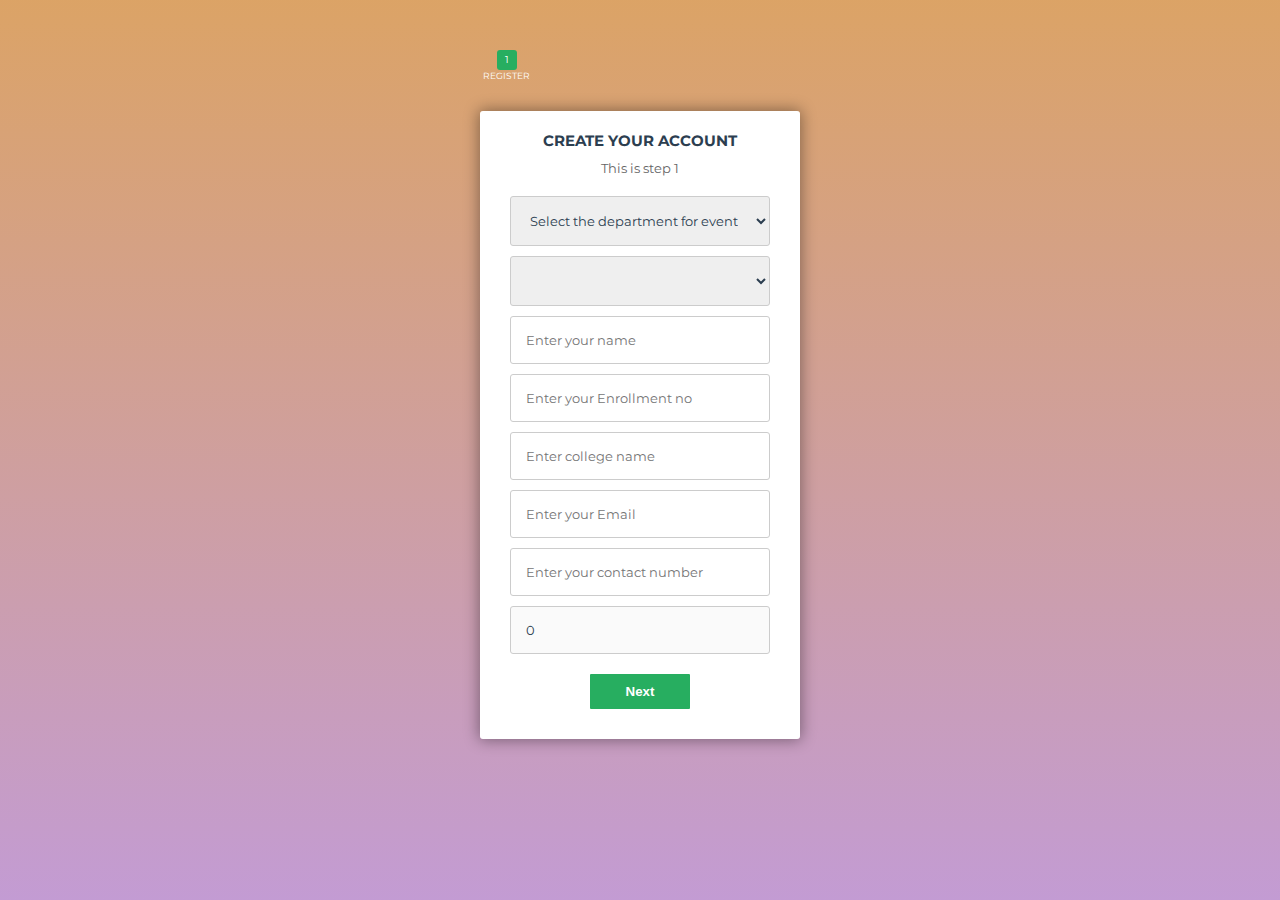
<file: form.html>
<html>
    <head>
        <!-- <link href="formstyle.css" rel="stylesheet"> -->
     <style>
     /*custom font*/
@import url(https://fonts.googleapis.com/css?family=Montserrat);

/*basic reset*/
* {margin: 0; padding: 0;}

html {
	height: 100%;
	/*Image only BG fallback*/
	
	/*background = gradient + image pattern combo*/
	background: 
		linear-gradient(rgba(196, 102, 0, 0.6), rgba(155, 89, 182, 0.6));
}

body {
	font-family: montserrat, arial, verdana;
}
/*form styles*/
#msform {
	width: 400px;
	margin: 50px auto;
	text-align: center;
	position: relative;
}
#msform fieldset {
	background: white;
	border: 0 none;
	border-radius: 3px;
	box-shadow: 0 0 15px 1px rgba(0, 0, 0, 0.4);
	padding: 20px 30px;
	box-sizing: border-box;
	width: 80%;
	margin: 0 10%;
	
	/*stacking fieldsets above each other*/
	position: relative;
}
/*Hide all except first fieldset*/
#msform fieldset:not(:first-of-type) {
	display: none;
}
/*inputs*/
#msform input, #msform textarea, #msform select {
	padding: 15px;
	border: 1px solid #ccc;
	border-radius: 3px;
	margin-bottom: 10px;
	width: 100%;
	box-sizing: border-box;
	font-family: montserrat;
	color: #2C3E50;
	font-size: 13px;
}
/*buttons*/
#msform .action-button {
	width: 100px;
	background: #27AE60;
	font-weight: bold;
	color: white;
	border: 0 none;
	border-radius: 1px;
	cursor: pointer;
	padding: 10px 5px;
	margin: 10px 5px;
}
#msform .action-button:hover, #msform .action-button:focus {
	box-shadow: 0 0 0 2px white, 0 0 0 3px #27AE60;
}
/*headings*/
.fs-title {
	font-size: 15px;
	text-transform: uppercase;
	color: #2C3E50;
	margin-bottom: 10px;
}
.fs-subtitle {
	font-weight: normal;
	font-size: 13px;
	color: #666;
	margin-bottom: 20px;
}
/*progressbar*/
#progressbar {
	margin-bottom: 30px;
	overflow: hidden;
	/*CSS counters to number the steps*/
	counter-reset: step;
}
#progressbar li {
	list-style-type: none;
	color: white;
	text-transform: uppercase;
	font-size: 9px;
	width: 33.33%;
	float: left;
	position: relative;
}
#progressbar li:before {
	content: counter(step);
	counter-increment: step;
	width: 20px;
	line-height: 20px;
	display: block;
	font-size: 10px;
	color: #333;
	background: white;
	border-radius: 3px;
	margin: 0 auto 0 auto;
}
/*progressbar connectors*/





#progressbar li:first-child:after {
	/*connector not needed before the first step*/
	content: none; 
}
/*marking active/completed steps green*/
/*The number of the step and the connector before it = green*/
#progressbar li.active:before,  #progressbar li.active:after{
	background: #27AE60;
	color: white;
}




     </style>
     <link href="https://stackpath.bootstrapcdn.com/font-awesome/4.7.0/css/font-awesome.min.css" rel="stylesheet">

    </head>
    <body>
        <!-- multistep form -->
<form id="msform" name="msform" method="POST">
        <!-- progressbar -->
        <ul id="progressbar">
          <li class="active">Register</li>
           <div id="top1">

           </div>
           <div id="top2">

            </div>
            <div id="top3">

            </div>
            <div id="top4">

            </div>
            <div id="top5">

            </div>
            <div id="top6">

            </div>
            <div id="top7">

            </div>
            <div id="top8">

            </div>
            <div id="top9">

            </div>
            <div id="top10">

            </div>
            <div id="top11">

            </div>
      
        </ul>
        <!-- fieldsets -->
        <fieldset>
          <h2 class="fs-title">Create your account</h2>
          <h3 class="fs-subtitle">This is step 1</h3>
          <select required id="dept" name="dept">
              <option value="">Select the department for event</option>
                <option value="Computer/IT/MCA">Computer/IT/MCA </option>
                <option value="Electrical/E.C/I.C">Electrical/E.C/I.C</option>
                <option value="Chemical/Textile/Pharmacy">Chemical/Textile/Pharmacy</option>
                <option value="Civil">Civil</option>
                <option value="Robotics">Robotics</option>
                <option value="Mechanical">Mechanical</option>
                <option value="GTU innovation council">GTU innovation council</option>
                <option value="Post graduate">Post graduate</option>
                <option value="MBA">MBA</option>
        </select>
          
         
            <div id="eventdynamic">
                    <select id="event" required name="event">
            
                        </select>
            </div>
         

          

          <input type="text" id="name" name="name" placeholder="Enter your name" pattern="[a-zA-Z ]{1,50}" maxlength="50" required />
          <input type="text" id="enroll" name="enroll" placeholder="Enter your Enrollment no" pattern="[0-9]{1,12}" required />
          <input type="text" id="college" name="college" list="clg" placeholder="Enter college name">
              <datalist id="clg">
                <option value="Bhagwan Arihant, Surat">Bhagwan Arihant, Surat</option>
                <option value="Bhagwan Mahavir, Surat">Bhagwan Mahavir, Surat</option>

                <option value="C.K Pithawala Surat">C.K Pithawala, Surat</option>

                <option value="Chhotubhai, Surat GEC">Chhotubhai, Surat GEC</option>

                <option value="FETR, Bardoli">FETR, Bardoli</option>

                <option value="GEC, Bharuch">GEC, Bharuch</option>

                <option value="GEC, Valsad">GEC, Valsad</option>
                <option value="GIDC, Navsari">GIDC, Navsari</option>
                <option value="Laxmi, Valsad">Laxmi, Valsad</option>
                <option value="Mahavir Swami, Surat">Mahavir Swami, Surat</option>
                <option value="MG institute, Navsari">MG institute, Navsari</option>
                <option value="P.P Savani, Surat">P.P Savani,Surat</option>
                <option value="Pacific, Surat">Pacific, Surat</option>
                <option value="Prime, Navsari">Prime, Navsari</option>
                <option value="S.S Agarwal, Navsari">S.S Agarwal, Navsari</option>
                <option value="Sadvidhyamandal, Bharuch">Sadvidhyamandal, Bharuch</option>
                <option value="Sarvajanik, Surat">Sarvajanik, Surat</option>
                <option value="Shroff Rotary, Valia">Shroff Rotary, Valia</option>
                <option value="Sigma Bharuch GTU">Sigma Bharuch GTU</option>
                <option value="SNPITRC, Vidyabharti, Bardoli">SNPITRC, Vidyabharti, Bardoli</option>
                <option value="Swami Atmanand, Surat">Swami Atmanand, Surat</option>
                <option value="Vidhyadeep, Olpad">Vidhyadeep, Olpad</option>
            </datalist>



          
          <input type="text" id="email" name="email" placeholder="Enter your Email" required />
          <input type="text" id="contact" name="contact" placeholder="Enter your contact number" pattern="[6-9]{1}[0-9]{9}" required />
          <input type="number" id="teamsize" name="teamsize" id="teamsize" value="1" disabled placeholder="Enter team size" />
          <div id="teamsizemsg">

          </div>
          <!-- <input type="submit" name="hide" class="next" style="display:none" /> -->
          <button type="button" name="next" class="next action-button" required>Next</button>
          </fieldset>
          <fieldset>
            <div id="populate1"></div>
          </fieldset>
          <fieldset>
                <div id="populate2"></div>
          </fieldset>
          <fieldset>
                <div id="populate3"></div>
          </fieldset>
          <fieldset>
                <div id="populate4"></div>
          </fieldset>
          <fieldset>
                <div id="populate5"></div>
          </fieldset>
          <fieldset>
                <div id="populate6"></div>
          </fieldset>
          <fieldset>
                <div id="populate7"></div>
          </fieldset>
          <fieldset>
                <div id="populate8"></div>
          </fieldset>
          <fieldset>
                <div id="populate9"></div>
          </fieldset>
          <fieldset>
                <div id="populate10"></div>
          </fieldset>
          <fieldset>
              <div id="populate11"></div>
              
          </fieldset>
       
      </form>

      <script src="formjs1.js"></script>
      <!-- <script src="http://cdnjs.cloudflare.com/ajax/libs/jquery/2.1.3/jquery.min.js"></script>
      <script src="https://cdnjs.cloudflare.com/ajax/libs/jquery-easing/1.3/jquery.easing.min.js"></script> -->
      <script src="jquery1.js"></script>
      <script src="jquery2.js"></script>
      

      <script>
      $("next").click(function(){
          $("hide").click();
         
      });
      </script>
      <script>
          
              $("#dept").change(function(){
                $("#event").empty();
                
                var value1=$("#dept").val();
                
                if(value1=="Computer/IT/MCA")
            {
                $("#event").append('<option value="" selected>Select Event</option>');
                $("#event").append('<option value="Code Quest">Code Quest</option>');
                $("#event").append('<option value="Code Storm">Code Storm</option>');
                $("#event").append('<option value="Dare To Code">Dare To Code</option>');
                $("#event").append('<option value="Design Your Dreams">Design Your Dreams</option>');
                $("#event").append('<option value="Dexter">Dexter</option>');
                $("#event").append('<option value="Master\'s App">Master\'s App</option>');
                $("#event").append('<option value="Web E Thon">Web E Thon</option>');

            }

            else if(value1=="Electrical/E.C/I.C")
            {
                $("#event").append('<option value="" selected>Select Event</option>');
                $("#event").append('<option value="Circuitrix">Circuitrix</option>');
                $("#event").append('<option value="Code Fest">Code Fest</option>');
                $("#event").append('<option value="Dream Machine">Dream Machine</option>');
                $("#event").append('<option value="Laser Warfare 3.0">Laser Warfare 3.0</option>');
                
                $("#event").append('<option value="Sphinx 9.12">Sphinx 9.12</option>');
                $("#event").append('<option value="The Circuit Challenge">The Circuit Challenge</option>');
                $("#event").append('<option value="ThrillX">ThrillX</option>');
                $("#event").append('<option value="Solar Splash">Solar Splash</option>');
            }

            else if(value1=="Chemical/Textile/Pharmacy")
            {
                $("#event").append('<option value="" selected>Select Event</option>');
                $("#event").append('<option value="Chem-E-Drive">Chem-E-Drive</option>');
                $("#event").append('<option value="CheMystry">CheMystry</option>');
                $("#event").append('<option value="Paper presentation(Chemical)">Paper Presentation(Chemical)</option>');
                $("#event").append('<option value="Paper presentation(Textile)">Paper Presentation(Textile)</option>');
                $("#event").append('<option value="Debate Based on Pharma">Debate Based on Pharma</option>');
                $("#event").append('<option value="Pharma Recipe">Pharma Recipe</option>');
                $("#event").append('<option value="Pharma Entrepreneurship">Pharma Entrepreneurship</option>');
                $("#event").append('<option value="Pharma Sketch">Pharma Sketch</option>');
                $("#event").append('<option value="Poster presentation(Textile)">Poster presentation(Textile)</option>');
                $("#event").append('<option value="Poster presentation(Pharmacy)">Poster presentation(Pharmacy)</option>');
            }

            else if(value1=="Civil")
            {
                $("#event").append('<option value="" selected>Select Event</option>');
                $("#event").append('<option value="Artifice">Artifice</option>');
                $("#event").append('<option value="Breakup Bridge">Breakup Bridge</option>');
                $("#event").append('<option value="Colrefs">Colrefs</option>');
                $("#event").append('<option value="Life of Pile">Life of Pile</option>');
                $("#event").append('<option value="Traffica">Traffica</option>');
            }

            else if(value1=="Robotics")
            {
                $("#event").append('<option value="" selected>Select Event</option>');
                $("#event").append('<option value="Death Race">Death Race</option>');
                $("#event").append('<option value="Maze Hunters">Maze Hunters</option>');
                $("#event").append('<option value="ROBO CRICKET">ROBO CRICKET</option>');
                $("#event").append('<option value="ROBO WAR">ROBO WAR</option>');
            }

            else if(value1=="Mechanical")
            {
                $("#event").append('<option value="" selected>Select Event</option>');
                $("#event").append('<option value="Auto spy">Auto spy</option>');
                $("#event").append('<option value="CAD_Cracker">CAD_Cracker</option>');
                $("#event").append('<option value="Hydraulic Arm">Hydraulic Arm</option>');
                $("#event").append('<option value="Junkyard Wars">Junkyard Wars</option>');
                
            }

            else if(value1=="GTU innovation council")
            {
                $("#event").append('<option value="" selected>Select Event</option>');
                $("#event").append('<option value="IDP Expo">IDP Expo</option>');
                $("#event").append('<option value="Patent Clinic">Ptent Clinic</option>');
                $("#event").append('<option value="TechPitch">TechPitch</option>');
                
            }

            else if(value1=="Post graduate")
            {
                $("#event").append('<option value="" selected>Select Event</option>');
                $("#event").append('<option value="Eureka Moment">Eureka Moment</option>');
                $("#event").append('<option value="Research to Publish">Research to Publish</option>');
                $("#event").append('<option value="Research to Revenue">Research to Revenue</option>');
            }

            else if(value1=="MBA")
            {
                $("#event").append('<option value="" selected>Select Event</option>');
                $("#event").append('<option value="Ad-Mad Show">Ad-Mad Show</option>');
                $("#event").append('<option value="Bech-K-Dikha">Bech-K-Dikha</option>');
                $("#event").append('<option value="QUIZ-O-MANIA">QUIZ-O-MANIA</option>');
                $("#event").append('<option value="IDEATHON">IDEATHON</option>');
                $("#event").append('<option value="REEL-2-REAL">REEL-2-REAL</option>');
                $("#event").append('<option value="The Wall Street">The Wall Street</option>');
            }


              });
            
            
          
          
      </script>
      <script>

          $(document).ready(function(){
            for(i=1;i<12;i++)
              {
                var temp="#populate"+i;
                var semp="#top"+i;
                $(temp).empty();
                $(semp).empty();
              }
              $("#teamsize").val(0);
              $("#teamsize").prop("disabled",true);
              $(".next").prop("disabled",true);
          });
          var extrafields=0;
          var selectedeve="";
          var scriptURL="";

            //---reset all the msg and the teamsize field
            $("#dept").change(function(){
                var i=1;
              
              for(i=1;i<12;i++)
              {
                var temp="#populate"+i;
                var semp="#top"+i;
                $(temp).empty();
                $(semp).empty();
              }
              $("#teamsize").val(0);
              $("#teamsize").prop("disabled",true);
              $("#teamsizemsg").empty();
              $(".next").prop("disabled",true);
            });

          //----change the events as per dept
          $("#eventdynamic").on("change","#event",function()
          {
              var i=1;
              
              for(i=1;i<12;i++)
              {
                var temp="#populate"+i;
                var semp="#top"+i;
                $(temp).empty();
                $(semp).empty();
              }
              $("#teamsize").val(0);
              $("#teamsize").prop("disabled",true);
              $("#teamsizemsg").empty();
              $(".next").prop("disabled",true);

                

                selectedeve=$("#event").val();
                // alert(selectedeve);
                
                if(selectedeve=="Code Quest")
                {
                
                scriptURL="https://script.google.com/macros/s/AKfycby8AUKxl8O5SlAtr1htkJnVGKhQGK-esZkBgwGNBP4fbEVF5Uo/exec";
                }
                else if(selectedeve=="Design Your Dreams")
                {
                    scriptURL="https://script.google.com/macros/s/AKfycbwW4LDIJIDGDKsQ9LeqIzRFJfT3-AxTNc8VubIwlkmv143Wak4/exec";
                }
                else if(selectedeve=="Code Storm")
                {
                    scriptURL="https://script.google.com/macros/s/AKfycby-45PC8OcO_V83aJf67U6qwWDleMKtv_jMINF8Y7-_NtYQZMZl/exec";
                }
                else if(selectedeve=="Dare To Code")
                {
                    scriptURL="https://script.google.com/macros/s/AKfycby9uTKz3QfuG0ziijeDhGaI0U2r8jRbai7OZJytCqfb_9MkVlfF/exec";
                }
                else if(selectedeve=="Dexter")
                {
                    scriptURL="https://script.google.com/macros/s/AKfycbxG3nUhW2LFB3UJEh67YLhAA7mAmGkZo2aJmb__gJVCxJ8Mllxn/exec";
                }
                else if(selectedeve=="Web E Thon")
                {
                    scriptURL="https://script.google.com/macros/s/AKfycbwN7EtV-wiEf-cc9o_4gSjyWd8XGefn7PszDPhGCPPAUvHzK4k/exec";
                }

                else if(selectedeve=="Master's App")
                {
                    scriptURL="https://script.google.com/macros/s/AKfycbxj-ZGbEcmVVPrm4Ll83G3-h8vEi-DWlqF6c-96GSNF2FDf9EY/exec";
                }
                else if(selectedeve=="Ad-Mad Show")
                {
                    scriptURL="https://script.google.com/macros/s/AKfycbzW28D7fk7lNhHfP5u5cDCoUOmKAQN4tG5mHAEmfzOa7-8F0AU/exec";

                }
                else if(selectedeve=="Bech-K-Dikha")
                {
                    scriptURL="https://script.google.com/macros/s/AKfycbwEW9SJ6h3iSbwYWnVHLRgWaVMF0cX-2RvWx5MV4ynwpqOyYuE/exec";
                    
                }
                else if(selectedeve=="QUIZ-O-MANIA")
                {
                    scriptURL="https://script.google.com/macros/s/AKfycbzLHY7X-pivtN2pA_AXWrs5R2qFgw424TtLTKoH-YIV3nqhKFwt/exec";
                }
                else if(selectedeve=="IDEATHON")
                {
                    scriptURL="https://script.google.com/macros/s/AKfycbx26MSPCd2qxGcBKgqx8jk61gVPVTy2BdoyN7pubE8rC1KQBbP7/exec";
                }
                else if(selectedeve=="REEL-2-REAL")
                {
                    scriptURL="https://script.google.com/macros/s/AKfycbwm_4Qr6gN9CLiFtb-BOLZsxB_LWw2uNw5kcfTaXbLcRTnj240V/exec";
                }
                else if(selectedeve=="The Wall Street")
                {
                    scriptURL="https://script.google.com/macros/s/AKfycbwdCLC1BGBGgBmuhqPTJFyUF1Ud9zZ2keHsGuoCEu-dlcFUyQs/exec";
                }
                else if(selectedeve=="Eureka Moment")
                {
                    scriptURL="https://script.google.com/macros/s/AKfycbwK5qq7EgGxS5IkVU2gB_Xrlx-KLoB_y6zT7YKLzHErHHwntFA/exec";
                }
                else if(selectedeve=="Research to Publish")
                {
                    scriptURL="https://script.google.com/macros/s/AKfycbzV_BJj8gKOWfn4071_MzI_r2brY-r-7IVJYqQW1_5l3DI56_s/exec";
                }
                else if(selectedeve=="Research to Revenue")
                {
                    scriptURL="https://script.google.com/macros/s/AKfycbxqMccC8qw8qnVxzfdm-nZGE_6NrYS49Zn6XpW4aJranfupycNK/exec";
                }

                else if(selectedeve=="CAD_Cracker")
                {
                        scriptURL="https://script.google.com/macros/s/AKfycbwZfhCONwsqgvFyhOr4KkKt3YFSi_kx4eknqcDYBB4OsTYS-NGo/exec";
                }
                else if(selectedeve=="Auto spy")
                {
                    scriptURL="https://script.google.com/macros/s/AKfycbysZmpNeEASjNoI53Ft1QyKyz-mgxa7XjZqxoKZ2CkxyoxLfJg/exec";
                }
                else if(selectedeve=="Junkyard Wars")
                {
                    scriptURL="https://script.google.com/macros/s/AKfycbzxfIzCGbH_t5F0HqpZ5Xi8uoG0SU-mDVjJ3MDvmSE72ZLVBhM/exec";
                }
                else if(selectedeve=="Hydraulic Arm")
                {
                    scriptURL="https://script.google.com/macros/s/AKfycbwsfNbzks16KFndUPYXCPMH--YLfTI8TrsWDDDVxW610e2xNUE/exec";
                }
                else if(selectedeve=="ROBO WAR")
                {
                    scriptURL="https://script.google.com/macros/s/AKfycbxR67bFt8bS-Pe1VTKocsVa6EYhm6Qes2wZkn0X8ZfD0t-4LyY/exec";
                }
                else if(selectedeve=="ROBO CRICKET")
                {
                    scriptURL="https://script.google.com/macros/s/AKfycbz6iVndd_8g7KiYh3a_VpGb1vJZ1XLf9s4saU9rnGwC_GfJFPY/exec";
                }
                else if(selectedeve=="Death Race")
                {
                    scriptURL="https://script.google.com/macros/s/AKfycbzYJTw9ZAxvAqgC52B6AyBLhlAMGALYu447Js5MFhm-UxqfUE0/exec";
                }
                else if(selectedeve=="Maze Hunters")
                {
                    scriptURL="https://script.google.com/macros/s/AKfycbwTae8UNRx0PsdQUrLp9rWUq-dFbniI7B_GNJRu8WSMHhOSW2E/exec";
                }
                else if(selectedeve=="Patent Clinic")
                {
                    scriptURL="https://script.google.com/macros/s/AKfycbyEBQRYFoT0ef90-ryHCcBs1Ue9I282i_E4pXlQxiiIVaGjFxw/exec";
                }
                else if(selectedeve=="IDP Expo")
                {
                    scriptURL="https://script.google.com/macros/s/AKfycbwn_Zil7x5X605x4ZtEe-ZHqIM71Qkjtb3A6rkkDou1ed_mUzs/exec";
                }
                else if(selectedeve=="TechPitch")
                {
                    scriptURL="https://script.google.com/macros/s/AKfycbymMG4AWOyQHbY2cdkRTbyMLjaSntktTb8tRSJIpOFYtBs5QnE/exec";
                }
                else if(selectedeve=="Circuitrix")
                {
                    scriptURL="https://script.google.com/macros/s/AKfycbyAZk796u3rbX1EuX94dO8KbVyEH6OIECkqrcMdC30vG1mKeuA/exec";
                }
                else if(selectedeve=="Code Fest")
                {
                    scriptURL="https://script.google.com/macros/s/AKfycbxQZZLeDe7HhAmC6uhgzBtGcMwPYdbAGskWGDv56amBNIzuziE/exec";
                }
                else if(selectedeve=="Dream Machine")
                {
                    scriptURL="https://script.google.com/macros/s/AKfycbyKInttBYPEmAyUcPRp8N4HWa8TPIH1qiirX5LQ2FGSkgP2zTqX/exec";
                }
                else if(selectedeve=="Solar Splash")
                {
                    scriptURL="https://script.google.com/macros/s/AKfycbxQZDGJkYCz3XpXdB_aPbbDCPrTxidnznZ31HMyHBspW2sYPJA/exec";
                }
                else if(selectedeve=="Sphinx 9.12")
                {
                    scriptURL="https://script.google.com/macros/s/AKfycbweGuz7yjkivEjB3qxORThDABvfG4_KdXgNuHwMEmIU-vq3v7LM/exec";
                }
                else if(selectedeve=="Laser Warfare 3.0")
                {
                    scriptURL="https://script.google.com/macros/s/AKfycbw6pTm7rZUew3STVTgmQ8yuvBUrA98W2P6NcMJ4m6e0zdSrzI0/exec";
                }
                else if(selectedeve=="The Circuit Challenge")
                {
                    scriptURL="https://script.google.com/macros/s/AKfycbySocyzs7_jtMO5o8BBGx0IdtrigXLX8FW3Zma5GOHaU7bTLeFv/exec";
                }
                else if(selectedeve=="ThrillX")
                {
                    scriptURL="https://script.google.com/macros/s/AKfycbxLB7NABx3KWlawPsK734OC-kUu5FnJXLBh34JWDBtT86GyEiM/exec";
                }
                else if(selectedeve=="CheMystry")
                {
                    scriptURL="https://script.google.com/macros/s/AKfycbwJnKTMvd4rlu7cjWeVJQII8qpIRJsookux15QOORVFnIuTvQEO/exec";
                }
                else if(selectedeve=="Chem-E-Drive")
                {
                    scriptURL="https://script.google.com/macros/s/AKfycbyFmCyhN7B1V22t6h9pTlBjGfUVXaiBwrj9fzF15yUXYNzgh2GE/exec";
                }
                else if(selectedeve=="Paper presentation(Chemical)")
                {
                    scriptURL="https://script.google.com/macros/s/AKfycby2Nm_empDtO4ZlGtm0jcNVvpsEZAhZ-r0I0-i6fd3G0tHDptWK/exec";
                }
                else if(selectedeve=="Paper presentation(Textile)")
                {
                    scriptURL="https://script.google.com/macros/s/AKfycbx2XnYxF-ykJvZFX7Y8qrCX_jMIct61UHocsLO7Urffp-N0C0mv/exec";
                }
                else if(selectedeve=="Poster presentation(Textile)")
                {
                    scriptURL="https://script.google.com/macros/s/AKfycbzLbah389SkkfyZNWJLYufL2b6YccK64zizfYwGo7BHmwSMK2A/exec";
                }
                else if(selectedeve=="Poster presentation(Pharmacy)")
                {
                    scriptURL="https://script.google.com/macros/s/AKfycby-1gGwU8ekC3Z2jdFHQ6uDTCfhRLJ46Pgw7glh03LRQwt294JW/exec";
                }
                else if(selectedeve=="Debate Based on Pharma")
                {
                    scriptURL="https://script.google.com/macros/s/AKfycbxlrU1_x1pHlwr9IIzlJhJXDs58oFdE9yD5dA7m4kkzykMRcMfJ/exec";
                }
                else if(selectedeve=="Pharma Entrepreneurship")
                {
                    scriptURL="https://script.google.com/macros/s/AKfycbyIIK3WcW4ymJBoH77abvSLjwfJYXGQGK0_7AmlwU9mOkT7CnEJ/exec";
                }
                else if(selectedeve=="Pharma Recipe")
                {
                    scriptURL="https://script.google.com/macros/s/AKfycby1vAa4p6vFx0XS2Zak3vS8BB2pyKn1-3Ei4kGg4J1LlXqHozE/exec";
                }
                else if(selectedeve=="Pharma Sketch")
                {
                    scriptURL="https://script.google.com/macros/s/AKfycbx9qN1aeNPbCcVqbUXLTjbrDoFMttnLpqHNQ1hquB7jGEaE-ex3/exec";
                }
                else if(selectedeve=="Breakup Bridge")
                {
                    scriptURL="https://script.google.com/macros/s/AKfycbyuPgDlqmUMC7dQN1iR_ty1ehhd7eiyPh8_quMzZ6Lr0WkuoTJV/exec";
                }
                else if(selectedeve=="Life of Pile")
                {
                    scriptURL="https://script.google.com/macros/s/AKfycbwBLyPPuDOJmKtctzRrgIZOKFpbnvG_0Ood9b7y9mC13SumDOOx/exec";
                }
                else if(selectedeve=="Traffica")
                {
                    scriptURL="https://script.google.com/macros/s/AKfycbw7BWFCHYOJwoJRcY3xVnUKdQPMvMGWBf3szFL0GDyp8eqai2E/exec";
                }
                else if(selectedeve=="Artifice")
                {
                    scriptURL="https://script.google.com/macros/s/AKfycbzQPWAX71xOSogit5yZnxdnFgw1pRsshgaszNq_GU_5OROZRew/exec";
                }
                else if(selectedeve=="Colrefs")
                {
                    scriptURL="https://script.google.com/macros/s/AKfycbxs0e3b-w9nkZSJj3g4JM4eAJxilU1QWiNroEh3y3XkL-TbWCaE/exec";
                }



                switch(selectedeve) {
                    

                
            //--------------3,4
            case "Ad-Mad Show":
            case "Dream Machine":
            case "Bech-K-Dikha":
            case "ROBO CRICKET":
            {
                
            $("#teamsize").prop("disabled",false);
            $(".next").prop("disabled",true);
            
            $("#teamsize").keyup(function(){
                $("#top1").empty();
                $("#top2").empty();
                $("#top3").empty();
                
                $("#top4").empty();
                $("#populate1").empty();
                $("#populate2").empty();
                $("#populate3").empty();
                $("#populate4").empty();
                var size=$("#teamsize").val();
                $("#teamsizemsg").empty();
                $(".next").prop("disabled",false);

               

                if( size < 3 || size > 4 )
                {
                    

                    $("#teamsizemsg").html("<p style=\"color:red\">Make sure the team size is minimum 3 and maximum 4</p>");
                    $(".next").prop("disabled",true);
                }

                if(size==3)
            {
                $("#top1").append('<li>Second member</li>');
                $("#top2").append('<li>Third member</li>');
                
                $("#top3").append('<li>Generate receipt</li>');
                $("#populate1").append(' <h2 class="fs-title">Enter Second member\'s details</h2><input type="text" name="name1" placeholder="Enter name" pattern="[a-zA-Z ]{1,50}" maxlength="50" required /><input type="text" name="enroll1" placeholder="Enter Enrollment no" pattern="[0-9]{1,12}" required /><input type="text" id="college1" name="college1" list="clg" placeholder="Enter college name"><input type="text" name="email1" placeholder="Enter Email" required /><input type="text" name="contact1" placeholder="Enter contact number" pattern="[789][0-9]{9}" required /><input type="button" name="previous" class="previous action-button" value="Previous" required /><input type="button" name="next" class="next action-button" value="Next" required />');
                $("#populate2").append(' <h2 class="fs-title">Enter Third member\'s details</h2><input type="text" name="name2" placeholder="Enter name" pattern="[a-zA-Z ]{1,50}" maxlength="50" required /><input type="text" name="enroll2" placeholder="Enter Enrollment no" pattern="[0-9]{1,12}" required /><input type="text" id="college2" name="college2" list="clg" placeholder="Enter college name"><input type="text" name="email2" placeholder="Enter Email" required /><input type="text" name="contact2" placeholder="Enter contact number" pattern="[789][0-9]{9}" required /><input type="button" name="previous" class="previous action-button" value="Previous" required /><input type="button" name="next" class="next action-button" value="Next" required />');
                $("#populate3").append('<span id="pre">In case "Register" button is not responding check your data.</span><br> <input type="button" id="previous" name="previous" class="previous action-button" value="Previous" required /> <button type="submit" id="btn" class="action-button">Register</button><div id="success_message"></div>');
            }
            else if(size==4)
            {
                $("#top1").append('<li>Second member</li>');
                $("#top2").append('<li>Third member</li>');
                $("#top3").append('<li>Fourth member</li>');
                
                $("#top4").append('<li>Generate receipt</li>');
                $("#populate1").append(' <h2 class="fs-title">Enter Second member\'s details</h2><input type="text" name="name1" placeholder="Enter name" pattern="[a-zA-Z ]{1,50}" maxlength="50" required /><input type="text" name="enroll1" placeholder="Enter Enrollment no" pattern="[0-9]{1,12}" required /><input type="text" id="college1" name="college1" list="clg" placeholder="Enter college name"><input type="text" name="email1" placeholder="Enter Email1" required /><input type="text" name="contact1" placeholder="Enter contact number" pattern="[789][0-9]{9}" required /><input type="button" name="previous" class="previous action-button" value="Previous" required /><input type="button" name="next" class="next action-button" value="Next" required />');
                $("#populate2").append(' <h2 class="fs-title">Enter Third member\'s details</h2><input type="text" name="name2" placeholder="Enter name" pattern="[a-zA-Z ]{1,50}" maxlength="50" required /><input type="text" name="enroll2" placeholder="Enter Enrollment no" pattern="[0-9]{1,12}" required /><input type="text" id="college2" name="college2" list="clg" placeholder="Enter college name"><input type="text" name="email2" placeholder="Enter Email2" required /><input type="text" name="contact2" placeholder="Enter contact number" pattern="[789][0-9]{9}" required /><input type="button" name="previous" class="previous action-button" value="Previous" required /><input type="button" name="next" class="next action-button" value="Next" required />');
                $("#populate3").append(' <h2 class="fs-title">Enter Fourth member\'s details</h2><input type="text" name="name3" placeholder="Enter name" pattern="[a-zA-Z ]{1,50}" maxlength="50" required /><input type="text" name="enroll3" placeholder="Enter Enrollment no" pattern="[0-9]{1,12}" required /><input type="text" id="college3" name="college3" list="clg" placeholder="Enter college name"><input type="text" name="email3" placeholder="Enter Email3" required /><input type="text" name="contact3" placeholder="Enter contact number" pattern="[789][0-9]{9}" required /><input type="button" name="previous" class="previous action-button" value="Previous" required /><input type="button" name="next" class="next action-button" value="Next" required />');
                $("#populate4").append('<span id="pre">In case "Register" button is not responding check your data.</span><br> <input type="button" id="previous" name="previous" class="previous action-button" value="Previous" required /> <button type="submit" id="btn" class="action-button">Register</button><div id="success_message"></div>');
            }
                
            });
            }

            break;
            //----------2,3
            case "Artifice":
            case "Breakup Bridge":
            case "Circuitrix":
            case "Code Fest":
            case "Solar Splash":
            case "The Circuit Challenge": 
            $("#teamsize").prop("disabled",false);
            $(".next").prop("disabled",true);
            
            $("#teamsize").keyup(function(){
                $("#top1").empty();
                $("#top2").empty();
                $("#top3").empty();
                
                $("#top4").empty();
                $("#populate1").empty();
                $("#populate2").empty();
                $("#populate3").empty();
                $("#populate4").empty();
                var size=$("#teamsize").val();
                $("#teamsizemsg").empty();
                $(".next").prop("disabled",false);

               

                if( size < 2 || size > 3 )
                {
                    

                    $("#teamsizemsg").html("<p style=\"color:red\">Make sure the team size is minimum 2 and maximum 3</p>");
                    $(".next").prop("disabled",true);
                }

                if(size==2)
            {
                $("#top1").append('<li>Second member</li>');
                $("#top2").append('<li>Generate receipt</li>');
                $("#populate1").append(' <h2 class="fs-title">Enter Second member\'s details</h2><input type="text" name="name1" placeholder="Enter name" pattern="[a-zA-Z ]{1,50}" maxlength="50" required /><input type="text" name="enroll1" placeholder="Enter Enrollment no" pattern="[0-9]{1,12}" required /><input type="text" id="college1" name="college1" list="clg" placeholder="Enter college name"><input type="text" name="email1" placeholder="Enter Email" required /><input type="text" name="contact1" placeholder="Enter contact number" pattern="[789][0-9]{9}" required /><input type="button" name="previous" class="previous action-button" value="Previous" required /><input type="button" name="next" class="next action-button" value="Next" required />');
                $("#populate2").append('<span id="pre">In case "Register" button is not responding check your data.</span><br> <input type="button" id="previous" name="previous" class="previous action-button" value="Previous" required /> <button type="submit" id="btn" class="action-button">Register</button><div id="success_message"></div>');
            }
            else if(size==3)
            {
                $("#top1").append('<li>Second member</li>');
                $("#top2").append('<li>Third member</li>');
                $("#top3").append('<li>Generate receipt</li>');
                $("#populate1").append(' <h2 class="fs-title">Enter Second member\'s details</h2><input type="text" name="name1" placeholder="Enter name" pattern="[a-zA-Z ]{1,50}" maxlength="50" required /><input type="text" name="enroll1" placeholder="Enter Enrollment no" pattern="[0-9]{1,12}" required /><input type="text" id="college1" name="college1" list="clg" placeholder="Enter college name"><input type="text" name="email1" placeholder="Enter Email" required /><input type="text" name="contact1" placeholder="Enter contact number" pattern="[789][0-9]{9}" required /><input type="button" name="previous" class="previous action-button" value="Previous" required /><input type="button" name="next" class="next action-button" value="Next" required />');
                $("#populate2").append(' <h2 class="fs-title">Enter Third member\'s details</h2><input type="text" name="name2" placeholder="Enter name" pattern="[a-zA-Z ]{1,50}" maxlength="50" required /><input type="text" name="enroll2" placeholder="Enter Enrollment no" pattern="[0-9]{1,12}" required /><input type="text" id="college2" name="college2" list="clg" placeholder="Enter college name"><input type="text" name="email2" placeholder="Enter Email" required /><input type="text" name="contact2" placeholder="Enter contact number" pattern="[789][0-9]{9}" required /><input type="button" name="previous" class="previous action-button" value="Previous" required /><input type="button" name="next" class="next action-button" value="Next" required />');
                $("#populate3").append('<span id="pre">In case "Register" button is not responding check your data.</span><br> <input type="button" id="previous" name="previous" class="previous action-button" value="Previous" required /> <button type="submit" id="btn" class="action-button">Register</button><div id="success_message"></div>');
            }
                
            });
            break;

            //-------2,4
            case "Auto spy":
            case "ROBO WAR":
            case "Colrefs":
            case "Death Race":
            case "IDEATHON":
            case "IDP Expo": 
            case "Junkyard Wars":
            case "Life of Pile":
            case "Maze Hunters":
            case "Patent Clinic":
            case "REEL-2-REAL":
            case "TechPitch":
            case "Traffica":
            $("#teamsize").prop("disabled",false);
            $(".next").prop("disabled",true);
            
            $("#teamsize").keyup(function(){
                $("#top1").empty();
                $("#top2").empty();
                $("#top3").empty();
                
                $("#top4").empty();
                $("#populate1").empty();
                $("#populate2").empty();
                $("#populate3").empty();
                $("#populate4").empty();
                var size=$("#teamsize").val();
                $("#teamsizemsg").empty();
                $(".next").prop("disabled",false);

               

                if( size < 2 || size > 4 )
                {
                    

                    $("#teamsizemsg").html("<p style=\"color:red\">Make sure the team size is minimum 2 and maximum 4</p>");
                    $(".next").prop("disabled",true);
                }

                if(size==2)
            {
                $("#top1").append('<li>Second member</li>');
                $("#top2").append('<li>Generate receipt</li>');
                $("#populate1").append(' <h2 class="fs-title">Enter Second member\'s details</h2><input type="text" name="name1" placeholder="Enter name" pattern="[a-zA-Z ]{1,50}" maxlength="50" required /><input type="text" name="enroll1" placeholder="Enter Enrollment no" pattern="[0-9]{1,12}" required /><input type="text" id="college1" name="college1" list="clg" placeholder="Enter college name"><input type="text" name="email1" placeholder="Enter Email" required /><input type="text" name="contact1" placeholder="Enter contact number" pattern="[789][0-9]{9}" required /><input type="button" name="previous" class="previous action-button" value="Previous" required /><input type="button" name="next" class="next action-button" value="Next" required />');
                $("#populate2").append('<span id="pre">In case "Register" button is not responding check your data.</span><br> <input type="button" id="previous" name="previous" class="previous action-button" value="Previous" required /> <button type="submit" id="btn" class="action-button">Register</button><div id="success_message"></div>');
            }
            else if(size==3)
            {
                $("#top1").append('<li>Second member</li>');
                $("#top2").append('<li>Third member</li>');
                $("#top3").append('<li>Generate receipt</li>');
                $("#populate1").append(' <h2 class="fs-title">Enter Second member\'s details</h2><input type="text" name="name1" placeholder="Enter name" pattern="[a-zA-Z ]{1,50}" maxlength="50" required /><input type="text" name="enroll1" placeholder="Enter Enrollment no" pattern="[0-9]{1,12}" required /><input type="text" id="college1" name="college1" list="clg" placeholder="Enter college name"><input type="text" name="email1" placeholder="Enter Email" required /><input type="text" name="contact1" placeholder="Enter contact number" pattern="[789][0-9]{9}" required /><input type="button" name="previous" class="previous action-button" value="Previous" required /><input type="button" name="next" class="next action-button" value="Next" required />');
                $("#populate2").append(' <h2 class="fs-title">Enter Third member\'s details</h2><input type="text" name="name2" placeholder="Enter name" pattern="[a-zA-Z ]{1,50}" maxlength="50" required /><input type="text" name="enroll2" placeholder="Enter Enrollment no" pattern="[0-9]{1,12}" required /><input type="text" id="college2" name="college2" list="clg" placeholder="Enter college name"><input type="text" name="email2" placeholder="Enter Email" required /><input type="text" name="contact2" placeholder="Enter contact number" pattern="[789][0-9]{9}" required /><input type="button" name="previous" class="previous action-button" value="Previous" required /><input type="button" name="next" class="next action-button" value="Next" required />');
                $("#populate3").append('<span id="pre">In case "Register" button is not responding check your data.</span><br> <input type="button" id="previous" name="previous" class="previous action-button" value="Previous" required /> <button type="submit" id="btn" class="action-button">Register</button><div id="success_message"></div>');
            }

            else if(size==4)
            {
                $("#top1").append('<li>Second member</li>');
                $("#top2").append('<li>Third member</li>');
                $("#top3").append('<li>Fourth member</li>');
                
                $("#top4").append('<li>Generate receipt</li>');
                $("#populate1").append(' <h2 class="fs-title">Enter Second member\'s details</h2><input type="text" name="name1" placeholder="Enter name" pattern="[a-zA-Z ]{1,50}" maxlength="50" required /><input type="text" name="enroll1" placeholder="Enter Enrollment no" pattern="[0-9]{1,12}" required /><input type="text" id="college1" name="college1" list="clg" placeholder="Enter college name"><input type="text" name="email1" placeholder="Enter Email" required /><input type="text" name="contact1" placeholder="Enter contact number" pattern="[789][0-9]{9}" required /><input type="button" name="previous" class="previous action-button" value="Previous" required /><input type="button" name="next" class="next action-button" value="Next" required />');
                $("#populate2").append(' <h2 class="fs-title">Enter Third member\'s details</h2><input type="text" name="name2" placeholder="Enter name" pattern="[a-zA-Z ]{1,50}" maxlength="50" required /><input type="text" name="enroll2" placeholder="Enter Enrollment no" pattern="[0-9]{1,12}" required /><input type="text" id="college2" name="college2" list="clg" placeholder="Enter college name"><input type="text" name="email2" placeholder="Enter Email" required /><input type="text" name="contact2" placeholder="Enter contact number" pattern="[789][0-9]{9}" required /><input type="button" name="previous" class="previous action-button" value="Previous" required /><input type="button" name="next" class="next action-button" value="Next" required />');
                $("#populate3").append(' <h2 class="fs-title">Enter Fourth member\'s details</h2><input type="text" name="name3" placeholder="Enter name" pattern="[a-zA-Z ]{1,50}" maxlength="50" required /><input type="text" name="enroll3" placeholder="Enter Enrollment no" pattern="[0-9]{1,12}" required /><input type="text" id="college3" name="college3" list="clg" placeholder="Enter college name"><input type="text" name="email3" placeholder="Enter Email" required /><input type="text" name="contact3" placeholder="Enter contact number" pattern="[789][0-9]{9}" required /><input type="button" name="previous" class="previous action-button" value="Previous" required /><input type="button" name="next" class="next action-button" value="Next" required />');
                $("#populate4").append('<span id="pre">In case "Register" button is not responding check your data.</span><br> <input type="button" id="previous" name="previous" class="previous action-button" value="Previous" required /> <button type="submit" id="btn" class="action-button">Register</button><div id="success_message"></div>');
            }


                
            });
            break;

            //-------only 1
            case "CAD_Cracker":
            case "Code Quest":
            case "Code Storm":
            case "Dare To Code":
            case "Pharma Sketch":
            case "The Wall Street":
            $("#teamsize").val(1);
            $("#teamsize").prop("disabled",true);
            $(".next").prop("disabled",false);
            
            $("#top1").append('<li>Generate receipt</li>');
            $("#populate1").append('<span id="pre">In case "Register" button is not responding check your data.</span><br> <input type="button" id="previous" name="previous" class="previous action-button" value="Previous" required /> <button type="submit" id="btn" class="action-button">Register</button><div id="success_message"></div>');

            break;

            

            //--------1,2
            case "CheMystry":
            case "Chem-E-Drive":
            case "Eureka Moment":
            case "Paper presentation(Chemical)":
            case "Paper presentation(Textile)":
            case "Research to Revenue":
            case "Pharma Recipe":
            case "Pharma Entrepreneurship":
            $("#teamsize").prop("disabled",false);
            $(".next").prop("disabled",true);
            
            $("#teamsize").keyup(function(){
                $("#top1").empty();
                $("#top2").empty();
                $("#top3").empty();
                
                $("#top4").empty();
                $("#populate1").empty();
                $("#populate2").empty();
                $("#populate3").empty();
                $("#populate4").empty();
                var size=$("#teamsize").val();
                $("#teamsizemsg").empty();
                $(".next").prop("disabled",false);

               

                if( size < 1 || size > 2 )
                {
                    

                    $("#teamsizemsg").html("<p style=\"color:red\">Make sure the team size is minimum 1 and maximum 2</p>");
                    $(".next").prop("disabled",true);
                }

                if(size==1)
            {
                
                $("#top1").append('<li>Generate receipt</li>');
                $("#populate1").append('<span id="pre">In case "Register" button is not responding check your data.</span><br> <input type="button" id="previous" name="previous" class="previous action-button" value="Previous" required /> <button type="submit" id="btn" class="action-button">Register</button><div id="success_message"></div>');
            }
            else if(size==2)
            {
                $("#top1").append('<li>Second member</li>');
                $("#top2").append('<li>Generate receipt</li>');
                $("#populate1").append(' <h2 class="fs-title">Enter Second member\'s details</h2><input type="text" name="name1" placeholder="Enter name" pattern="[a-zA-Z ]{1,50}" maxlength="50" required /><input type="text" name="enroll1" placeholder="Enter Enrollment no" pattern="[0-9]{1,12}" required /><input type="text" id="college1" name="college1" list="clg" placeholder="Enter college name"><input type="text" name="email1" placeholder="Enter Email" required /><input type="text" name="contact1" placeholder="Enter contact number" pattern="[789][0-9]{9}" required /><input type="button" name="previous" class="previous action-button" value="Previous" required /><input type="button" name="next" class="next action-button" value="Next" required />');
                $("#populate2").append('<span id="pre">In case "Register" button is not responding check your data.</span><br> <input type="button" id="previous" name="previous" class="previous action-button" value="Previous" required /> <button type="submit" id="btn" class="action-button">Register</button><div id="success_message"></div>');
            }
                
            });
            break;

            //-------only 2
            case "Debate Based on Pharma":
            case "Design Your Dreams":
            case "Dexter":
            case "Master's App":
            case "QUIZ-O-MANIA":
            case "Web E Thon": 
            case "ThrillX":
            $("#teamsize").val(2);
            // alert(selectedeve);
            $("#teamsize").prop("disabled",true);
            $(".next").prop("disabled",false);
            
            $("#top1").append('<li>Second member</li>');
                $("#top2").append('<li>Generate receipt</li>');
                $("#populate1").append(' <h2 class="fs-title">Enter Second member\'s details</h2><input type="text" name="name1" placeholder="Enter name" pattern="[a-zA-Z ]{1,50}" maxlength="50" required /><input type="text" name="enroll1" placeholder="Enter Enrollment no" pattern="[0-9]{1,12}" required /><input type="text" id="college1" name="college1" list="clg" placeholder="Enter college name"><input type="text" name="email1" placeholder="Enter Email" required /><input type="text" name="contact1" placeholder="Enter contact number" pattern="[789][0-9]{9}" required /><input type="button" name="previous" class="previous action-button" value="Previous" required /><input type="button" name="next" class="next action-button" value="Next" required />');
                $("#populate2").append('<span id="pre">In case "Register" button is not responding check your data.</span><br> <input type="button" id="previous" name="previous" class="previous action-button" value="Previous" required /> <button type="submit" id="btn" class="action-button">Register</button><div id="success_message"></div>');

            break;

             //-------1,3
             case "Hydraulic Arm":
            case "Poster presentation(Pharmacy)":
            case "Poster presentation(Textile)":
            $("#teamsize").prop("disabled",false);
            $(".next").prop("disabled",true);
            
            $("#teamsize").keyup(function(){
                $("#top1").empty();
                $("#top2").empty();
                $("#top3").empty();
                
                $("#top4").empty();
                $("#populate1").empty();
                $("#populate2").empty();
                $("#populate3").empty();
                $("#populate4").empty();
                var size=$("#teamsize").val();
                $("#teamsizemsg").empty();
                $(".next").prop("disabled",false);

               

                if( size < 1 || size > 3 )
                {
                    

                    $("#teamsizemsg").html("<p style=\"color:red\">Make sure the team size is minimum 2 and maximum 3</p>");
                    $(".next").prop("disabled",true);
                }

                if(size==1)
            {
                
                $("#top1").append('<li>Generate receipt</li>');
                $("#populate1").append('<span id="pre">In case "Register" button is not responding check your data.</span><br> <input type="button" id="previous" name="previous" class="previous action-button" value="Previous" required /> <button type="submit" id="btn" class="action-button">Register</button><div id="success_message"></div>');
            }
            else if(size==2)
            {
                $("#top1").append('<li>Second member</li>');
                $("#top2").append('<li>Generate receipt</li>');
                $("#populate1").append(' <h2 class="fs-title">Enter Second member\'s details</h2><input type="text" name="name1" placeholder="Enter name" pattern="[a-zA-Z ]{1,50}" maxlength="50" required /><input type="text" name="enroll1" placeholder="Enter Enrollment no" pattern="[0-9]{1,12}" required /><input type="text" id="college1" name="college1" list="clg" placeholder="Enter college name"><input type="text" name="email1" placeholder="Enter Email" required /><input type="text" name="contact1" placeholder="Enter contact number" pattern="[789][0-9]{9}" required /><input type="button" name="previous" class="previous action-button" value="Previous" required /><input type="button" name="next" class="next action-button" value="Next" required />');
                $("#populate2").append('<span id="pre">In case "Register" button is not responding check your data.</span><br> <input type="button" id="previous" name="previous" class="previous action-button" value="Previous" required /> <button type="submit" id="btn" class="action-button">Register</button><div id="success_message"></div>');
            }

            else if(size==3)
            {
                $("#top1").append('<li>Second member</li>');
                $("#top2").append('<li>Third member</li>');
                
                $("#top3").append('<li>Generate receipt</li>');
                $("#populate1").append(' <h2 class="fs-title">Enter Second member\'s details</h2><input type="text" name="name1" placeholder="Enter name" pattern="[a-zA-Z ]{1,50}" maxlength="50" required /><input type="text" name="enroll1" placeholder="Enter Enrollment no" pattern="[0-9]{1,12}" required /><input type="text" id="college1" name="college1" list="clg" placeholder="Enter college name"><input type="text" name="email1" placeholder="Enter Email" required /><input type="text" name="contact1" placeholder="Enter contact number" pattern="[789][0-9]{9}" required /><input type="button" name="previous" class="previous action-button" value="Previous" required /><input type="button" name="next" class="next action-button" value="Next" required />');
                $("#populate2").append(' <h2 class="fs-title">Enter Third member\'s details</h2><input type="text" name="name2" placeholder="Enter name" pattern="[a-zA-Z ]{1,50}" maxlength="50" required /><input type="text" name="enroll2" placeholder="Enter Enrollment no" pattern="[0-9]{1,12}" required /><input type="text" id="college2" name="college2" list="clg" placeholder="Enter college name"><input type="text" name="email2" placeholder="Enter Email" required /><input type="text" name="contact2" placeholder="Enter contact number" pattern="[789][0-9]{9}" required /><input type="button" name="previous" class="previous action-button" value="Previous" required /><input type="button" name="next" class="next action-button" value="Next" required />');
                $("#populate3").append('<span id="pre">In case "Register" button is not responding check your data.</span><br> <input type="button" id="previous" name="previous" class="previous action-button" value="Previous" required /> <button type="submit" id="btn" class="action-button">Register</button><div id="success_message"></div>');
            }


                
            });
            break;

            //-------only 3
            case "Laser Warfare 3.0":
           
            $("#teamsize").val(3);
            $("#teamsize").prop("disabled",true);
            $(".next").prop("disabled",false);
            
            $("#top1").append('<li>Second member</li>');
            $("#top2").append('<li>Third member</li>');
                $("#top3").append('<li>Generate receipt</li>');
                $("#populate1").append(' <h2 class="fs-title">Enter Second member\'s details</h2><input type="text" name="name1" placeholder="Enter name" pattern="[a-zA-Z ]{1,50}" maxlength="50" required /><input type="text" name="enroll1" placeholder="Enter Enrollment no" pattern="[0-9]{1,12}" required /><input type="text" id="college1" name="college1" list="clg" placeholder="Enter college name"><input type="text" name="email1" placeholder="Enter Email" required /><input type="text" name="contact1" placeholder="Enter contact number" pattern="[789][0-9]{9}" required /><input type="button" name="previous" class="previous action-button" value="Previous" required /><input type="button" name="next" class="next action-button" value="Next" required />');
                $("#populate2").append(' <h2 class="fs-title">Enter Third member\'s details</h2><input type="text" name="name2" placeholder="Enter name" pattern="[a-zA-Z ]{1,50}" maxlength="50" required /><input type="text" name="enroll2" placeholder="Enter Enrollment no" pattern="[0-9]{1,12}" required /><input type="text" id="college2" name="college2" list="clg" placeholder="Enter college name"><input type="text" name="email2" placeholder="Enter Email" required /><input type="text" name="contact2" placeholder="Enter contact number" pattern="[789][0-9]{9}" required /><input type="button" name="previous" class="previous action-button" value="Previous" required /><input type="button" name="next" class="next action-button" value="Next" required />');
                $("#populate3").append('<span id="pre">In case "Register" button is not responding check your data.</span><br> <input type="button" id="previous" name="previous" class="previous action-button" value="Previous" required /> <button type="submit" id="btn" class="action-button">Register</button><div id="success_message"></div>');

            break;


            //-------3,6
            
            case "Research to Publish":
            $("#teamsize").prop("disabled",false);
            $(".next").prop("disabled",true);
            
            $("#teamsize").keyup(function(){
                $("#top1").empty();
                $("#top2").empty();
                $("#top3").empty();
                
                $("#top4").empty();
                $("#populate1").empty();
                $("#populate2").empty();
                $("#populate3").empty();
                $("#populate4").empty();
                var size=$("#teamsize").val();
                $("#teamsizemsg").empty();
                $(".next").prop("disabled",false);

               

                if( size < 1 || size > 4 )
                {
                    

                    $("#teamsizemsg").html("<p style=\"color:red\">Make sure the team size is minimum 1 and maximum 4</p>");
                    $(".next").prop("disabled",true);
                }

                if(size==1)
            {
                
                $("#top1").append('<li>Generate receipt</li>');
                $("#populate1").append('<span id="pre">In case "Register" button is not responding check your data.</span><br> <input type="button" id="previous" name="previous" class="previous action-button" value="Previous" required /> <button type="submit" id="btn" class="action-button">Register</button><div id="success_message"></div>');
            }
            else if(size==2)
            {
                $("#top1").append('<li>Second member</li>');
                $("#top2").append('<li>Generate receipt</li>');
                $("#populate1").append(' <h2 class="fs-title">Enter Second member\'s details</h2><input type="text" name="name1" placeholder="Enter name" pattern="[a-zA-Z ]{1,50}" maxlength="50" required /><input type="text" name="enroll1" placeholder="Enter Enrollment no" pattern="[0-9]{1,12}" required /><input type="text" id="college1" name="college1" list="clg" placeholder="Enter college name"><input type="text" name="email1" placeholder="Enter Email" required /><input type="text" name="contact1" placeholder="Enter contact number" pattern="[789][0-9]{9}" required /><input type="button" name="previous" class="previous action-button" value="Previous" required /><input type="button" name="next" class="next action-button" value="Next" required />');
                $("#populate2").append('<span id="pre">In case "Register" button is not responding check your data.</span><br> <input type="button" id="previous" name="previous" class="previous action-button" value="Previous" required /> <button type="submit" id="btn" class="action-button">Register</button><div id="success_message"></div>');
            }

            else if(size==3)
            {
                $("#top1").append('<li>Second member</li>');
                $("#top2").append('<li>Third member</li>');
                
                $("#top3").append('<li>Generate receipt</li>');
                $("#populate1").append(' <h2 class="fs-title">Enter Second member\'s details</h2><input type="text" name="name1" placeholder="Enter name" pattern="[a-zA-Z ]{1,50}" maxlength="50" required /><input type="text" name="enroll1" placeholder="Enter Enrollment no" pattern="[0-9]{1,12}" required /><input type="text" id="college1" name="college1" list="clg" placeholder="Enter college name">input type="text" name="email1" placeholder="Enter Email" required /><input type="text" name="contact1" placeholder="Enter contact number" pattern="[789][0-9]{9}" required /><input type="button" name="previous" class="previous action-button" value="Previous" required /><input type="button" name="next" class="next action-button" value="Next" required />');
                $("#populate2").append(' <h2 class="fs-title">Enter Third member\'s details</h2><input type="text" name="name2" placeholder="Enter name" pattern="[a-zA-Z ]{1,50}" maxlength="50" required /><input type="text" name="enroll2" placeholder="Enter Enrollment no" pattern="[0-9]{1,12}" required /><input type="text" id="college2" name="college2" list="clg" placeholder="Enter college name"><input type="text" name="email2" placeholder="Enter Email" required /><input type="text" name="contact2" placeholder="Enter contact number" pattern="[789][0-9]{9}" required /><input type="button" name="previous" class="previous action-button" value="Previous" required /><input type="button" name="next" class="next action-button" value="Next" required />');
                $("#populate3").append('<span id="pre">In case "Register" button is not responding check your data.</span><br> <input type="button" id="previous" name="previous" class="previous action-button" value="Previous" required /> <button type="submit" id="btn" class="action-button">Register</button><div id="success_message"></div>');
            }

            else if(size==4)
            {
                $("#top1").append('<li>Second member</li>');
                $("#top2").append('<li>Third member</li>');
                $("#top3").append('<li>Fourth member</li>');
                $("#top4").append('<li>Generate receipt</li>');
                $("#populate1").append(' <h2 class="fs-title">Enter Second member\'s details</h2><input type="text" name="name" placeholder="Enter name" pattern="[a-zA-Z ]{1,50}" maxlength="50" required /><input type="text" name="enroll" placeholder="Enter Enrollment no" pattern="[0-9]{1,12}" required /><input type="text" id="college1" name="college1" list="clg" placeholder="Enter college name"><input type="text" name="email" placeholder="Enter Email" required /><input type="text" name="contact" placeholder="Enter contact number" pattern="[789][0-9]{9}" required /><input type="button" name="previous" class="previous action-button" value="Previous" required /><input type="button" name="next" class="next action-button" value="Next" required />');
                $("#populate2").append(' <h2 class="fs-title">Enter Third member\'s details</h2><input type="text" name="name" placeholder="Enter name" pattern="[a-zA-Z ]{1,50}" maxlength="50" required /><input type="text" name="enroll" placeholder="Enter Enrollment no" pattern="[0-9]{1,12}" required /><input type="text" id="college2" name="college2" list="clg" placeholder="Enter college name"><input type="text" name="email" placeholder="Enter Email" required /><input type="text" name="contact" placeholder="Enter contact number" pattern="[789][0-9]{9}" required /><input type="button" name="previous" class="previous action-button" value="Previous" required /><input type="button" name="next" class="next action-button" value="Next" required />');
                $("#populate3").append(' <h2 class="fs-title">Enter Fourth member\'s details</h2><input type="text" name="name" placeholder="Enter name" pattern="[a-zA-Z ]{1,50}" maxlength="50" required /><input type="text" name="enroll" placeholder="Enter Enrollment no" pattern="[0-9]{1,12}" required /><input type="text" id="college3" name="college3" list="clg" placeholder="Enter college name"><input type="text" name="email" placeholder="Enter Email" required /><input type="text" name="contact" placeholder="Enter contact number" pattern="[789][0-9]{9}" required /><input type="button" name="previous" class="previous action-button" value="Previous" required /><input type="button" name="next" class="next action-button" value="Next" required />');

                $("#populate4").append('<span id="pre">In case "Register" button is not responding check your data.</span><br> <input type="button" id="previous" name="previous" class="previous action-button" value="Previous" required /> <button type="submit" id="btn" class="action-button">Register</button><div id="success_message"></div>');
            }


                
            });
            break;

            case "Sphinx 9.12":
            $("#teamsize").prop("disabled",false);
            $(".next").prop("disabled",true);
            
            $("#teamsize").keyup(function(){
                $("#top1").empty();
                $("#top2").empty();
                $("#top3").empty();
                
                $("#top4").empty();
                $("#populate1").empty();
                $("#populate2").empty();
                $("#populate3").empty();
                $("#populate4").empty();
                var size=$("#teamsize").val();
                $("#teamsizemsg").empty();
                $(".next").prop("disabled",false);

               

                if( size < 3 || size > 6 )
                {
                    

                    $("#teamsizemsg").html("<p style=\"color:red\">Make sure the team size is minimum 3 and maximum 6</p>");
                    $(".next").prop("disabled",true);
                }

              

            if(size==3)
            {
                $("#top1").append('<li>Second member</li>');
                $("#top2").append('<li>Third member</li>');
                
                $("#top3").append('<li>Generate receipt</li>');
                $("#populate1").append(' <h2 class="fs-title">Enter Second member\'s details</h2><input type="text" name="name1" placeholder="Enter name" pattern="[a-zA-Z ]{1,50}" maxlength="50" required /><input type="text" name="enroll1" placeholder="Enter Enrollment no" pattern="[0-9]{1,12}" required /><input type="text" id="college1" name="college1" list="clg" placeholder="Enter college name"><input type="text" name="email1" placeholder="Enter Email" required /><input type="text" name="contact1" placeholder="Enter contact number" pattern="[789][0-9]{9}" required /><input type="button" name="previous" class="previous action-button" value="Previous" required /><input type="button" name="next" class="next action-button" value="Next" required />');
                $("#populate2").append(' <h2 class="fs-title">Enter Third member\'s details</h2><input type="text" name="name2" placeholder="Enter name" pattern="[a-zA-Z ]{1,50}" maxlength="50" required /><input type="text" name="enroll2" placeholder="Enter Enrollment no" pattern="[0-9]{1,12}" required /><input type="text" id="college2" name="college2" list="clg" placeholder="Enter college name"><input type="text" name="email2" placeholder="Enter Email" required /><input type="text" name="contact2" placeholder="Enter contact number" pattern="[789][0-9]{9}" required /><input type="button" name="previous" class="previous action-button" value="Previous" required /><input type="button" name="next" class="next action-button" value="Next" required />');
                $("#populate3").append('<span id="pre">In case "Register" button is not responding check your data.</span><br> <input type="button" id="previous" name="previous" class="previous action-button" value="Previous" required /> <button type="submit" id="btn" class="action-button">Register</button><div id="success_message"></div>');
            }

            else if(size==4)
            {
                $("#top1").append('<li>Second member</li>');
                $("#top2").append('<li>Third member</li>');
                $("#top3").append('<li>Fourth member</li>');
                $("#top4").append('<li>Generate receipt</li>');
                $("#populate1").append(' <h2 class="fs-title">Enter Second member\'s details</h2><input type="text" name="name1" placeholder="Enter name" pattern="[a-zA-Z ]{1,50}" maxlength="50" required /><input type="text" name="enroll1" placeholder="Enter Enrollment no" pattern="[0-9]{1,12}" required /><input type="text" id="college1" name="college1" list="clg" placeholder="Enter college name"><input type="text" name="email1" placeholder="Enter Email" required /><input type="text" name="contact1" placeholder="Enter contact number" pattern="[789][0-9]{9}" required /><input type="button" name="previous" class="previous action-button" value="Previous" required /><input type="button" name="next" class="next action-button" value="Next" required />');
                $("#populate2").append(' <h2 class="fs-title">Enter Third member\'s details</h2><input type="text" name="name2" placeholder="Enter name" pattern="[a-zA-Z ]{1,50}" maxlength="50" required /><input type="text" name="enroll2" placeholder="Enter Enrollment no" pattern="[0-9]{1,12}" required /><input type="text" id="college2" name="college2" list="clg" placeholder="Enter college name"><input type="text" name="email2" placeholder="Enter Email" required /><input type="text" name="contact2" placeholder="Enter contact number" pattern="[789][0-9]{9}" required /><input type="button" name="previous" class="previous action-button" value="Previous" required /><input type="button" name="next" class="next action-button" value="Next" required />');
                $("#populate3").append(' <h2 class="fs-title">Enter Fourth member\'s details</h2><input type="text" name="name3" placeholder="Enter name" pattern="[a-zA-Z ]{1,50}" maxlength="50" required /><input type="text" name="enroll3" placeholder="Enter Enrollment no" pattern="[0-9]{1,12}" required /><input type="text" id="college3" name="college3" list="clg" placeholder="Enter college name"><input type="text" name="email3" placeholder="Enter Email" required /><input type="text" name="contact3" placeholder="Enter contact number" pattern="[789][0-9]{9}" required /><input type="button" name="previous" class="previous action-button" value="Previous" required /><input type="button" name="next" class="next action-button" value="Next" required />');

                $("#populate4").append('<span id="pre">In case "Register" button is not responding check your data.</span><br> <input type="button" id="previous" name="previous" class="previous action-button" value="Previous" required /> <button type="submit" id="btn" class="action-button">Register</button><div id="success_message"></div>');
            }

            else if(size==5)
            {
                $("#top1").append('<li>Second member</li>');
                $("#top2").append('<li>Third member</li>');
                $("#top3").append('<li>Fourth member</li>');
                $("#top4").append('<li>Fifth member</li>');

                $("#top5").append('<li>Generate receipt</li>');
                $("#populate1").append(' <h2 class="fs-title">Enter Second member\'s details</h2><input type="text" name="name1" placeholder="Enter name" pattern="[a-zA-Z ]{1,50}" maxlength="50" required /><input type="text" name="enroll1" placeholder="Enter Enrollment no" pattern="[0-9]{1,12}" required /><input type="text" id="college1" name="college1" list="clg" placeholder="Enter college name"><input type="text" name="email1" placeholder="Enter Email" required /><input type="text" name="contact1" placeholder="Enter contact number" pattern="[789][0-9]{9}" required /><input type="button" name="previous" class="previous action-button" value="Previous" required /><input type="button" name="next" class="next action-button" value="Next" required />');
                $("#populate2").append(' <h2 class="fs-title">Enter Third member\'s details</h2><input type="text" name="name2" placeholder="Enter name" pattern="[a-zA-Z ]{1,50}" maxlength="50" required /><input type="text" name="enroll2" placeholder="Enter Enrollment no" pattern="[0-9]{1,12}" required /><input type="text" id="college2" name="college2" list="clg" placeholder="Enter college name"><input type="text" name="email2" placeholder="Enter Email" required /><input type="text" name="contact2" placeholder="Enter contact number" pattern="[789][0-9]{9}" required /><input type="button" name="previous" class="previous action-button" value="Previous" required /><input type="button" name="next" class="next action-button" value="Next" required />');
                $("#populate3").append(' <h2 class="fs-title">Enter Fourth member\'s details</h2><input type="text" name="name3" placeholder="Enter name" pattern="[a-zA-Z ]{1,50}" maxlength="50" required /><input type="text" name="enroll3" placeholder="Enter Enrollment no" pattern="[0-9]{1,12}" required /><input type="text" id="college3" name="college3" list="clg" placeholder="Enter college name"><input type="text" name="email3" placeholder="Enter Email" required /><input type="text" name="contact3" placeholder="Enter contact number" pattern="[789][0-9]{9}" required /><input type="button" name="previous" class="previous action-button" value="Previous" required /><input type="button" name="next" class="next action-button" value="Next" required />');
                $("#populate4").append(' <h2 class="fs-title">Enter Fifth member\'s details</h2><input type="text" name="name4" placeholder="Enter name" pattern="[a-zA-Z ]{1,50}" maxlength="50" required /><input type="text" name="enroll4" placeholder="Enter Enrollment no" pattern="[0-9]{1,12}" required /><input type="text" id="college4" name="college4" list="clg" placeholder="Enter college name"><input type="text" name="email4" placeholder="Enter Email" required /><input type="text" name="contact4" placeholder="Enter contact number" pattern="[789][0-9]{9}" required /><input type="button" name="previous" class="previous action-button" value="Previous" required /><input type="button" name="next" class="next action-button" value="Next" required />');

                $("#populate5").append('<span id="pre">In case "Register" button is not responding check your data.</span><br> <input type="button" id="previous" name="previous" class="previous action-button" value="Previous" required /> <button type="submit" id="btn" class="action-button">Register</button><div id="success_message"></div>');
            }

            else if(size==6)
            {
                $("#top1").append('<li>Second member</li>');
                $("#top2").append('<li>Third member</li>');
                $("#top3").append('<li>Fourth member</li>');
                $("#top4").append('<li>Fifth member</li>');
                $("#top5").append('<li>Sixth member</li>');

                $("#top6").append('<li>Generate receipt</li>');
                $("#populate1").append(' <h2 class="fs-title">Enter Second member\'s details</h2><input type="text" name="name1" placeholder="Enter name" pattern="[a-zA-Z ]{1,50}" maxlength="50" required /><input type="text" name="enroll1" placeholder="Enter Enrollment no" pattern="[0-9]{1,12}" required /><input type="text" id="college1" name="college1" list="clg" placeholder="Enter college name"><input type="text" name="email1" placeholder="Enter Email" required /><input type="text" name="contact1" placeholder="Enter contact number" pattern="[789][0-9]{9}" required /><input type="button" name="previous" class="previous action-button" value="Previous" required /><input type="button" name="next" class="next action-button" value="Next" required />');
                $("#populate2").append(' <h2 class="fs-title">Enter Third member\'s details</h2><input type="text" name="name2" placeholder="Enter name" pattern="[a-zA-Z ]{1,50}" maxlength="50" required /><input type="text" name="enroll2" placeholder="Enter Enrollment no" pattern="[0-9]{1,12}" required /><input type="text" id="college2" name="college2" list="clg" placeholder="Enter college name"><input type="text" name="email2" placeholder="Enter Email" required /><input type="text" name="contact2" placeholder="Enter contact number" pattern="[789][0-9]{9}" required /><input type="button" name="previous" class="previous action-button" value="Previous" required /><input type="button" name="next" class="next action-button" value="Next" required />');
                $("#populate3").append(' <h2 class="fs-title">Enter Fourth member\'s details</h2><input type="text" name="name3" placeholder="Enter name" pattern="[a-zA-Z ]{1,50}" maxlength="50" required /><input type="text" name="enroll3" placeholder="Enter Enrollment no" pattern="[0-9]{1,12}" required /><input type="text" id="college3" name="college3" list="clg" placeholder="Enter college name"><input type="text" name="email3" placeholder="Enter Email" required /><input type="text" name="contact3" placeholder="Enter contact number" pattern="[789][0-9]{9}" required /><input type="button" name="previous" class="previous action-button" value="Previous" required /><input type="button" name="next" class="next action-button" value="Next" required />');
                $("#populate4").append(' <h2 class="fs-title">Enter Fifth member\'s details</h2><input type="text" name="name4" placeholder="Enter name" pattern="[a-zA-Z ]{1,50}" maxlength="50" required /><input type="text" name="enroll4" placeholder="Enter Enrollment no" pattern="[0-9]{1,12}" required /><input type="text" id="college4" name="college4" list="clg" placeholder="Enter college name"><input type="text" name="email4" placeholder="Enter Email" required /><input type="text" name="contact4" placeholder="Enter contact number" pattern="[789][0-9]{9}" required /><input type="button" name="previous" class="previous action-button" value="Previous" required /><input type="button" name="next" class="next action-button" value="Next" required />');
                $("#populate5").append(' <h2 class="fs-title">Enter Sixth member\'s details</h2><input type="text" name="name5" placeholder="Enter name" pattern="[a-zA-Z ]{1,50}" maxlength="50" required /><input type="text" name="enroll5" placeholder="Enter Enrollment no" pattern="[0-9]{1,12}" required /><input type="text" id="college5" name="college5" list="clg" placeholder="Enter college name"><input type="text" name="email5" placeholder="Enter Email" required /><input type="text" name="contact5" placeholder="Enter contact number" pattern="[789][0-9]{9}" required /><input type="button" name="previous" class="previous action-button" value="Previous" required /><input type="button" name="next" class="next action-button" value="Next" required />');

                $("#populate6").append('<span id="pre">In case "Register" button is not responding check your data.</span><br> <input type="button" id="previous" name="previous" class="previous action-button" value="Previous" required /> <button type="submit" id="btn" class="action-button">Register</button><div id="success_message"></div>');
            }

            


                
            });
            break;


                default:

            }
            

                
                
          });

          //---------------------------response
          
 
  
  const form = document.forms['msform']

  form.addEventListener('submit', e => {
            document.querySelector("#btn").innerHTML='<i class="fa fa-spinner fa-spin" style="font-size:24px"></i>';
            
              setTimeout(function() { $("#btn").hide(); }, 4000);
          e.preventDefault()
          fetch(scriptURL, { method: 'POST', body: new FormData(form)})
            .then(response => {
                
              document.querySelector("#success_message").innerHTML = '<br><div class="alert alert-success" role="alert" style="color:green;"> Yay! You Registered Successfully! We will mail you the receipt shortly, Carry the same with you during event.</div>';
              document.querySelector("#previous").remove();
                document.querySelector("#pre").remove();
            })
            .catch(error => document.querySelector("#success_message").innerHTML = '<br><div class="alert alert-danger" role="alert" style="color:red;">Something went wrong, Refresh and register again</div>');
        });




      </script>

      <script>
      var i;
      var t;

      $(document).ready(function(){

        for (i = 1; i < 11; i++) { 
        t="#populate"+i;
        // alert(t);
        s="#top"+i;
        $(t).on("click",".next",function(){
            
            if(animating) return false;
	animating = true;
	
	current_fs = $(this).parent().parent();
	next_fs = $(this).parent().parent().next();
	
	//activate next step on progressbar using the index of next_fs
	$("#progressbar li").eq($("fieldset").index(next_fs)).addClass("active");
	
	//show the next fieldset
	next_fs.show(); 
	//hide the current fieldset with style
	current_fs.animate({opacity: 0}, {
		step: function(now, mx) {
			//as the opacity of current_fs reduces to 0 - stored in "now"
			//1. scale current_fs down to 80%
			scale = 1 - (1 - now) * 0.2;
			//2. bring next_fs from the right(50%)
			left = (now * 50)+"%";
			//3. increase opacity of next_fs to 1 as it moves in
			opacity = 1 - now;
			current_fs.css({
        'transform': 'scale('+scale+')',
        'position': 'absolute'
      });
			next_fs.css({'left': left, 'opacity': opacity});
		}, 
		duration: 800, 
		complete: function(){
			current_fs.hide();
			animating = false;
		}, 
		//this comes from the custom easing plugin
		easing: 'easeInOutBack'
	});

        });

        $(t).on("click",".previous",function(){

            if(animating) return false;
	animating = true;
	
	current_fs = $(this).parent().parent();
	previous_fs = $(this).parent().parent().prev();
	
	//de-activate current step on progressbar
	$("#progressbar li").eq($("fieldset").index(current_fs)).removeClass("active");
	
	//show the previous fieldset
	previous_fs.show(); 
	//hide the current fieldset with style
	current_fs.animate({opacity: 0}, {
		step: function(now, mx) {
			//as the opacity of current_fs reduces to 0 - stored in "now"
			//1. scale previous_fs from 80% to 100%
			scale = 0.8 + (1 - now) * 0.2;
			//2. take current_fs to the right(50%) - from 0%
			left = ((1-now) * 50)+"%";
			//3. increase opacity of previous_fs to 1 as it moves in
			opacity = 1 - now;
			current_fs.css({'left': left});
			previous_fs.css({'transform': 'scale('+scale+')', 'opacity': opacity});
		}, 
		duration: 800, 
		complete: function(){
			current_fs.hide();
			animating = false;
		}, 
		//this comes from the custom easing plugin
		easing: 'easeInOutBack'
	});
            
        });
        
        }


      });

        
      </script>

      <script>
      //jQuery time
var current_fs, next_fs, previous_fs; //fieldsets
var left, opacity, scale; //fieldset properties which we will animate
var animating; //flag to prevent quick multi-click glitches

    $(document).ready(function(){
        $(".next").click(function(){
	if(animating) return false;
	animating = true;
	
	current_fs = $(this).parent();
	next_fs = $(this).parent().next();
	
	//activate next step on progressbar using the index of next_fs
	$("#progressbar li").eq($("fieldset").index(next_fs)).addClass("active");
	
	//show the next fieldset
	next_fs.show(); 
	//hide the current fieldset with style
	current_fs.animate({opacity: 0}, {
		step: function(now, mx) {
			//as the opacity of current_fs reduces to 0 - stored in "now"
			//1. scale current_fs down to 80%
			scale = 1 - (1 - now) * 0.2;
			//2. bring next_fs from the right(50%)
			left = (now * 50)+"%";
			//3. increase opacity of next_fs to 1 as it moves in
			opacity = 1 - now;
			current_fs.css({
        'transform': 'scale('+scale+')',
        'position': 'absolute'
      });
			next_fs.css({'left': left, 'opacity': opacity});
		}, 
		duration: 800, 
		complete: function(){
			current_fs.hide();
			animating = false;
		}, 
		//this comes from the custom easing plugin
		easing: 'easeInOutBack'
	});
});

$(".previous").click(function(){
	if(animating) return false;
	animating = true;
	
	current_fs = $(this).parent();
	previous_fs = $(this).parent().prev();
	
	//de-activate current step on progressbar
	$("#progressbar li").eq($("fieldset").index(current_fs)).removeClass("active");
	
	//show the previous fieldset
	previous_fs.show(); 
	//hide the current fieldset with style
	current_fs.animate({opacity: 0}, {
		step: function(now, mx) {
			//as the opacity of current_fs reduces to 0 - stored in "now"
			//1. scale previous_fs from 80% to 100%
			scale = 0.8 + (1 - now) * 0.2;
			//2. take current_fs to the right(50%) - from 0%
			left = ((1-now) * 50)+"%";
			//3. increase opacity of previous_fs to 1 as it moves in
			opacity = 1 - now;
			current_fs.css({'left': left});
			previous_fs.css({'transform': 'scale('+scale+')', 'opacity': opacity});
		}, 
		duration: 800, 
		complete: function(){
			current_fs.hide();
			animating = false;
		}, 
		//this comes from the custom easing plugin
		easing: 'easeInOutBack'
	});
});



    });
    
 

      </script>



    </body>
</html>
</file>
